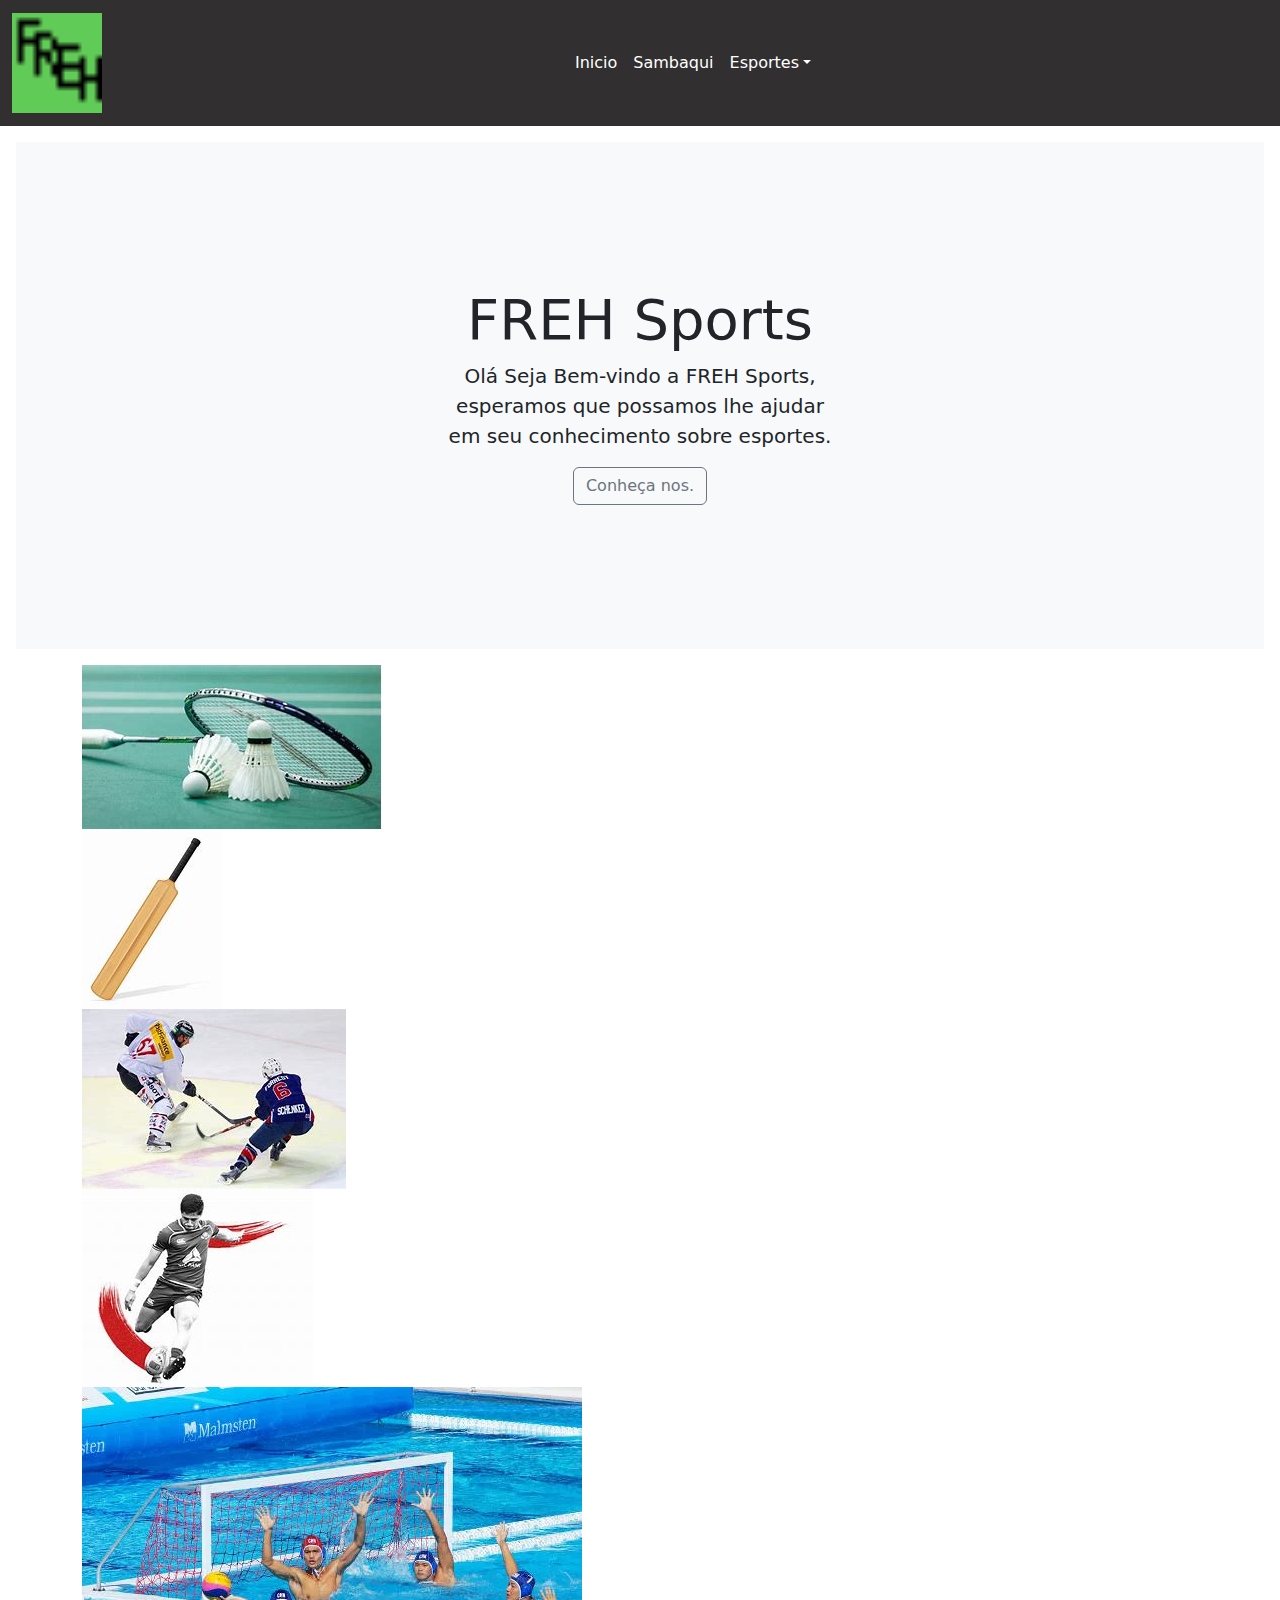
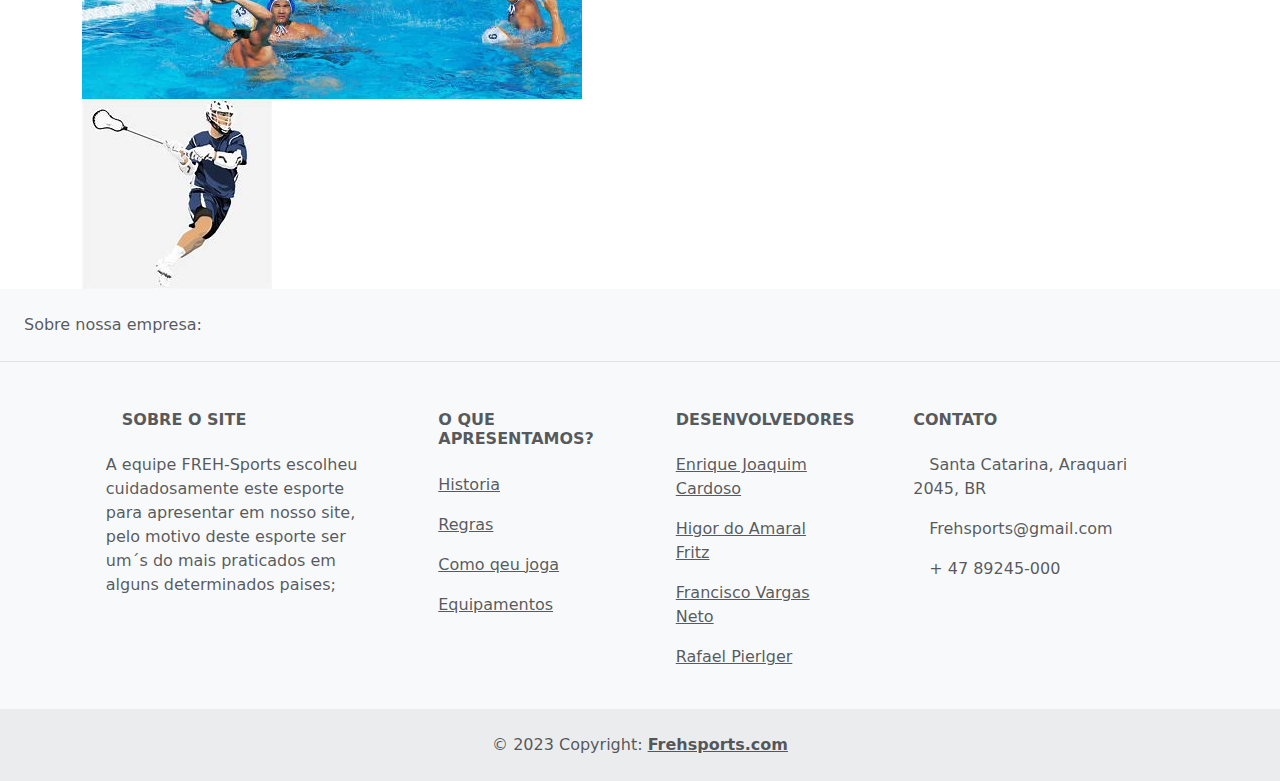
<file: index.html>
<!DOCTYPE html>
<html lang="pt-br">

<head>
  <meta charset="UTF-8">
  <meta name="viewport" content="width=device-width, initial-scale=1.0">
  <link href="https://cdn.jsdelivr.net/npm/bootstrap@5.3.2/dist/css/bootstrap.min.css" rel="stylesheet">
  <script src="https://cdn.jsdelivr.net/npm/bootstrap@5.3.2/dist/js/bootstrap.bundle.min.js"></script>
  <link rel="stylesheet" href="principal.css">
  <link rel="shortcut icon" href="images/freh.ico" type="image/x-icon" />
  <title>FREH-Sports</title>
</head>

<body>
  <nav>
    <header div class="navbar navbar-expand-sm">
      <div class="container-fluid">
        <a class="navbar-brand" href="#"><img class="logo" src="images/freh.ico" alt=""></a>
        <button class="navbar-toggler" type="button" data-bs-toggle="collapse" data-bs-target="#collapsibleNavbar">
          <span class="navbar-toggler-icon"></span>
        </button>
        <div class="collapse navbar-collapse" id="collapsibleNavbar">
          <ul class="navbar-nav">
            <li class="nav-item">
              <a class="nav-link" href="index.html">Inicio</a></li>
              <li><a class="nav-link" href="sambaqui.html">Sambaqui</a></li>
            </li>
            <li class="nav-item dropdown">
              <a class="nav-link dropdown-toggle" href="#" role="button" data-bs-toggle="dropdown">Esportes</a>
              <ul class="dropdown-menu">
                <li><a class="dropdown-item" href="badminton.html">Badminton</a></li>
                <li><a class="dropdown-item" href="criquete.html">Criquete</a></li>
                <li><a class="dropdown-item" href="hoqueinogelo.html">Hoquei no gelo</a></li>
                <li><a class="dropdown-item" href="lacrosse.html">Lacrosse</a></li>
                <li><a class="dropdown-item" href="poloaquatico.html">Polo Aquatico</a></li>
                <li><a class="dropdown-item" href="rubgy.html">Rubgy</a></li>
              </ul>
            </li>
          </ul>
        </div>
      </div>
  </nav>
  </header>
  <header>
    <div class="position-relative overflow-hidden p-3 p-md-5 m-md-3 text-center bg-light">
      <div class="col-md-5 p-lg-5 mx-auto my-5">
        <h1 class="display-4 fw-normal">FREH Sports</h1>
        <p class="lead fw-normal">Olá Seja Bem-vindo a FREH Sports, esperamos que possamos lhe ajudar em seu
          conhecimento sobre esportes.</p>
        <a class="btn btn-outline-secondary" href="#">Conheça nos.</a>
      </div>
      <div class="product-device shadow-sm d-none d-md-block"></div>
      <div class="product-device product-device-2 shadow-sm d-none d-md-block"></div>
    </div>
    <!-- Fim do header -->
  </header>
  <main>
    <div class="container">
      <div class="esportes1">
        <a href="badminton.html"><img src="images/bad4.jpg" alt="badminton" /></a>
      </div>

      <div class="esportes2">
        <a href="criquete.html"><img src="images/críquetetop.jpg" alt="Críquete" /></a>
      </div>
      <div class="esportes3">
        <a href="hoqueinogelo.html"> <img src="images/hoq1.jpg " alt="hoqueinogelo" /></a>
      </div>
    </div>
    <div class="container">
      <div class="esporte4">
        <a href="rugby.html"><img src="images/rugbypsot.jpg" alt="Rugby" /></a>
      </div>
      <div class="esporte5">
        <a href="poloaquatico.html"> <img src="images/poloaquatico02.jpg" alt="poloaquatico" /></a>
    </div>
      <div class="esporte6">
        <a href="lacrosse.html"><img src="images/lacrossepost1.jpg" alt="Lacroose" /></a>
      </div>
    </div>

  </main>

  <!-- Footer -->
  <footer class="text-center text-lg-start bg-light text-muted">
    <!-- Section: Social media -->
    <section class="d-flex justify-content-center justify-content-lg-between p-4 border-bottom">
      <!-- Left -->
      <div class="me-5 d-none d-lg-block">
        <span>Sobre nossa empresa:</span>
      </div>
      <!-- Left -->

      <!-- Right -->
      <div>
        <a href="" class="me-4 text-reset">
          <i class="fab fa-facebook-f"></i>
        </a>
        <a href="" class="me-4 text-reset">
          <i class="fab fa-twitter"></i>
        </a>
        <a href="" class="me-4 text-reset">
          <i class="fab fa-google"></i>
        </a>
        <a href="" class="me-4 text-reset">
          <i class="fab fa-instagram"></i>
        </a>
        <a href="" class="me-4 text-reset">
          <i class="fab fa-linkedin"></i>
        </a>
        <a href="" class="me-4 text-reset">
          <i class="fab fa-github"></i>
        </a>
      </div>
      <!-- Right -->
    </section>
    <!-- Section: Social media -->

    <!-- Section: Links  -->
    <section class="">
      <div class="container text-center text-md-start mt-5">
        <!-- Grid row -->
        <div class="row mt-3">
          <!-- Grid column -->
          <div class="col-md-3 col-lg-4 col-xl-3 mx-auto mb-4">
            <!-- Content -->
            <h6 class="text-uppercase fw-bold mb-4">
              <i class="fas fa-gem me-3"></i>Sobre o site
            </h6>
            <p>
              A equipe FREH-Sports escolheu cuidadosamente este esporte para apresentar em nosso site, pelo
              motivo deste esporte ser um´s do mais praticados em alguns determinados paises;
            </p>
          </div>
          <!-- Grid column -->

          <!-- Grid column -->
          <div class="col-md-2 col-lg-2 col-xl-2 mx-auto mb-4">
            <!-- Links -->
            <h6 class="text-uppercase fw-bold mb-4">
              O que apresentamos?
            </h6>
            <p>
              <a href="#!" class="text-reset">Historia</a>
            </p>
            <p>
              <a href="#!" class="text-reset">Regras</a>
            </p>
            <p>
              <a href="#!" class="text-reset">Como qeu joga</a>
            </p>
            <p>
              <a href="#!" class="text-reset">Equipamentos</a>
            </p>
          </div>
          <!-- Grid column -->

          <!-- Grid column -->
          <div class="col-md-3 col-lg-2 col-xl-2 mx-auto mb-4">
            <!-- Links -->
            <h6 class="text-uppercase fw-bold mb-4">
              Desenvolvedores
            </h6>
            <p>
              <a href="#!" class="text-reset">Enrique Joaquim Cardoso</a>
            </p>
            <p>
              <a href="#!" class="text-reset">Higor do Amaral Fritz</a>
            </p>
            <p>
              <a href="#!" class="text-reset">Francisco Vargas Neto</a>
            </p>
            <p>
              <a href="#!" class="text-reset">Rafael Pierlger</a>
            </p>
          </div>
          <!-- Grid column -->

          <!-- Grid column -->
          <div class="col-md-4 col-lg-3 col-xl-3 mx-auto mb-md-0 mb-4">
            <!-- Links -->
            <h6 class="text-uppercase fw-bold mb-4">Contato</h6>
            <p><i class="fas fa-home me-3"></i> Santa Catarina, Araquari 2045, BR</p>
            <p>
              <i class="fas fa-envelope me-3"></i>
              Frehsports@gmail.com
            </p>
            <p><i class="fas fa-phone me-3"></i> + 47 89245-000</p>
          </div>
          <!-- Grid column -->
        </div>
        <!-- Grid row -->
      </div>
    </section>
    <!-- Section: Links  -->

    <!-- Copyright -->
    <div class="text-center p-4" style="background-color: rgba(0, 0, 0, 0.05);">
      © 2023 Copyright:
      <a class="text-reset fw-bold" href="https://mdbootstrap.com/">Frehsports.com</a>
    </div>
    <!-- Copyright -->
  </footer>
  <!-- Footer -->

  </div>
</body>

</html>
</file>
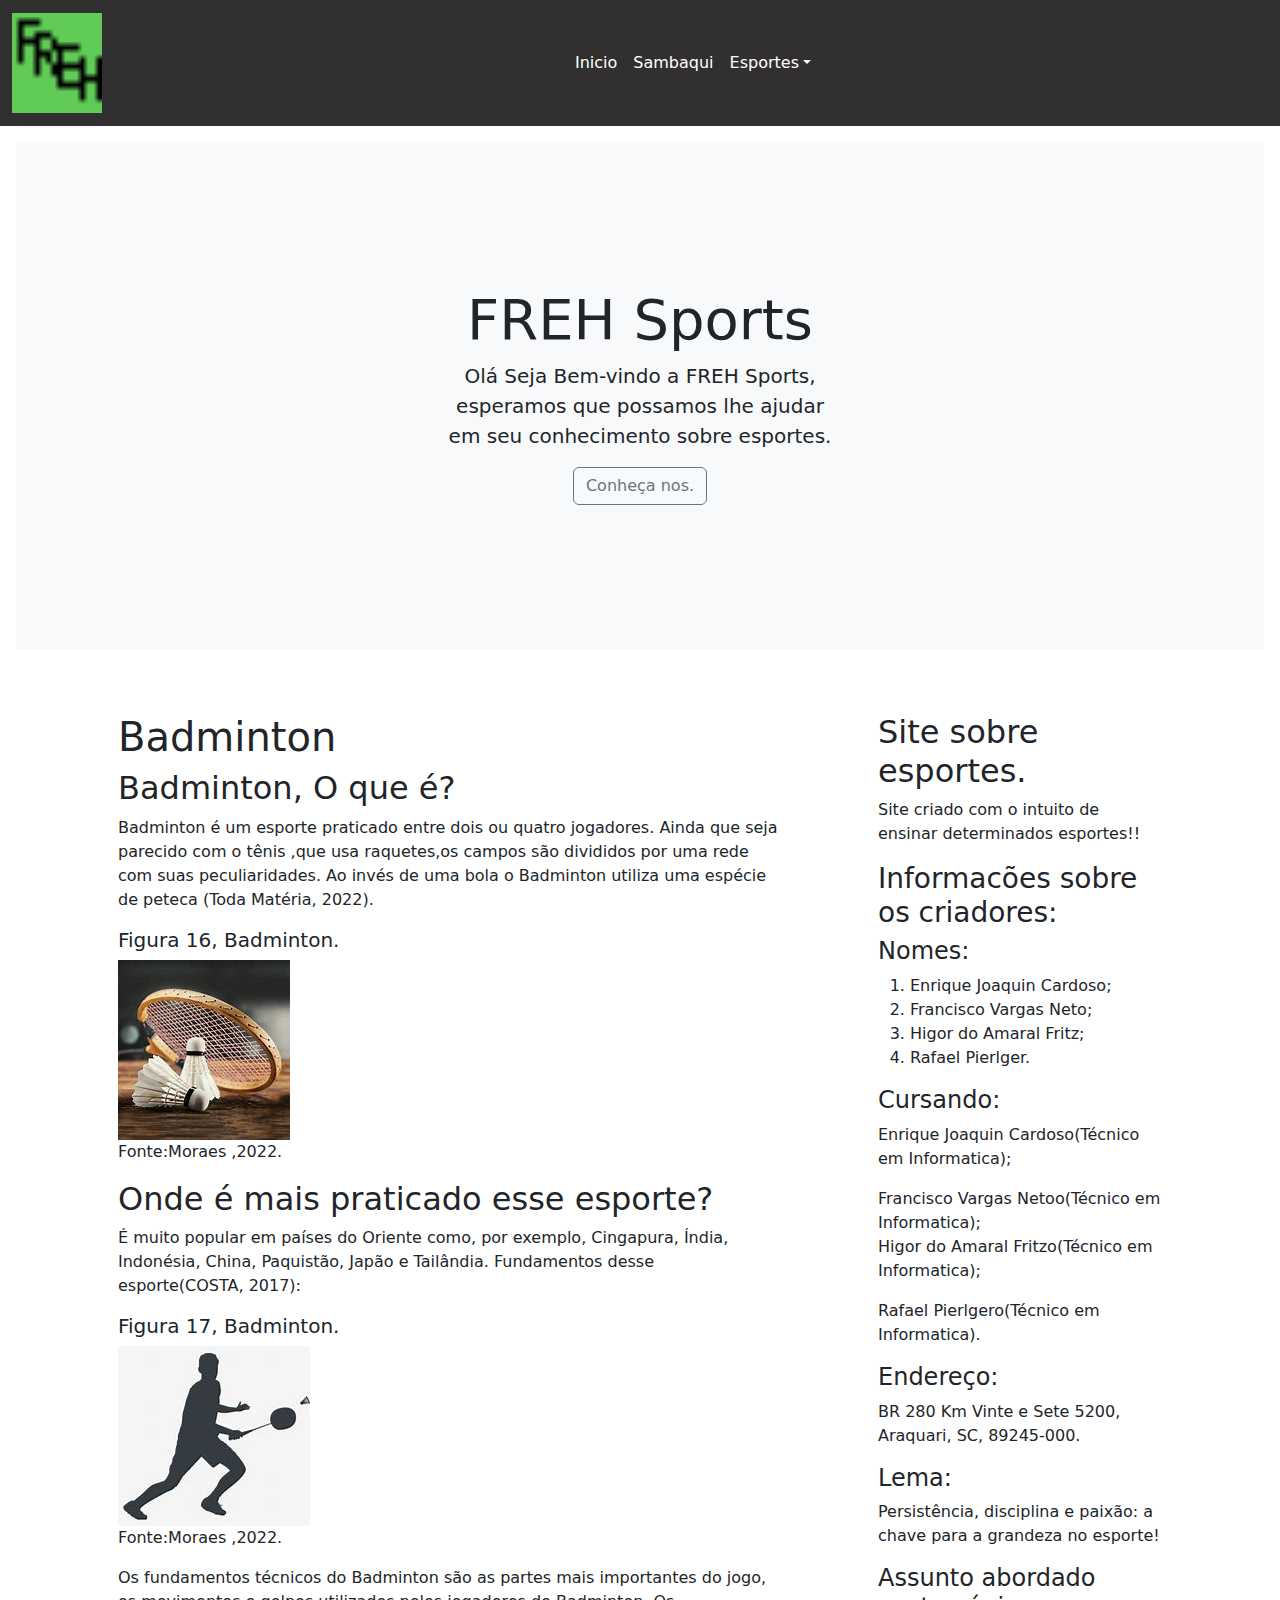
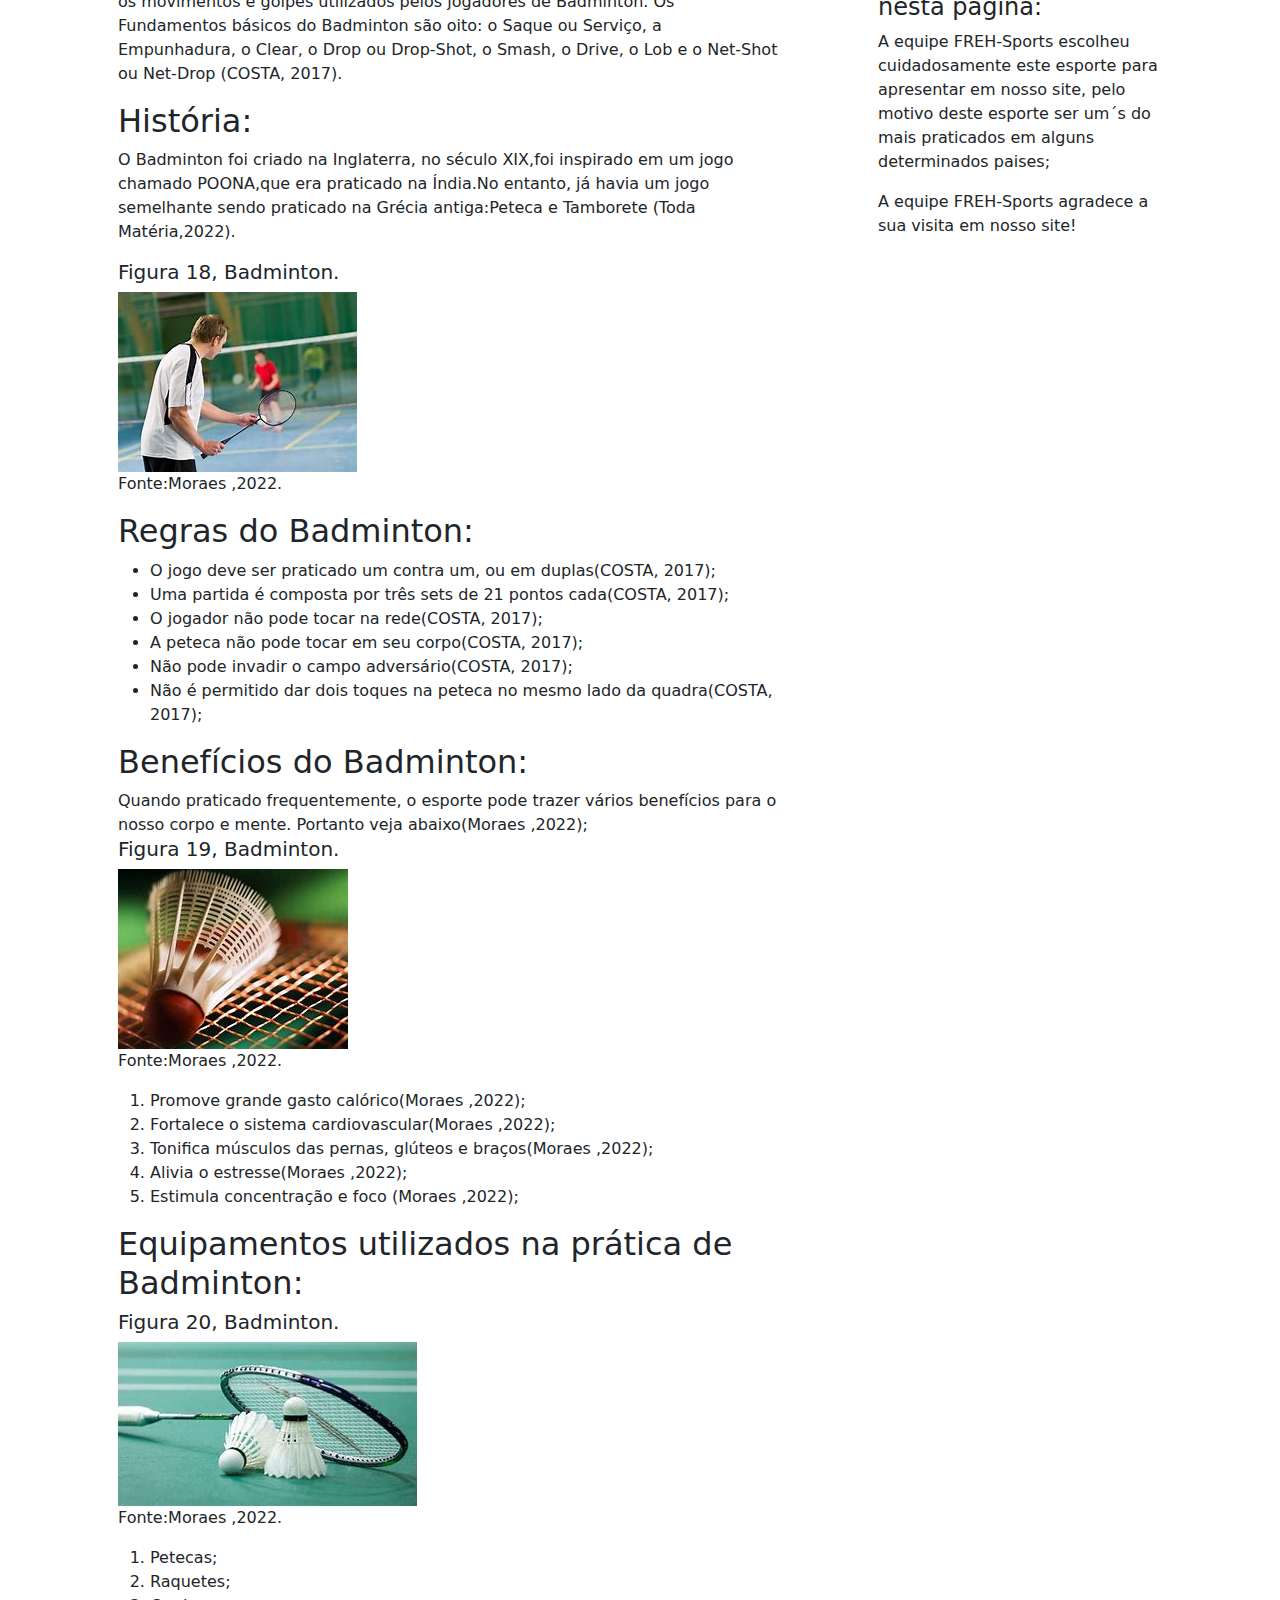
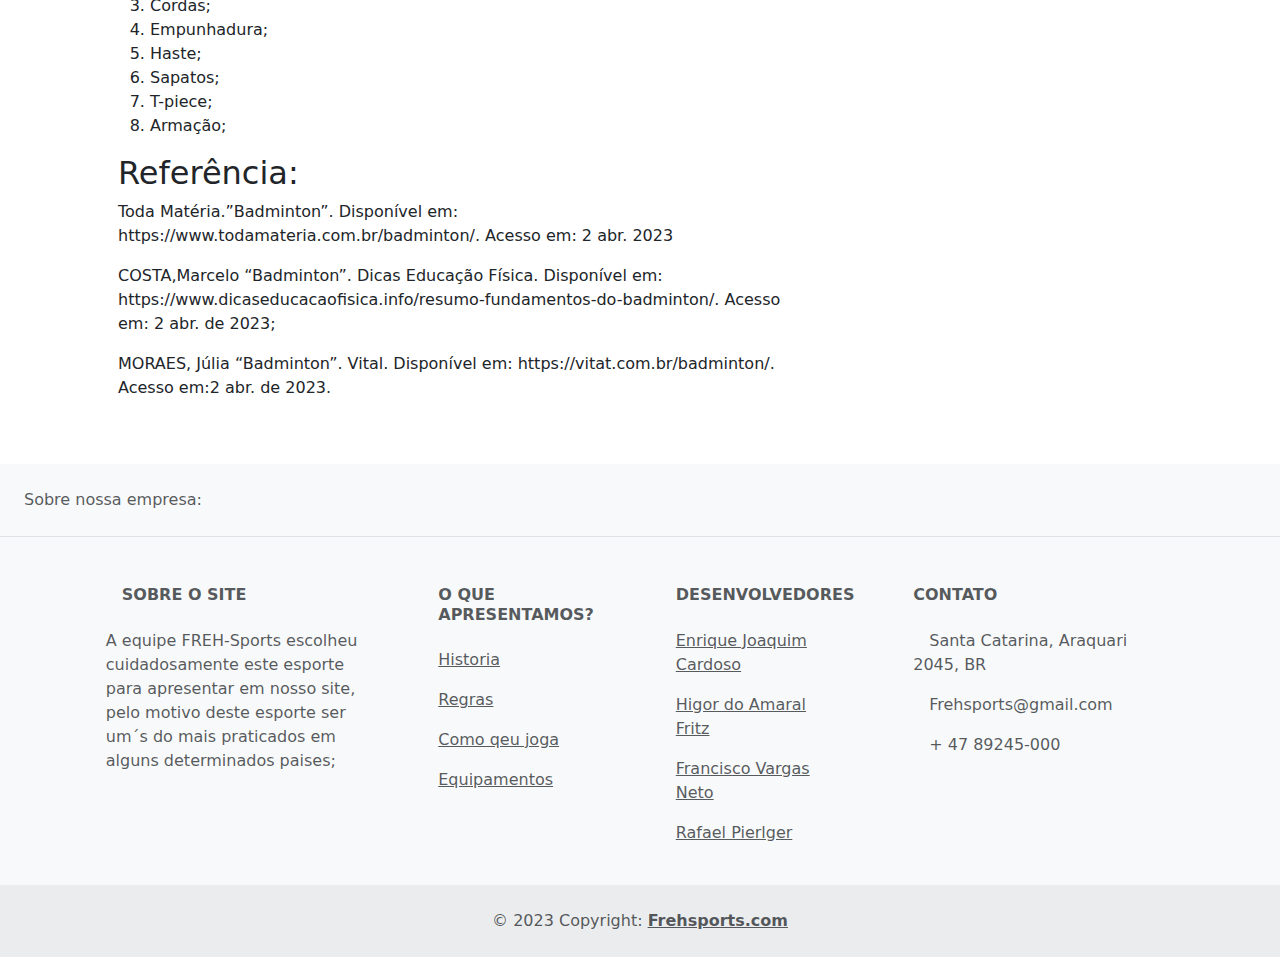
<file: badminton.html>
<!DOCTYPE html>
<html lang="pt-br">

<head>
  <meta charset="UTF-8">
  <meta name="viewport" content="width=device-width, initial-scale=1.0">
  <link href="https://cdn.jsdelivr.net/npm/bootstrap@5.3.2/dist/css/bootstrap.min.css" rel="stylesheet">
  <script src="https://cdn.jsdelivr.net/npm/bootstrap@5.3.2/dist/js/bootstrap.bundle.min.js"></script>
  <link rel="stylesheet" href="principal.css">
  <link rel="shortcut icon" href="images/freh.ico" type="image/x-icon" />
  <title>FREH-Sports</title>
</head>

<body>
  <nav>
    <header div class="navbar navbar-expand-sm">
      <div class="container-fluid">
        <a class="navbar-brand" href="#"><img class="logo" src="images/freh.ico" alt=""></a>
        <button class="navbar-toggler" type="button" data-bs-toggle="collapse" data-bs-target="#collapsibleNavbar">
          <span class="navbar-toggler-icon"></span>
        </button>
        <div class="collapse navbar-collapse" id="collapsibleNavbar">
          <ul class="navbar-nav">
            <li class="nav-item">
              <a class="nav-link" href="index.html">Inicio</a>
            </li>
            <li><a class="nav-link" href="sambaqui.html">Sambaqui</a></li>
            </li>
            <li class="nav-item dropdown">
              <a class="nav-link dropdown-toggle" href="#" role="button" data-bs-toggle="dropdown">Esportes</a>
              <ul class="dropdown-menu">
                <li><a class="dropdown-item" href="badminton.html">Badminton</a></li>
                <li><a class="dropdown-item" href="criquete.html">Criquete</a></li>
                <li><a class="dropdown-item" href="hoqueinogelo.html">Hoquei no gelo</a></li>
                <li><a class="dropdown-item" href="lacrosse.html">Lacrosse</a></li>
                <li><a class="dropdown-item" href="poloaquatico.html">Polo Aquatico</a></li>
                <li><a class="dropdown-item" href="rubgy.html">Rubgy</a></li>
              </ul>
            </li>
          </ul>
        </div>
      </div>
  </nav>
  </header>
  <header>
    <div class="position-relative overflow-hidden p-3 p-md-5 m-md-3 text-center bg-light">
      <div class="col-md-5 p-lg-5 mx-auto my-5">
        <h1 class="display-4 fw-normal">FREH Sports</h1>
        <p class="lead fw-normal">Olá Seja Bem-vindo a FREH Sports, esperamos que possamos lhe ajudar em seu
          conhecimento sobre esportes.</p>
        <a class="btn btn-outline-secondary" href="#">Conheça nos.</a>
      </div>
      <div class="product-device shadow-sm d-none d-md-block"></div>
      <div class="product-device product-device-2 shadow-sm d-none d-md-block"></div>
    </div>
    <!-- Fim do header -->
  </header>
  <main>
    <!-- Inicio da coluna esquerda -->
    <div class="container">
      <div class="row">
        <div class="col-8 bg p-5">
          <article>
            <h1>Badminton</h1>
            <section>
              <h2>Badminton, O que é?</h2>
              <p>
                Badminton é um esporte praticado entre dois ou quatro jogadores. Ainda que seja parecido com o tênis
                ,que usa raquetes,os campos são divididos por uma rede com suas peculiaridades. Ao invés de uma bola
                o Badminton utiliza uma espécie de peteca (Toda Matéria, 2022).</p>
              <figure>
                <h5>Figura 16, Badminton.</h5>
                <img src="images/bad1.jpg" alt="Imagem do Badminton" />
                <Figcaption>Fonte:Moraes ,2022.</Figcaption>
              </figure>
              <h2>Onde é mais praticado esse esporte?</h2>
              <p>É muito popular em países do Oriente como, por exemplo, Cingapura, Índia, Indonésia, China,
                Paquistão, Japão e Tailândia.
                Fundamentos desse esporte(COSTA, 2017):</p>
              <figure>
                <h5>Figura 17, Badminton.</h5>
                <img src="images/badmintontop.jpg" alt="Imagem do Badminton" />
                <Figcaption>Fonte:Moraes ,2022.</Figcaption>
              </figure>
              <p>
                Os fundamentos técnicos do Badminton são as partes mais importantes do jogo, os movimentos e golpes
                utilizados pelos jogadores de Badminton. Os Fundamentos básicos do Badminton são oito: o Saque ou
                Serviço, a Empunhadura, o Clear, o Drop ou Drop-Shot, o Smash, o Drive, o Lob e o Net-Shot ou
                Net-Drop (COSTA, 2017).
              </p>
            </section>
            <section>
              <h2>História:</h2>
              <p>O Badminton foi criado na Inglaterra, no século XIX,foi inspirado em um jogo chamado POONA,que era
                praticado na Índia.No entanto, já havia um jogo semelhante sendo praticado na Grécia antiga:Peteca e
                Tamborete (Toda Matéria,2022).</p>
              <figure>
                <h5>Figura 18, Badminton.</h5>
                <img src="images/bad2.jpg" alt="Imagem do Badminton" />
                <Figcaption>Fonte:Moraes ,2022.</Figcaption>
              </figure>
              <h2>Regras do Badminton:</h2>
              <ul>
                <li>
                  O jogo deve ser praticado um contra um, ou em duplas(COSTA, 2017);
                </li>
                <li>Uma partida é composta por três sets de 21 pontos cada(COSTA, 2017);</li>
                <li>O jogador não pode tocar na rede(COSTA, 2017);</li>
                <li>A peteca não pode tocar em seu corpo(COSTA, 2017);</li>
                <li>Não pode invadir o campo adversário(COSTA, 2017);</li>
                <li>Não é permitido dar dois toques na peteca no mesmo lado da quadra(COSTA, 2017);</li>
              </ul>
              <h2>Benefícios do Badminton:</h2>
              Quando praticado frequentemente, o esporte pode trazer vários benefícios para o nosso corpo e mente.
              Portanto veja abaixo(Moraes ,2022);
              <figure>
                <h5>Figura 19, Badminton.</h5>
                <img src="images/bad3.jpg" alt="Imagem do Badminton" />
                <Figcaption>Fonte:Moraes ,2022.</Figcaption>
              </figure>
              <ol>
                <li>Promove grande gasto calórico(Moraes ,2022);</li>
                <li>
                  Fortalece o sistema cardiovascular(Moraes ,2022);
                </li>
                <li>Tonifica músculos das pernas, glúteos e braços(Moraes ,2022);</li>
                <li>Alivia o estresse(Moraes ,2022);</li>
                <li>Estimula concentração e foco (Moraes ,2022);</li>
              </ol>
              <h2>Equipamentos utilizados na prática de Badminton:</h2>
              <figure>
                <h5>Figura 20, Badminton.</h5>
                <img src="images/bad4.jpg" alt="Imagem do Badminton" />
                <Figcaption>Fonte:Moraes ,2022.</Figcaption>
              </figure>
              <ol>
                <li>Petecas;</li>
                <li>Raquetes;</li>
                <li>Cordas;</li>
                <li>Empunhadura;</li>
                <li>Haste;</li>
                <li>Sapatos;</li>
                <li>T-piece;</li>
                <li>Armação;</li>
              </ol>
              <h2>Referência:</h2>
              <p>Toda Matéria.”Badminton”. Disponível em: https://www.todamateria.com.br/badminton/. Acesso em: 2
                abr.
                2023</p>
              <p>COSTA,Marcelo “Badminton”. Dicas Educação Física. Disponível em:
                https://www.dicaseducacaofisica.info/resumo-fundamentos-do-badminton/. Acesso em: 2 abr. de
                2023;
              </p>
              <p>
                MORAES, Júlia “Badminton”. Vital. Disponível em: https://vitat.com.br/badminton/. Acesso em:2
                abr. de
                2023.</p>

            </section>

          </article>
        </div>
        <!-- final da coluna esquerda -->
        <!-- inicio da coluna direta -->
        <div class="col-4 bg p-5">
          <aside>
            <h2>Site sobre esportes. </h2>
            <p>Site criado com o intuito de ensinar determinados esportes!!</p>
            <h3>Informacões sobre os criadores:</h3>
            <h4>Nomes:</h4>
            <ol>
              <li>Enrique Joaquin Cardoso;</li>
              <li>Francisco Vargas Neto;</li>
              <li>Higor do Amaral Fritz;</li>
              <li>Rafael Pierlger.</li>
            </ol>
            <h4>Cursando:</h4>
            <p>
              Enrique Joaquin Cardoso(Técnico em Informatica);
            </p>
            Francisco Vargas Netoo(Técnico em Informatica);
            <p>
              Higor do Amaral Fritzo(Técnico em Informatica);
            </p>
            <p>
              Rafael Pierlgero(Técnico em Informatica).
            </p>
            <h4>Endereço:</h4>
            <p>BR 280 Km Vinte e Sete 5200, Araquari, SC, 89245-000.</p>
            <h4>Lema:</h4>
            <p>Persistência, disciplina e paixão: a chave para a grandeza no esporte!</p>
            <h4>Assunto abordado nesta página:</h4>
            <p>A equipe FREH-Sports escolheu cuidadosamente este esporte para apresentar em nosso site, pelo
              motivo deste esporte ser um´s do mais praticados em alguns determinados paises;

            </p>
            <p>A equipe FREH-Sports agradece a sua visita em nosso site!</p>
        </div>
      </div>
    </div>
    </aside>
    </div>
    </div>
  </main>

  <!-- Footer -->
  <footer class="text-center text-lg-start bg-light text-muted">
    <!-- Section: Social media -->
    <section class="d-flex justify-content-center justify-content-lg-between p-4 border-bottom">
      <!-- Left -->
      <div class="me-5 d-none d-lg-block">
        <span>Sobre nossa empresa:</span>
      </div>
      <!-- Left -->

      <!-- Right -->
      <div>
        <a href="" class="me-4 text-reset">
          <i class="fab fa-facebook-f"></i>
        </a>
        <a href="" class="me-4 text-reset">
          <i class="fab fa-twitter"></i>
        </a>
        <a href="" class="me-4 text-reset">
          <i class="fab fa-google"></i>
        </a>
        <a href="" class="me-4 text-reset">
          <i class="fab fa-instagram"></i>
        </a>
        <a href="" class="me-4 text-reset">
          <i class="fab fa-linkedin"></i>
        </a>
        <a href="" class="me-4 text-reset">
          <i class="fab fa-github"></i>
        </a>
      </div>
      <!-- Right -->
    </section>
    <!-- Section: Social media -->

    <!-- Section: Links  -->
    <section class="">
      <div class="container text-center text-md-start mt-5">
        <!-- Grid row -->
        <div class="row mt-3">
          <!-- Grid column -->
          <div class="col-md-3 col-lg-4 col-xl-3 mx-auto mb-4">
            <!-- Content -->
            <h6 class="text-uppercase fw-bold mb-4">
              <i class="fas fa-gem me-3"></i>Sobre o site
            </h6>
            <p>
              A equipe FREH-Sports escolheu cuidadosamente este esporte para apresentar em nosso site, pelo
              motivo deste esporte ser um´s do mais praticados em alguns determinados paises;
            </p>
          </div>
          <!-- Grid column -->

          <!-- Grid column -->
          <div class="col-md-2 col-lg-2 col-xl-2 mx-auto mb-4">
            <!-- Links -->
            <h6 class="text-uppercase fw-bold mb-4">
              O que apresentamos?
            </h6>
            <p>
              <a href="#!" class="text-reset">Historia</a>
            </p>
            <p>
              <a href="#!" class="text-reset">Regras</a>
            </p>
            <p>
              <a href="#!" class="text-reset">Como qeu joga</a>
            </p>
            <p>
              <a href="#!" class="text-reset">Equipamentos</a>
            </p>
          </div>
          <!-- Grid column -->

          <!-- Grid column -->
          <div class="col-md-3 col-lg-2 col-xl-2 mx-auto mb-4">
            <!-- Links -->
            <h6 class="text-uppercase fw-bold mb-4">
              Desenvolvedores
            </h6>
            <p>
              <a href="#!" class="text-reset">Enrique Joaquim Cardoso</a>
            </p>
            <p>
              <a href="#!" class="text-reset">Higor do Amaral Fritz</a>
            </p>
            <p>
              <a href="#!" class="text-reset">Francisco Vargas Neto</a>
            </p>
            <p>
              <a href="#!" class="text-reset">Rafael Pierlger</a>
            </p>
          </div>
          <!-- Grid column -->

          <!-- Grid column -->
          <div class="col-md-4 col-lg-3 col-xl-3 mx-auto mb-md-0 mb-4">
            <!-- Links -->
            <h6 class="text-uppercase fw-bold mb-4">Contato</h6>
            <p><i class="fas fa-home me-3"></i> Santa Catarina, Araquari 2045, BR</p>
            <p>
              <i class="fas fa-envelope me-3"></i>
              Frehsports@gmail.com
            </p>
            <p><i class="fas fa-phone me-3"></i> + 47 89245-000</p>
          </div>
          <!-- Grid column -->
        </div>
        <!-- Grid row -->
      </div>
    </section>
    <!-- Section: Links  -->

    <!-- Copyright -->
    <div class="text-center p-4" style="background-color: rgba(0, 0, 0, 0.05);">
      © 2023 Copyright:
      <a class="text-reset fw-bold" href="https://mdbootstrap.com/">Frehsports.com</a>
    </div>
    <!-- Copyright -->
  </footer>
  <!-- Footer -->

  </div>
</body>

</html>
</file>
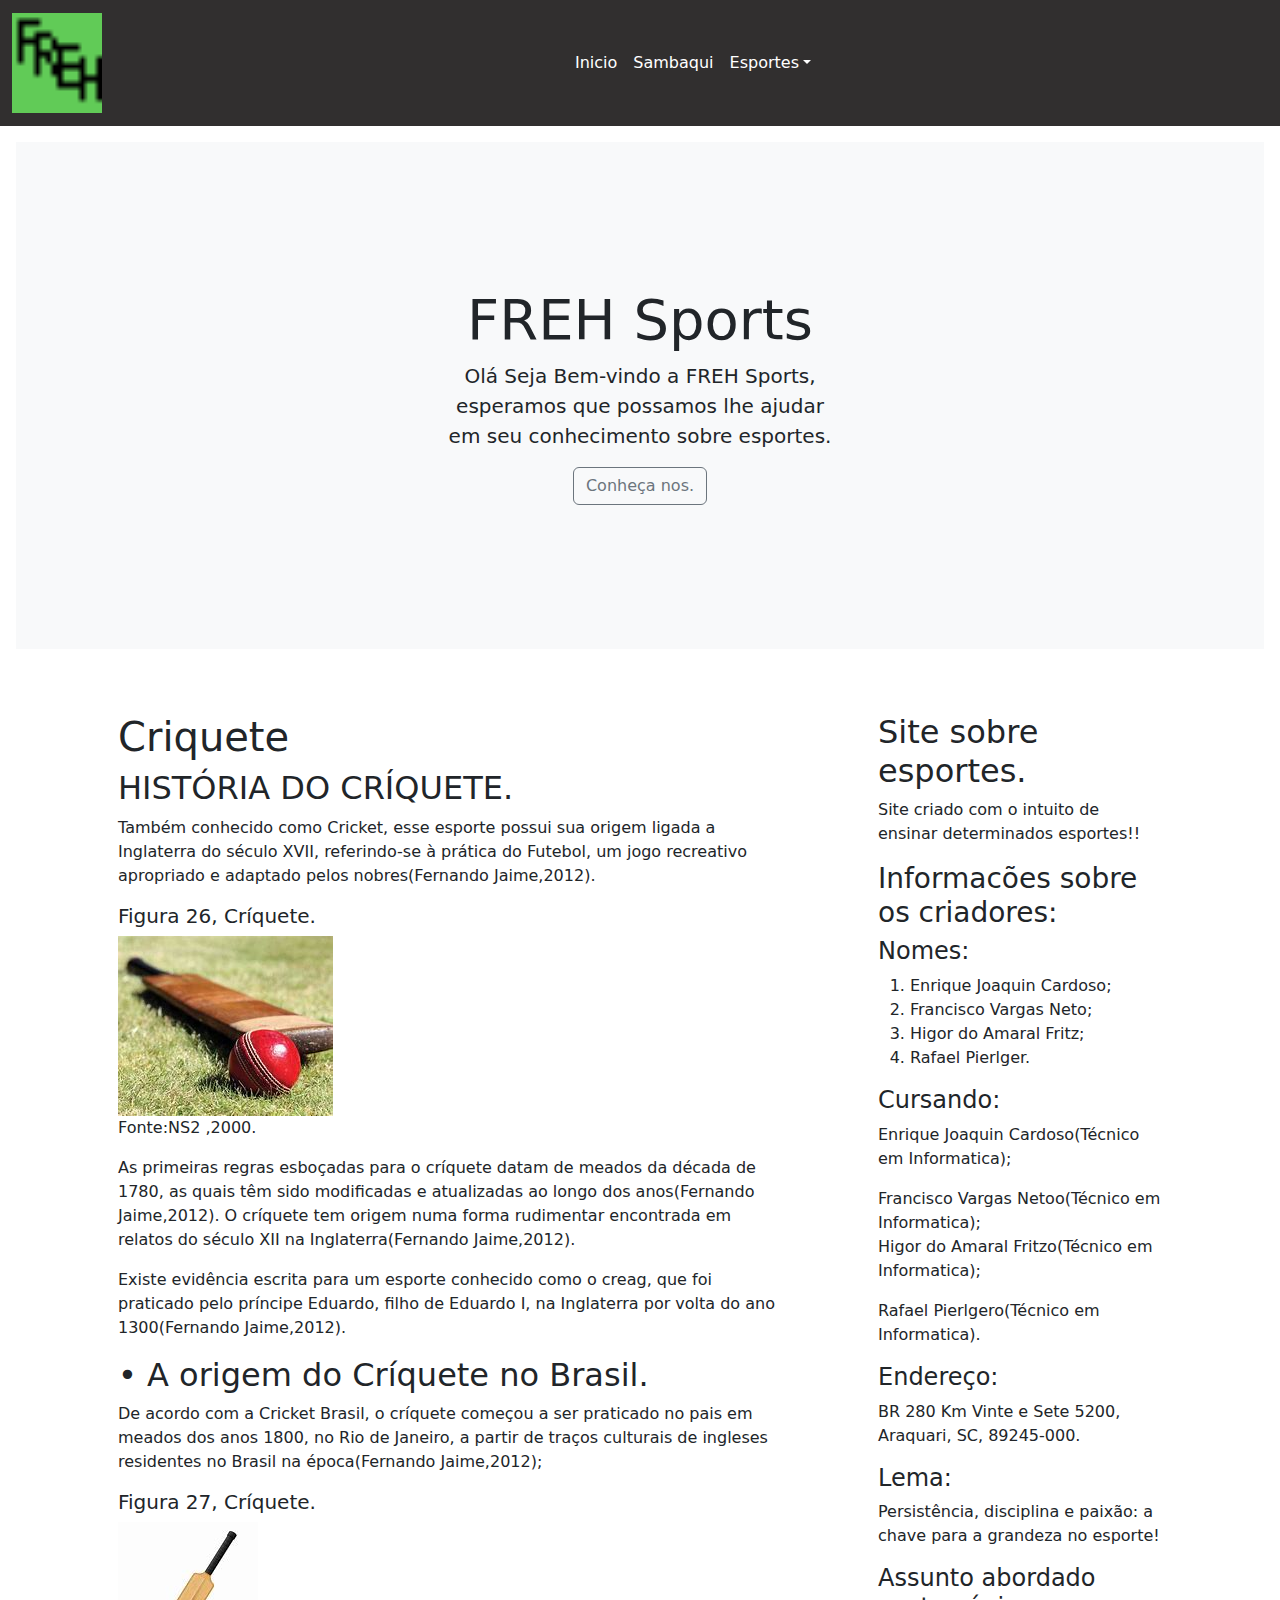
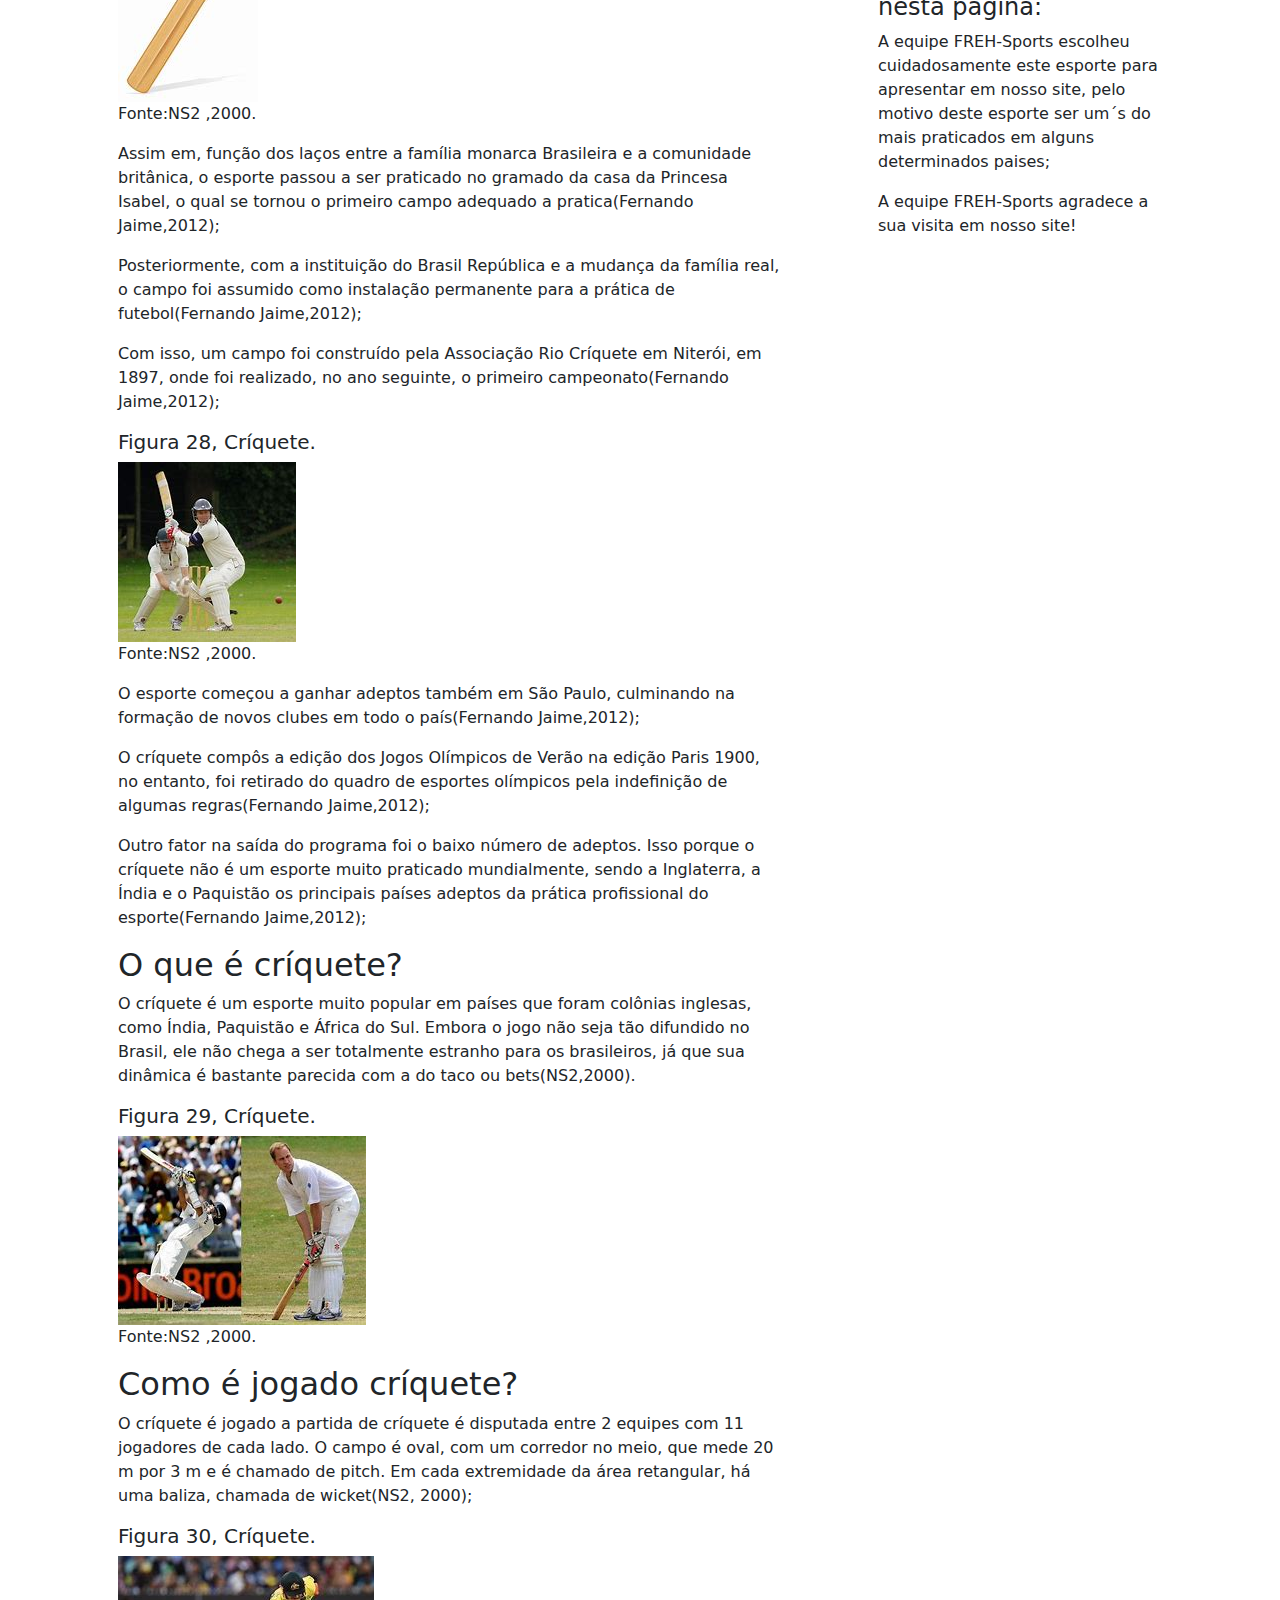
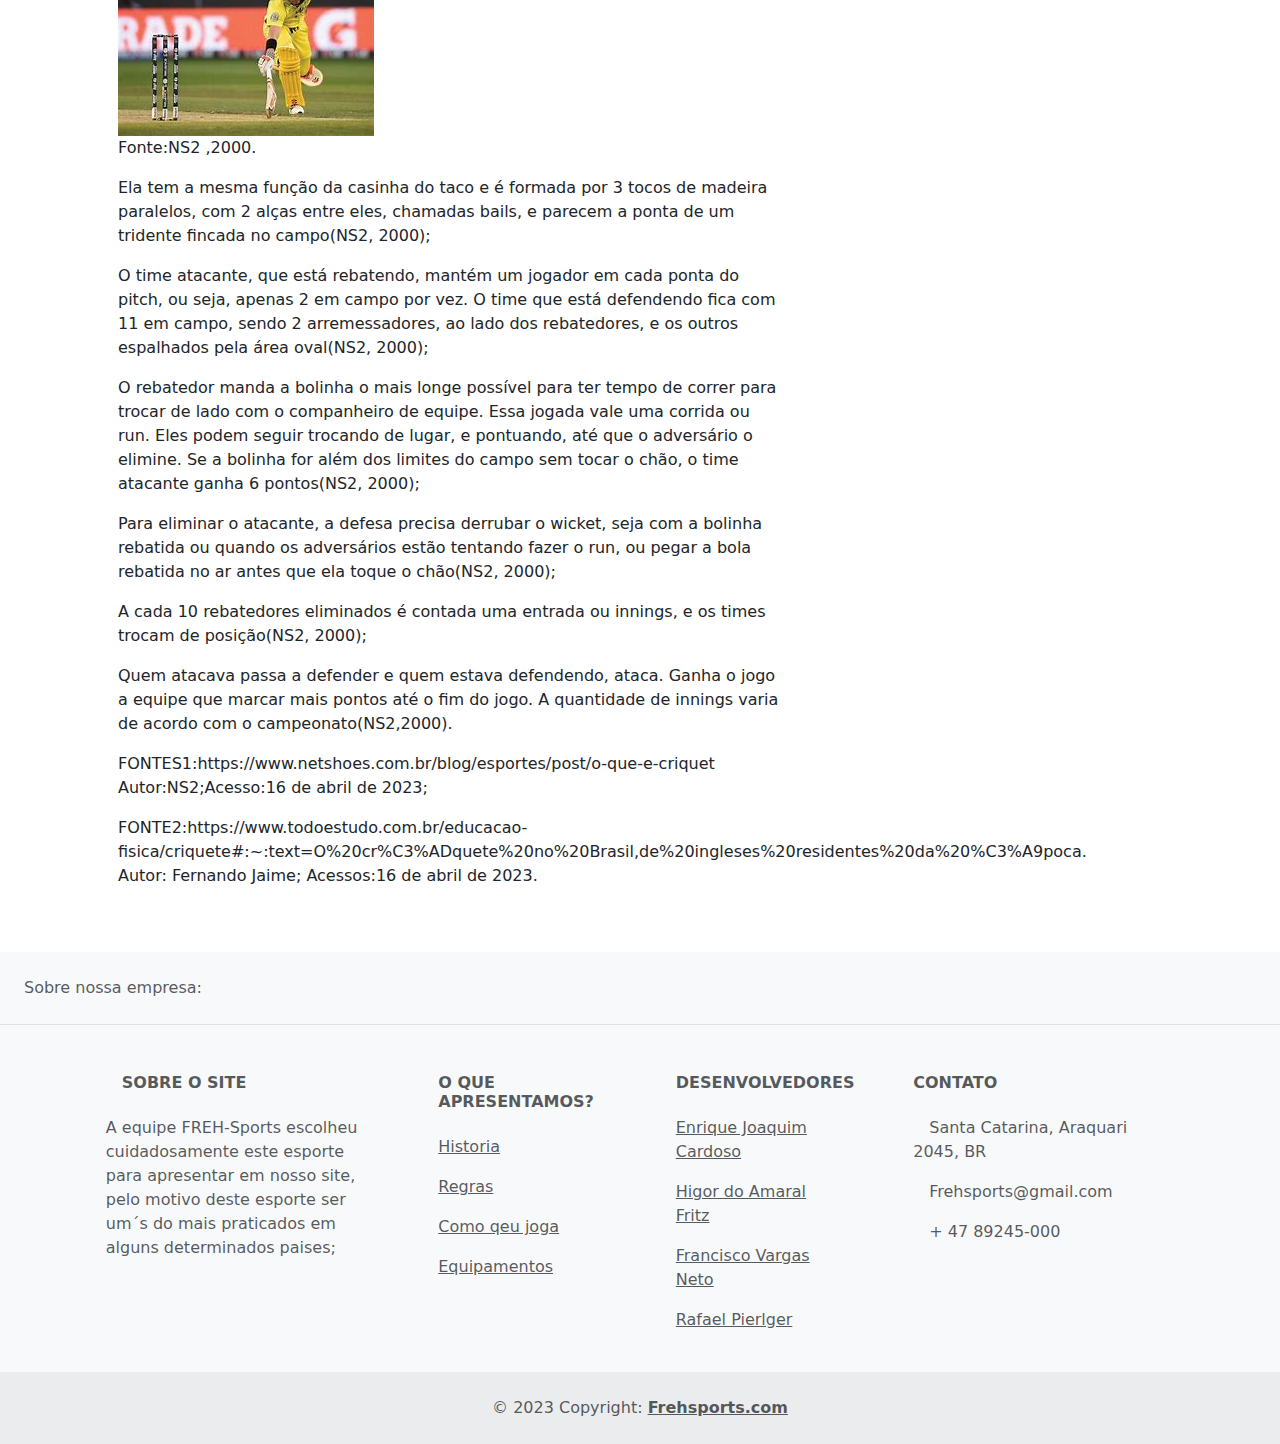
<file: criquete.html>
<!DOCTYPE html>
<html lang="pt-br">

<head>
  <meta charset="UTF-8">
  <meta name="viewport" content="width=device-width, initial-scale=1.0">
  <link href="https://cdn.jsdelivr.net/npm/bootstrap@5.3.2/dist/css/bootstrap.min.css" rel="stylesheet">
  <script src="https://cdn.jsdelivr.net/npm/bootstrap@5.3.2/dist/js/bootstrap.bundle.min.js"></script>
  <link rel="stylesheet" href="principal.css">
  <link rel="shortcut icon" href="images/freh.ico" type="image/x-icon" />
  <title>FREH-Sports</title>
</head>

<body>
  <nav>
    <header div class="navbar navbar-expand-sm">
      <div class="container-fluid">
        <a class="navbar-brand" href="#"><img class="logo" src="images/freh.ico" alt=""></a>
        <button class="navbar-toggler" type="button" data-bs-toggle="collapse" data-bs-target="#collapsibleNavbar">
          <span class="navbar-toggler-icon"></span>
        </button>
        <div class="collapse navbar-collapse" id="collapsibleNavbar">
          <ul class="navbar-nav">
            <li class="nav-item">
              <a class="nav-link" href="index.html">Inicio</a></li>
              <li><a class="nav-link" href="sambaqui.html">Sambaqui</a></li>
            </li>
            <li class="nav-item dropdown">
              <a class="nav-link dropdown-toggle" href="#" role="button" data-bs-toggle="dropdown">Esportes</a>
              <ul class="dropdown-menu">
                <li><a class="dropdown-item" href="badminton.html">Badminton</a></li>
                <li><a class="dropdown-item" href="criquete.html">Criquete</a></li>
                <li><a class="dropdown-item" href="hoqueinogelo.html">Hoquei no gelo</a></li>
                <li><a class="dropdown-item" href="lacrosse.html">Lacrosse</a></li>
                <li><a class="dropdown-item" href="poloaquatico.html">Polo Aquatico</a></li>
                <li><a class="dropdown-item" href="rubgy.html">Rubgy</a></li>
              </ul>
            </li>
          </ul>
        </div>
      </div>
  </nav>
  </header>
  <header>
    <div class="position-relative overflow-hidden p-3 p-md-5 m-md-3 text-center bg-light">
      <div class="col-md-5 p-lg-5 mx-auto my-5">
        <h1 class="display-4 fw-normal">FREH Sports</h1>
        <p class="lead fw-normal">Olá Seja Bem-vindo a FREH Sports, esperamos que possamos lhe ajudar em seu
          conhecimento sobre esportes.</p>
        <a class="btn btn-outline-secondary" href="#">Conheça nos.</a>
      </div>
      <div class="product-device shadow-sm d-none d-md-block"></div>
      <div class="product-device product-device-2 shadow-sm d-none d-md-block"></div>
    </div>
    <!-- Fim do header -->
  </header>
  <div class="container">
    <div class="row">
      <div class="col-8 bg p-5">
        <article>
          <h1>Criquete</h1>
          <section>
            <h2>HISTÓRIA DO CRÍQUETE.</h2>
            <p>
              Também conhecido como Cricket, esse esporte possui sua origem ligada a Inglaterra
              do século XVII, referindo-se à prática do Futebol, um jogo recreativo apropriado e
              adaptado pelos nobres(Fernando Jaime,2012).</p>
            <figure>
              <h5>Figura 26, Críquete.</h5>
              <img src="images/criq1.jpg" alt="Imagem do criquete" />
              <figcaption>Fonte:NS2 ,2000.</figcaption>
            </figure>
            <p>
              As primeiras regras esboçadas para o críquete datam de meados da década de 1780,
              as quais têm sido modificadas e atualizadas ao longo dos anos(Fernando Jaime,2012).
              O críquete tem origem numa forma rudimentar encontrada em relatos do século XII na
              Inglaterra(Fernando Jaime,2012).
            </p>
            <p>
              Existe evidência escrita para um esporte conhecido como o creag, que foi praticado
              pelo príncipe Eduardo, filho de Eduardo I, na Inglaterra por volta do ano
              1300(Fernando Jaime,2012).
            </p>
          </section>
          <section>
            <h2>• A origem do Críquete no Brasil.</h2>
            <p>
              De acordo com a Cricket Brasil, o críquete começou a ser praticado no pais em meados
              dos anos 1800, no Rio de Janeiro, a partir de traços culturais de ingleses residentes no
              Brasil na época(Fernando Jaime,2012);</p>
            <figure>
              <h5>Figura 27, Críquete.</h5>
              <img src="images/críquetetop.jpg" alt="Imagem do criquete" />
              <figcaption>Fonte:NS2 ,2000.</figcaption>
            </figure>
            <p>
              Assim em, função dos laços entre a família monarca Brasileira e a comunidade
              britânica, o esporte passou a ser praticado no gramado da casa da Princesa Isabel, o
              qual se tornou o primeiro campo adequado a pratica(Fernando Jaime,2012);
            </p>
            <p>
              Posteriormente, com a instituição do Brasil República e a mudança da família real, o
              campo foi assumido como instalação permanente para a prática de futebol(Fernando
              Jaime,2012);
            </p>
            <p>
              Com isso, um campo foi construído pela Associação Rio Críquete em Niterói, em 1897,
              onde foi realizado, no ano seguinte, o primeiro campeonato(Fernando Jaime,2012);
            </p>
            <figure>
              <h5>Figura 28, Críquete.</h5>
              <img src="images/criq5.jpg" alt="Imagem do criquete" />
              <figcaption>Fonte:NS2 ,2000.</figcaption>
            </figure>
            <p>
              O esporte começou a ganhar adeptos também em São Paulo, culminando na
              formação de novos clubes em todo o país(Fernando Jaime,2012);
            </p>
            <p>
              O críquete compôs a edição dos Jogos Olímpicos de Verão na edição Paris 1900, no
              entanto, foi retirado do quadro de esportes olímpicos pela indefinição de algumas
              regras(Fernando Jaime,2012);
            </p>
            <p>
              Outro fator na saída do programa foi o baixo número de adeptos. Isso porque o
              críquete não é um esporte muito praticado mundialmente, sendo a Inglaterra, a Índia
              e o Paquistão os principais países adeptos da prática profissional do esporte(Fernando
              Jaime,2012);
            </p>
          </section>
          <section>
            <h2>O que é críquete?</h2>
            <p> O críquete é um esporte muito popular em países que foram colônias inglesas, como
              Índia, Paquistão e África do Sul. Embora o jogo não seja tão difundido no Brasil, ele não
              chega a ser totalmente estranho para os brasileiros, já que sua dinâmica é bastante
              parecida com a do taco ou bets(NS2,2000).</p>
            <figure>
              <h5>Figura 29, Críquete.</h5>
              <img src="images/criq2.jpg" alt="Imagem do criquete" />
              <figcaption>Fonte:NS2 ,2000.</figcaption>
            </figure>
          </section>
          <section>
            <h2> Como é jogado críquete?</h2>
            <p>O críquete é jogado a partida de críquete é disputada entre 2 equipes com 11
              jogadores de cada lado. O campo é oval, com um corredor no meio, que mede 20 m
              por 3 m e é chamado de pitch. Em cada extremidade da área retangular, há uma
              baliza, chamada de wicket(NS2, 2000);</p>
            <figure>
              <h5>Figura 30, Críquete.</h5>
              <img src="images/criq3.jpg" alt="Imagem do criquete" />
              <figcaption>Fonte:NS2 ,2000.</figcaption>
            </figure>
            <p>
              Ela tem a mesma função da casinha do taco e é formada por 3 tocos de madeira
              paralelos, com 2 alças entre eles, chamadas bails, e parecem a ponta de um tridente
              fincada no campo(NS2, 2000);</p>
            <p>
              O time atacante, que está rebatendo, mantém um jogador em cada ponta do pitch, ou
              seja, apenas 2 em campo por vez. O time que está defendendo fica com 11 em campo,
              sendo 2 arremessadores, ao lado dos rebatedores, e os outros espalhados pela área
              oval(NS2, 2000);
            </p>
            <p>
              O rebatedor manda a bolinha o mais longe possível para ter tempo de correr para
              trocar de lado com o companheiro de equipe. Essa jogada vale uma corrida ou run.
              Eles podem seguir trocando de lugar, e pontuando, até que o adversário o elimine. Se
              a bolinha for além dos limites do campo sem tocar o chão, o time atacante ganha 6
              pontos(NS2, 2000);
            </p>
            <p>
              Para eliminar o atacante, a defesa precisa derrubar o wicket, seja com a bolinha
              rebatida ou quando os adversários estão tentando fazer o run, ou pegar a bola
              rebatida no ar antes que ela toque o chão(NS2, 2000);
            </p>
            <p>
              A cada 10 rebatedores eliminados é contada uma entrada ou innings, e os times
              trocam de posição(NS2, 2000);
            </p>
            <p>
              Quem atacava passa a defender e quem estava defendendo, ataca. Ganha o jogo a
              equipe que marcar mais pontos até o fim do jogo. A quantidade de innings varia de
              acordo com o campeonato(NS2,2000).
            </p>
            <p>
              FONTES1:https://www.netshoes.com.br/blog/esportes/post/o-que-e-criquet
              Autor:NS2;Acesso:16 de abril de 2023;
            </p>
            <p>
              FONTE2:https://www.todoestudo.com.br/educacao-
              fisica/criquete#:~:text=O%20cr%C3%ADquete%20no%20Brasil,de%20ingleses%20residentes%20da%20%C3%A9poca.
              Autor: Fernando
              Jaime; Acessos:16 de abril de 2023.
            </p>
          </section>
        </article>
      </div>
      <div class="col-4 bg p-5">
        <aside>
          <h2>Site sobre esportes. </h2>
          <p>Site criado com o intuito de ensinar determinados esportes!!</p>
          <h3>Informacões sobre os criadores:</h3>
          <h4>Nomes:</h4>
          <ol>
            <li>Enrique Joaquin Cardoso;</li>
            <li>Francisco Vargas Neto;</li>
            <li>Higor do Amaral Fritz;</li>
            <li>Rafael Pierlger.</li>
          </ol>
          <h4>Cursando:</h4>
          <p>
            Enrique Joaquin Cardoso(Técnico em Informatica);
          </p>
          Francisco Vargas Netoo(Técnico em Informatica);
          <p>
            Higor do Amaral Fritzo(Técnico em Informatica);
          </p>
          <p>
            Rafael Pierlgero(Técnico em Informatica).
          </p>
          <h4>Endereço:</h4>
          <p>BR 280 Km Vinte e Sete 5200, Araquari, SC, 89245-000.</p>
          <h4>Lema:</h4>
          <p>Persistência, disciplina e paixão: a chave para a grandeza no esporte!</p>
          <h4>Assunto abordado nesta página:</h4>
          <p>A equipe FREH-Sports escolheu cuidadosamente este esporte para apresentar em nosso site, pelo
            motivo deste esporte ser um´s do mais praticados em alguns determinados paises;

          </p>
          <p>A equipe FREH-Sports agradece a sua visita em nosso site!</p>
      </div>
    </div>
  </div>
  </main>

  <!-- Footer -->
  <footer class="text-center text-lg-start bg-light text-muted">
    <!-- Section: Social media -->
    <section class="d-flex justify-content-center justify-content-lg-between p-4 border-bottom">
      <!-- Left -->
      <div class="me-5 d-none d-lg-block">
        <span>Sobre nossa empresa:</span>
      </div>
      <!-- Left -->

      <!-- Right -->
      <div>
        <a href="" class="me-4 text-reset">
          <i class="fab fa-facebook-f"></i>
        </a>
        <a href="" class="me-4 text-reset">
          <i class="fab fa-twitter"></i>
        </a>
        <a href="" class="me-4 text-reset">
          <i class="fab fa-google"></i>
        </a>
        <a href="" class="me-4 text-reset">
          <i class="fab fa-instagram"></i>
        </a>
        <a href="" class="me-4 text-reset">
          <i class="fab fa-linkedin"></i>
        </a>
        <a href="" class="me-4 text-reset">
          <i class="fab fa-github"></i>
        </a>
      </div>
      <!-- Right -->
    </section>
    <!-- Section: Social media -->

    <!-- Section: Links  -->
    <section class="">
      <div class="container text-center text-md-start mt-5">
        <!-- Grid row -->
        <div class="row mt-3">
          <!-- Grid column -->
          <div class="col-md-3 col-lg-4 col-xl-3 mx-auto mb-4">
            <!-- Content -->
            <h6 class="text-uppercase fw-bold mb-4">
              <i class="fas fa-gem me-3"></i>Sobre o site
            </h6>
            <p>
              A equipe FREH-Sports escolheu cuidadosamente este esporte para apresentar em nosso site, pelo
              motivo deste esporte ser um´s do mais praticados em alguns determinados paises;
            </p>
          </div>
          <!-- Grid column -->

          <!-- Grid column -->
          <div class="col-md-2 col-lg-2 col-xl-2 mx-auto mb-4">
            <!-- Links -->
            <h6 class="text-uppercase fw-bold mb-4">
              O que apresentamos?
            </h6>
            <p>
              <a href="#!" class="text-reset">Historia</a>
            </p>
            <p>
              <a href="#!" class="text-reset">Regras</a>
            </p>
            <p>
              <a href="#!" class="text-reset">Como qeu joga</a>
            </p>
            <p>
              <a href="#!" class="text-reset">Equipamentos</a>
            </p>
          </div>
          <!-- Grid column -->

          <!-- Grid column -->
          <div class="col-md-3 col-lg-2 col-xl-2 mx-auto mb-4">
            <!-- Links -->
            <h6 class="text-uppercase fw-bold mb-4">
              Desenvolvedores
            </h6>
            <p>
              <a href="#!" class="text-reset">Enrique Joaquim Cardoso</a>
            </p>
            <p>
              <a href="#!" class="text-reset">Higor do Amaral Fritz</a>
            </p>
            <p>
              <a href="#!" class="text-reset">Francisco Vargas Neto</a>
            </p>
            <p>
              <a href="#!" class="text-reset">Rafael Pierlger</a>
            </p>
          </div>
          <!-- Grid column -->

          <!-- Grid column -->
          <div class="col-md-4 col-lg-3 col-xl-3 mx-auto mb-md-0 mb-4">
            <!-- Links -->
            <h6 class="text-uppercase fw-bold mb-4">Contato</h6>
            <p><i class="fas fa-home me-3"></i> Santa Catarina, Araquari 2045, BR</p>
            <p>
              <i class="fas fa-envelope me-3"></i>
              Frehsports@gmail.com
            </p>
            <p><i class="fas fa-phone me-3"></i> + 47 89245-000</p>
          </div>
          <!-- Grid column -->
        </div>
        <!-- Grid row -->
      </div>
    </section>
    <!-- Section: Links  -->

    <!-- Copyright -->
    <div class="text-center p-4" style="background-color: rgba(0, 0, 0, 0.05);">
      © 2023 Copyright:
      <a class="text-reset fw-bold" href="https://mdbootstrap.com/">Frehsports.com</a>
    </div>
    <!-- Copyright -->
  </footer>
  <!-- Footer -->

  </div>
</body>

</html>
</file>
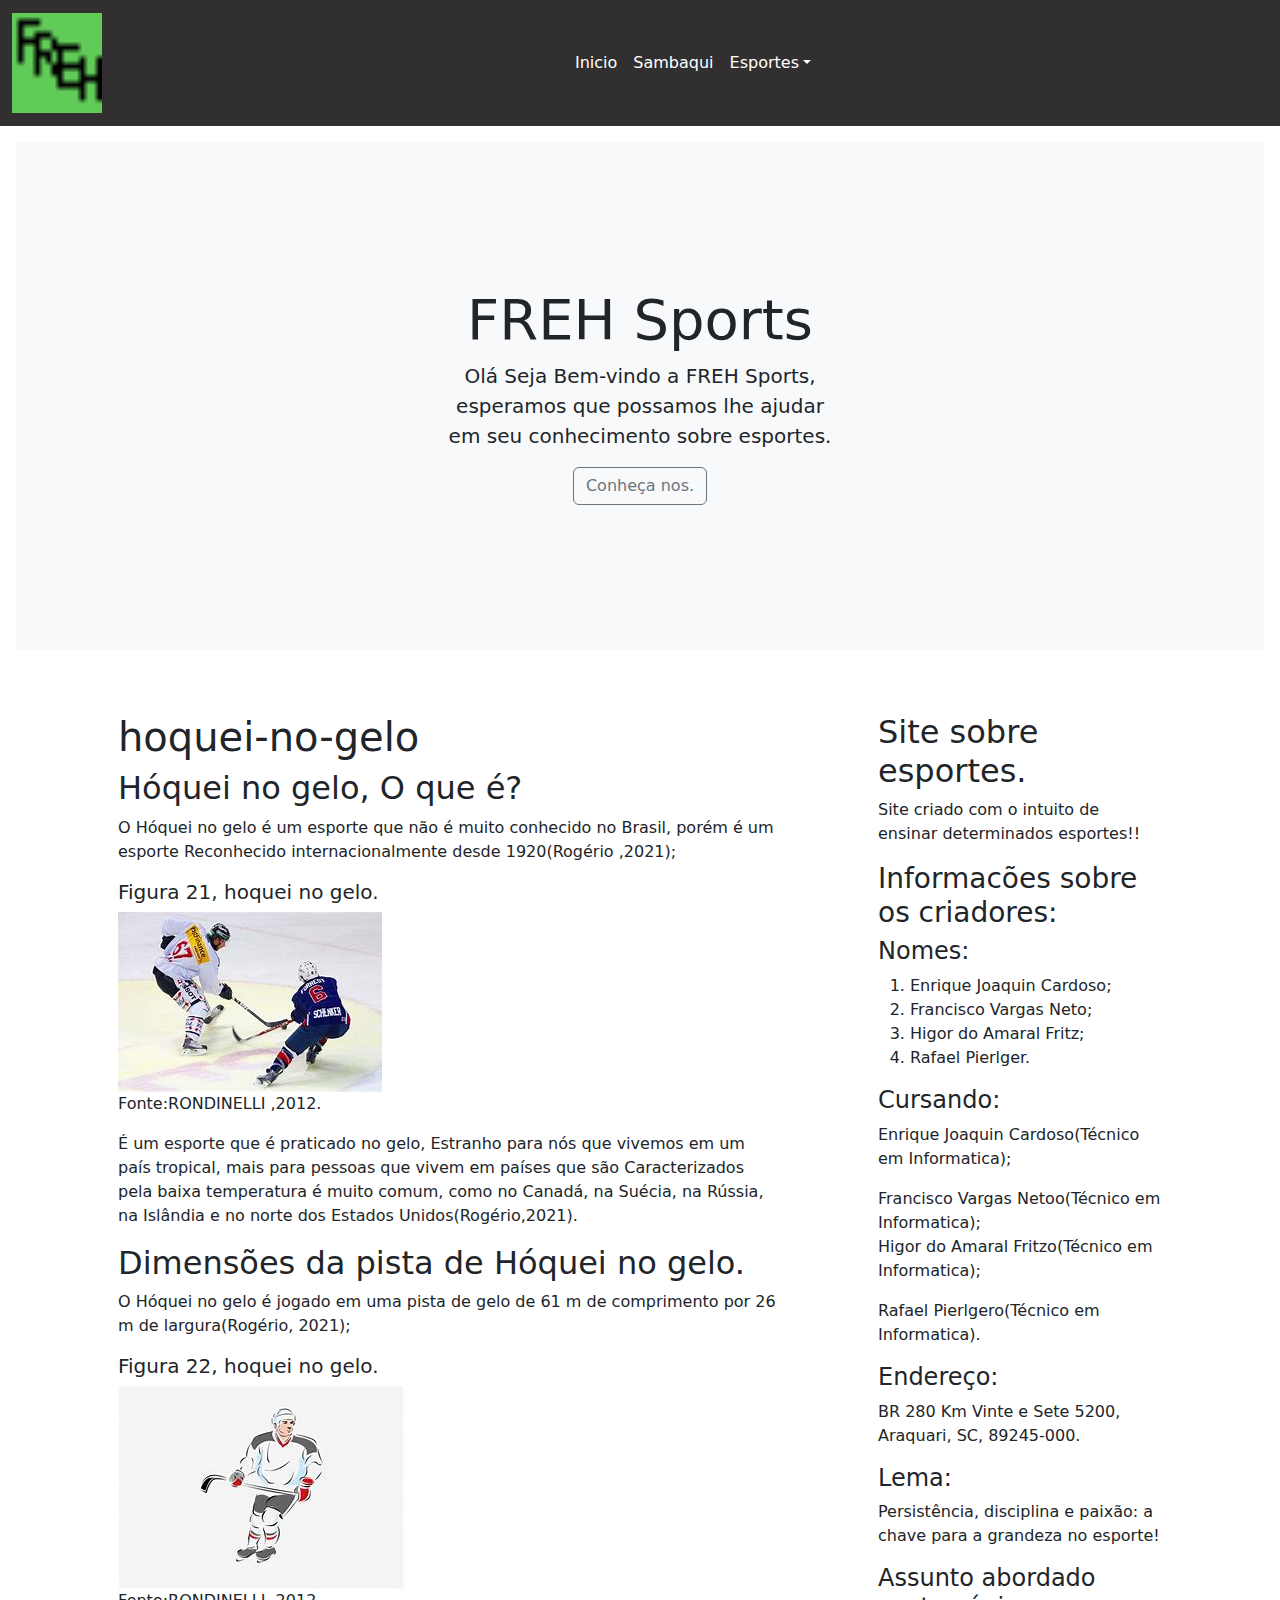
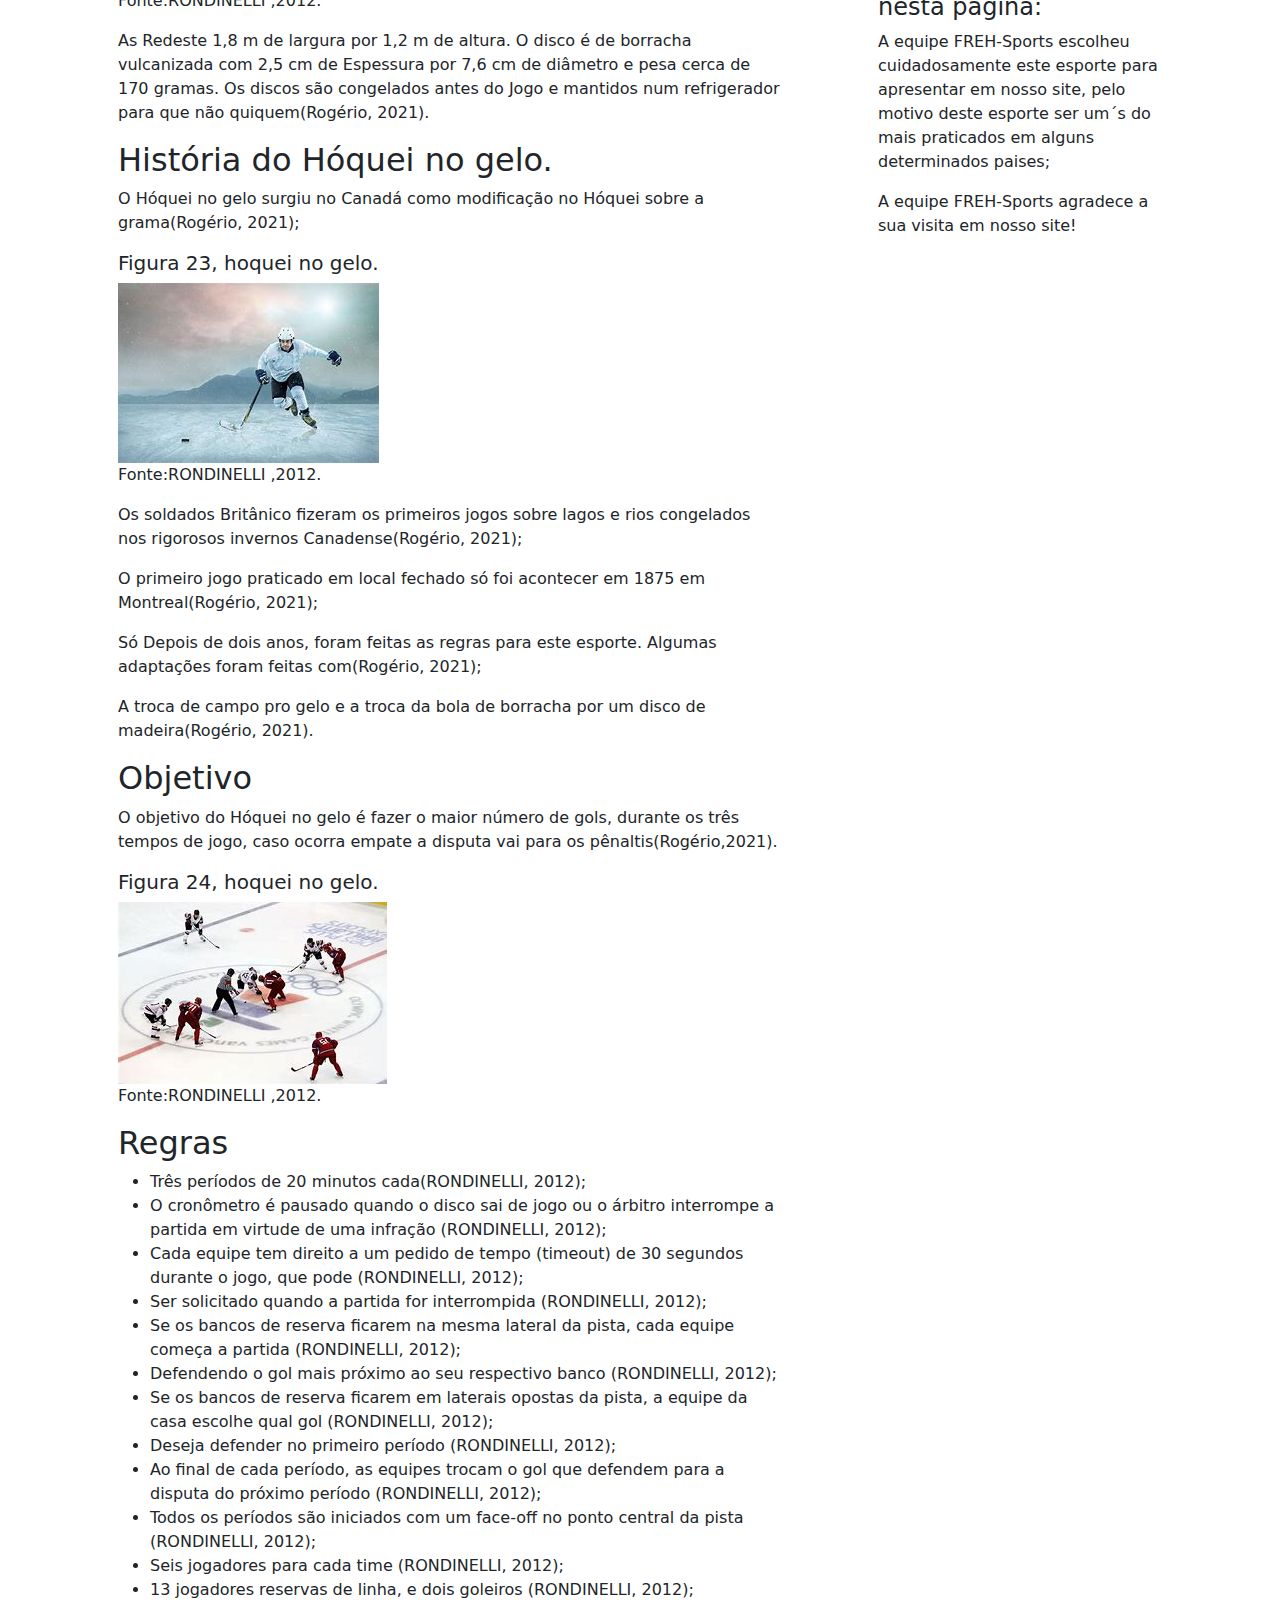
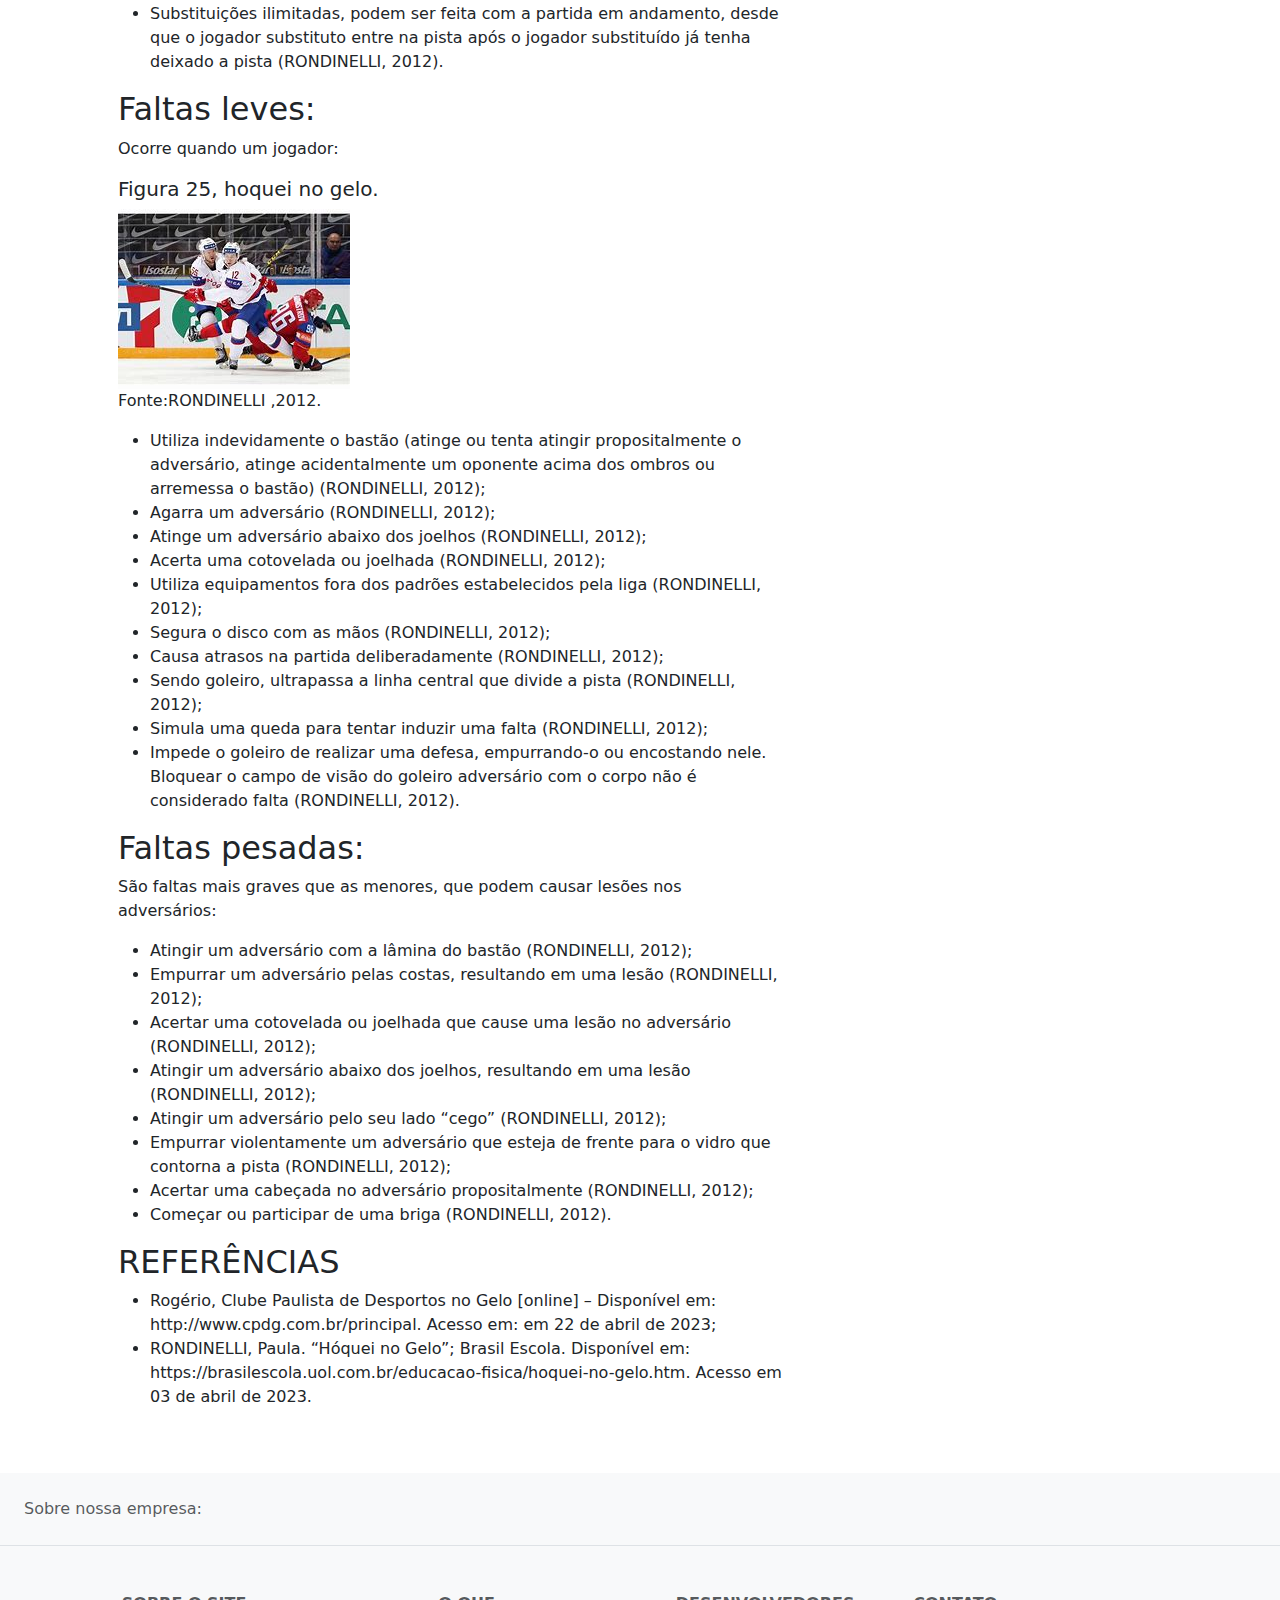
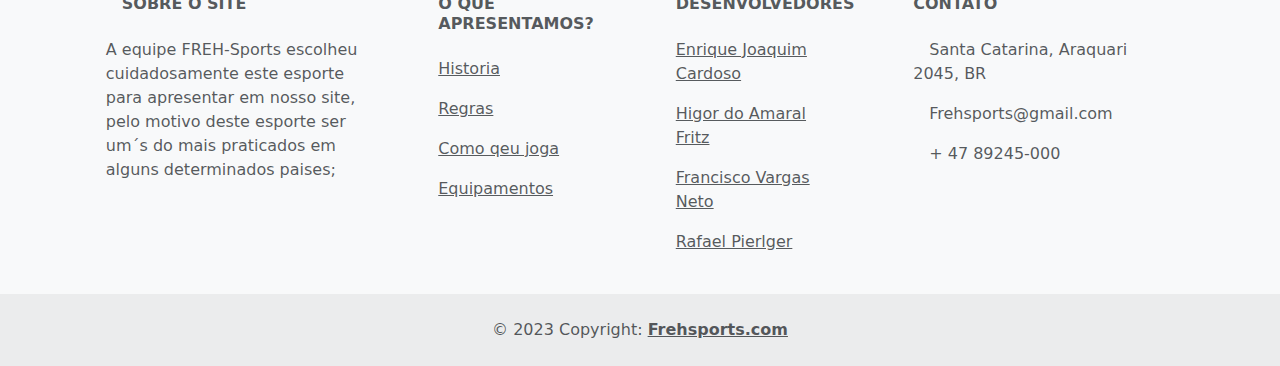
<file: hoqueinogelo.html>
<!DOCTYPE html>
<html lang="pt-br">

<head>
  <meta charset="UTF-8">
  <meta name="viewport" content="width=device-width, initial-scale=1.0">
  <link href="https://cdn.jsdelivr.net/npm/bootstrap@5.3.2/dist/css/bootstrap.min.css" rel="stylesheet">
  <script src="https://cdn.jsdelivr.net/npm/bootstrap@5.3.2/dist/js/bootstrap.bundle.min.js"></script>
  <link rel="stylesheet" href="principal.css">
  <link rel="shortcut icon" href="images/freh.ico" type="image/x-icon" />
  <title>FREH-Sports</title>
</head>

<body>
  <nav>
    <header div class="navbar navbar-expand-sm">
      <div class="container-fluid">
        <a class="navbar-brand" href="#"><img class="logo" src="images/freh.ico" alt=""></a>
        <button class="navbar-toggler" type="button" data-bs-toggle="collapse" data-bs-target="#collapsibleNavbar">
          <span class="navbar-toggler-icon"></span>
        </button>
        <div class="collapse navbar-collapse" id="collapsibleNavbar">
          <ul class="navbar-nav">
            <li class="nav-item">
              <a class="nav-link" href="index.html">Inicio</a></li>
              <li><a class="nav-link" href="sambaqui.html">Sambaqui</a></li>
            </li>
            <li class="nav-item dropdown">
              <a class="nav-link dropdown-toggle" href="#" role="button" data-bs-toggle="dropdown">Esportes</a>
              <ul class="dropdown-menu">
                <li><a class="dropdown-item" href="badminton.html">Badminton</a></li>
                <li><a class="dropdown-item" href="criquete.html">Criquete</a></li>
                <li><a class="dropdown-item" href="hoqueinogelo.html">Hoquei no gelo</a></li>
                <li><a class="dropdown-item" href="lacrosse.html">Lacrosse</a></li>
                <li><a class="dropdown-item" href="poloaquatico.html">Polo Aquatico</a></li>
                <li><a class="dropdown-item" href="rubgy.html">Rubgy</a></li>
              </ul>
            </li>
          </ul>
        </div>
      </div>
  </nav>
  </header>
  <header>
    <div class="position-relative overflow-hidden p-3 p-md-5 m-md-3 text-center bg-light">
      <div class="col-md-5 p-lg-5 mx-auto my-5">
        <h1 class="display-4 fw-normal">FREH Sports</h1>
        <p class="lead fw-normal">Olá Seja Bem-vindo a FREH Sports, esperamos que possamos lhe ajudar em seu
          conhecimento sobre esportes.</p>
        <a class="btn btn-outline-secondary" href="#">Conheça nos.</a>
      </div>
      <div class="product-device shadow-sm d-none d-md-block"></div>
      <div class="product-device product-device-2 shadow-sm d-none d-md-block"></div>
    </div>
    <!-- Fim do header -->
  </header>
  <main>
    <div class="container">
      <div class="row">
        <div class="col-8 bg p-5">
          <article>
            <h1>hoquei-no-gelo</h1>
            <section>
              <h2>Hóquei no gelo, O que é?</h2>
              <p> O Hóquei no gelo é um esporte que não é muito conhecido no Brasil, porém é um esporte
                Reconhecido internacionalmente desde 1920(Rogério ,2021);</p>
              <figure>
                <h5>Figura 21, hoquei no gelo.</h5>
                <img src="images/hoq1.jpg" alt="Imagem do hoquei-no-gelo" />
                <figcaption>Fonte:RONDINELLI ,2012.</figcaption>
              </figure>
              <p>
                É um esporte que é praticado no gelo, Estranho para nós que vivemos em um país tropical,
                mais para pessoas que vivem em países que são Caracterizados pela baixa temperatura é
                muito comum, como no Canadá, na Suécia, na Rússia, na Islândia e no norte dos Estados
                Unidos(Rogério,2021).
              </p>
            </section>
            <section>
              <h2>Dimensões da pista de Hóquei no gelo.</h2>
              <p>O Hóquei no gelo é jogado em uma pista de gelo de 61 m de comprimento por 26 m de
                largura(Rogério, 2021);</p>
              <figure>
                <h5>Figura 22, hoquei no gelo.</h5>
                <img src="images/hoqueipost.jpg" alt="Imagem do hoquei-no-gelo" />
                <figcaption>Fonte:RONDINELLI ,2012.</figcaption>
              </figure>
              <p>
                As Redeste 1,8 m de largura por 1,2 m de altura. O disco é de borracha vulcanizada com 2,5
                cm de Espessura por 7,6 cm de diâmetro e pesa cerca de 170 gramas. Os discos são congelados
                antes do Jogo e mantidos num refrigerador para que não quiquem(Rogério, 2021).
              </p>
            </section>
            <section>
              <h2>História do Hóquei no gelo.</h2>
              <p>O Hóquei no gelo surgiu no Canadá como modificação no Hóquei sobre a grama(Rogério,
                2021);</p>
              <figure>
                <h5>Figura 23, hoquei no gelo.</h5>
                <img src="images/hoq2.jpg" alt="Imagem do hoquei-no-gelo" />
                <figcaption>Fonte:RONDINELLI ,2012.</figcaption>
              </figure>
              <p>
                Os soldados Britânico fizeram os primeiros jogos sobre lagos e rios congelados nos rigorosos
                invernos Canadense(Rogério, 2021);</p>
              <p>
                O primeiro jogo praticado em local fechado só foi acontecer em 1875 em Montreal(Rogério,
                2021);</p>
              <p>
                Só Depois de dois anos, foram feitas as regras para este esporte. Algumas adaptações foram
                feitas com(Rogério, 2021);
              </p>
              <p>
                A troca de campo pro gelo e a troca da bola de borracha por um disco de madeira(Rogério,
                2021).
              </p>
            </section>
            <section>
              <h2>Objetivo</h2>
              <p>O objetivo do Hóquei no gelo é fazer o maior número de gols, durante os três tempos de jogo,
                caso ocorra empate a disputa vai para os pênaltis(Rogério,2021).</p>
              <figure>
                <h5>Figura 24, hoquei no gelo.</h5>
                <img src="images/hoq3.jpg" alt="Imagem do hoquei-no-gelo" />
                <figcaption>Fonte:RONDINELLI ,2012.</figcaption>
              </figure>
              <h2>Regras</h2>
              <ul>
                <li>Três períodos de 20 minutos cada(RONDINELLI, 2012);</li>
                <li>O cronômetro é pausado quando o disco sai de jogo ou o árbitro interrompe a partida em
                  virtude de uma infração (RONDINELLI, 2012);</li>
                <li>Cada equipe tem direito a um pedido de tempo (timeout) de 30 segundos durante o jogo,
                  que pode (RONDINELLI, 2012);</li>
                <li>Ser solicitado quando a partida for interrompida (RONDINELLI, 2012);</li>
                <li>Se os bancos de reserva ficarem na mesma lateral da pista, cada equipe começa a partida
                  (RONDINELLI, 2012);</li>
                <li>Defendendo o gol mais próximo ao seu respectivo banco (RONDINELLI, 2012);</li>
                <li>Se os bancos de reserva ficarem em laterais opostas da pista, a equipe da casa escolhe qual
                  gol (RONDINELLI, 2012);</li>
                <li>Deseja defender no primeiro período (RONDINELLI, 2012);</li>
                <li>Ao final de cada período, as equipes trocam o gol que defendem para a disputa do próximo
                  período (RONDINELLI, 2012);</li>
                <li>Todos os períodos são iniciados com um face-off no ponto central da pista (RONDINELLI,
                  2012);</li>
                <li>Seis jogadores para cada time (RONDINELLI, 2012);</li>
                <li>13 jogadores reservas de linha, e dois goleiros (RONDINELLI, 2012);</li>
                <li>Substituições ilimitadas, podem ser feita com a partida em andamento, desde que o jogador
                  substituto entre na pista após o jogador substituído já tenha deixado a pista (RONDINELLI,
                  2012).</li>
              </ul>
              <h2>Faltas leves:</h2>
              <p>Ocorre quando um jogador:</p>
              <figure>
                <h5>Figura 25, hoquei no gelo.</h5>
                <img src="images/hoq4.jpg" alt="Imagem do hoquei-no-gelo" />
                <figcaption>Fonte:RONDINELLI ,2012.</figcaption>
              </figure>
              <ul>
                <li>Utiliza indevidamente o bastão (atinge ou tenta atingir propositalmente o adversário, atinge
                  acidentalmente um oponente acima dos ombros ou arremessa o bastão) (RONDINELLI, 2012);</li>
                <li>Agarra um adversário (RONDINELLI, 2012);</li>
                <li>Atinge um adversário abaixo dos joelhos (RONDINELLI, 2012);</li>
                <li>Acerta uma cotovelada ou joelhada (RONDINELLI, 2012);</li>
                <li>Utiliza equipamentos fora dos padrões estabelecidos pela liga (RONDINELLI, 2012);</li>
                <li>Segura o disco com as mãos (RONDINELLI, 2012);</li>
                <li>Causa atrasos na partida deliberadamente (RONDINELLI, 2012);</li>
                <li>Sendo goleiro, ultrapassa a linha central que divide a pista (RONDINELLI, 2012);</li>
                <li>Simula uma queda para tentar induzir uma falta (RONDINELLI, 2012);</li>
                <li>Impede o goleiro de realizar uma defesa, empurrando-o ou encostando nele. Bloquear o
                  campo de visão do goleiro adversário com o corpo não é considerado falta (RONDINELLI,
                  2012).</li>
              </ul>
              <h2>Faltas pesadas:</h2>
              <p>São faltas mais graves que as menores, que podem causar lesões nos adversários:</p>
              <ul>
                <li>Atingir um adversário com a lâmina do bastão (RONDINELLI, 2012);</li>
                <li>Empurrar um adversário pelas costas, resultando em uma lesão (RONDINELLI, 2012);</li>
                <li>Acertar uma cotovelada ou joelhada que cause uma lesão no adversário (RONDINELLI, 2012);</li>
                <li>Atingir um adversário abaixo dos joelhos, resultando em uma lesão (RONDINELLI, 2012);</li>
                <li>Atingir um adversário pelo seu lado “cego” (RONDINELLI, 2012);</li>
                <li>Empurrar violentamente um adversário que esteja de frente para o vidro que contorna a
                  pista (RONDINELLI, 2012);</li>
                <li>Acertar uma cabeçada no adversário propositalmente (RONDINELLI, 2012);</li>
                <li>Começar ou participar de uma briga (RONDINELLI, 2012).</li>
              </ul>
              <h2>REFERÊNCIAS</h2>
              <ul>
                <li>Rogério, Clube Paulista de Desportos no Gelo [online] – Disponível em:
                  http://www.cpdg.com.br/principal. Acesso em: em 22 de abril de 2023;</li>
                <li>RONDINELLI, Paula. “Hóquei no Gelo”; Brasil Escola. Disponível em:
                  https://brasilescola.uol.com.br/educacao-fisica/hoquei-no-gelo.htm. Acesso em 03 de abril de
                  2023.</li>
              </ul>
            </section>
          </article>
        </div>
        <div class="col-4 bg p-5">
          <aside>
            <h2>Site sobre esportes. </h2>
            <p>Site criado com o intuito de ensinar determinados esportes!!</p>
            <h3>Informacões sobre os criadores:</h3>
            <h4>Nomes:</h4>
            <ol>
              <li>Enrique Joaquin Cardoso;</li>
              <li>Francisco Vargas Neto;</li>
              <li>Higor do Amaral Fritz;</li>
              <li>Rafael Pierlger.</li>
            </ol>
            <h4>Cursando:</h4>
            <p>
              Enrique Joaquin Cardoso(Técnico em Informatica);
            </p>
            Francisco Vargas Netoo(Técnico em Informatica);
            <p>
              Higor do Amaral Fritzo(Técnico em Informatica);
            </p>
            <p>
              Rafael Pierlgero(Técnico em Informatica).
            </p>
            <h4>Endereço:</h4>
            <p>BR 280 Km Vinte e Sete 5200, Araquari, SC, 89245-000.</p>
            <h4>Lema:</h4>
            <p>Persistência, disciplina e paixão: a chave para a grandeza no esporte!</p>
            <h4>Assunto abordado nesta página:</h4>
            <p>A equipe FREH-Sports escolheu cuidadosamente este esporte para apresentar em nosso site, pelo
              motivo deste esporte ser um´s do mais praticados em alguns determinados paises;

            </p>
            <p>A equipe FREH-Sports agradece a sua visita em nosso site!</p>
        </div>
      </div>
    </div>
  </main>

  <!-- Footer -->
  <footer class="text-center text-lg-start bg-light text-muted">
    <!-- Section: Social media -->
    <section class="d-flex justify-content-center justify-content-lg-between p-4 border-bottom">
      <!-- Left -->
      <div class="me-5 d-none d-lg-block">
        <span>Sobre nossa empresa:</span>
      </div>
      <!-- Left -->

      <!-- Right -->
      <div>
        <a href="" class="me-4 text-reset">
          <i class="fab fa-facebook-f"></i>
        </a>
        <a href="" class="me-4 text-reset">
          <i class="fab fa-twitter"></i>
        </a>
        <a href="" class="me-4 text-reset">
          <i class="fab fa-google"></i>
        </a>
        <a href="" class="me-4 text-reset">
          <i class="fab fa-instagram"></i>
        </a>
        <a href="" class="me-4 text-reset">
          <i class="fab fa-linkedin"></i>
        </a>
        <a href="" class="me-4 text-reset">
          <i class="fab fa-github"></i>
        </a>
      </div>
      <!-- Right -->
    </section>
    <!-- Section: Social media -->

    <!-- Section: Links  -->
    <section class="">
      <div class="container text-center text-md-start mt-5">
        <!-- Grid row -->
        <div class="row mt-3">
          <!-- Grid column -->
          <div class="col-md-3 col-lg-4 col-xl-3 mx-auto mb-4">
            <!-- Content -->
            <h6 class="text-uppercase fw-bold mb-4">
              <i class="fas fa-gem me-3"></i>Sobre o site
            </h6>
            <p>
              A equipe FREH-Sports escolheu cuidadosamente este esporte para apresentar em nosso site, pelo
              motivo deste esporte ser um´s do mais praticados em alguns determinados paises;
            </p>
          </div>
          <!-- Grid column -->

          <!-- Grid column -->
          <div class="col-md-2 col-lg-2 col-xl-2 mx-auto mb-4">
            <!-- Links -->
            <h6 class="text-uppercase fw-bold mb-4">
              O que apresentamos?
            </h6>
            <p>
              <a href="#!" class="text-reset">Historia</a>
            </p>
            <p>
              <a href="#!" class="text-reset">Regras</a>
            </p>
            <p>
              <a href="#!" class="text-reset">Como qeu joga</a>
            </p>
            <p>
              <a href="#!" class="text-reset">Equipamentos</a>
            </p>
          </div>
          <!-- Grid column -->

          <!-- Grid column -->
          <div class="col-md-3 col-lg-2 col-xl-2 mx-auto mb-4">
            <!-- Links -->
            <h6 class="text-uppercase fw-bold mb-4">
              Desenvolvedores
            </h6>
            <p>
              <a href="#!" class="text-reset">Enrique Joaquim Cardoso</a>
            </p>
            <p>
              <a href="#!" class="text-reset">Higor do Amaral Fritz</a>
            </p>
            <p>
              <a href="#!" class="text-reset">Francisco Vargas Neto</a>
            </p>
            <p>
              <a href="#!" class="text-reset">Rafael Pierlger</a>
            </p>
          </div>
          <!-- Grid column -->

          <!-- Grid column -->
          <div class="col-md-4 col-lg-3 col-xl-3 mx-auto mb-md-0 mb-4">
            <!-- Links -->
            <h6 class="text-uppercase fw-bold mb-4">Contato</h6>
            <p><i class="fas fa-home me-3"></i> Santa Catarina, Araquari 2045, BR</p>
            <p>
              <i class="fas fa-envelope me-3"></i>
              Frehsports@gmail.com
            </p>
            <p><i class="fas fa-phone me-3"></i> + 47 89245-000</p>
          </div>
          <!-- Grid column -->
        </div>
        <!-- Grid row -->
      </div>
    </section>
    <!-- Section: Links  -->

    <!-- Copyright -->
    <div class="text-center p-4" style="background-color: rgba(0, 0, 0, 0.05);">
      © 2023 Copyright:
      <a class="text-reset fw-bold" href="https://mdbootstrap.com/">Frehsports.com</a>
    </div>
    <!-- Copyright -->
  </footer>
  <!-- Footer -->

  </div>
</body>

</html>
</file>
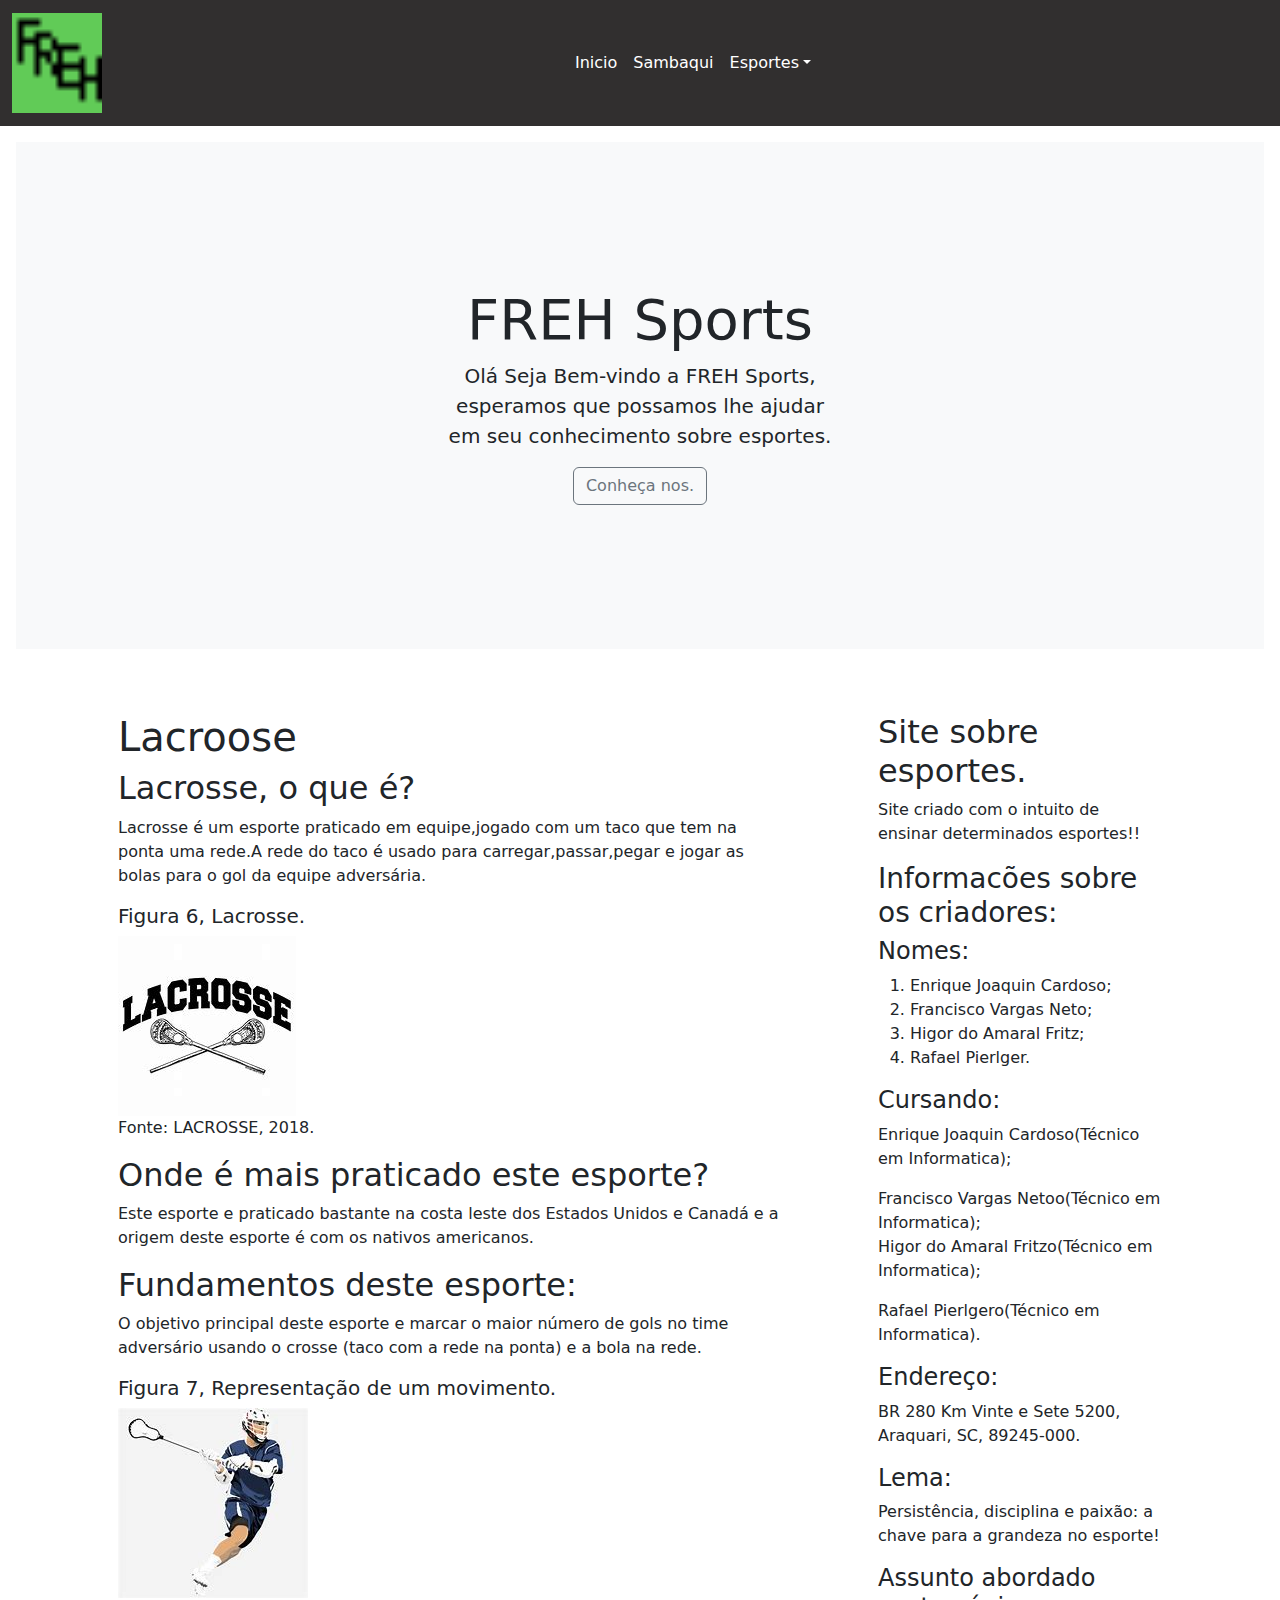
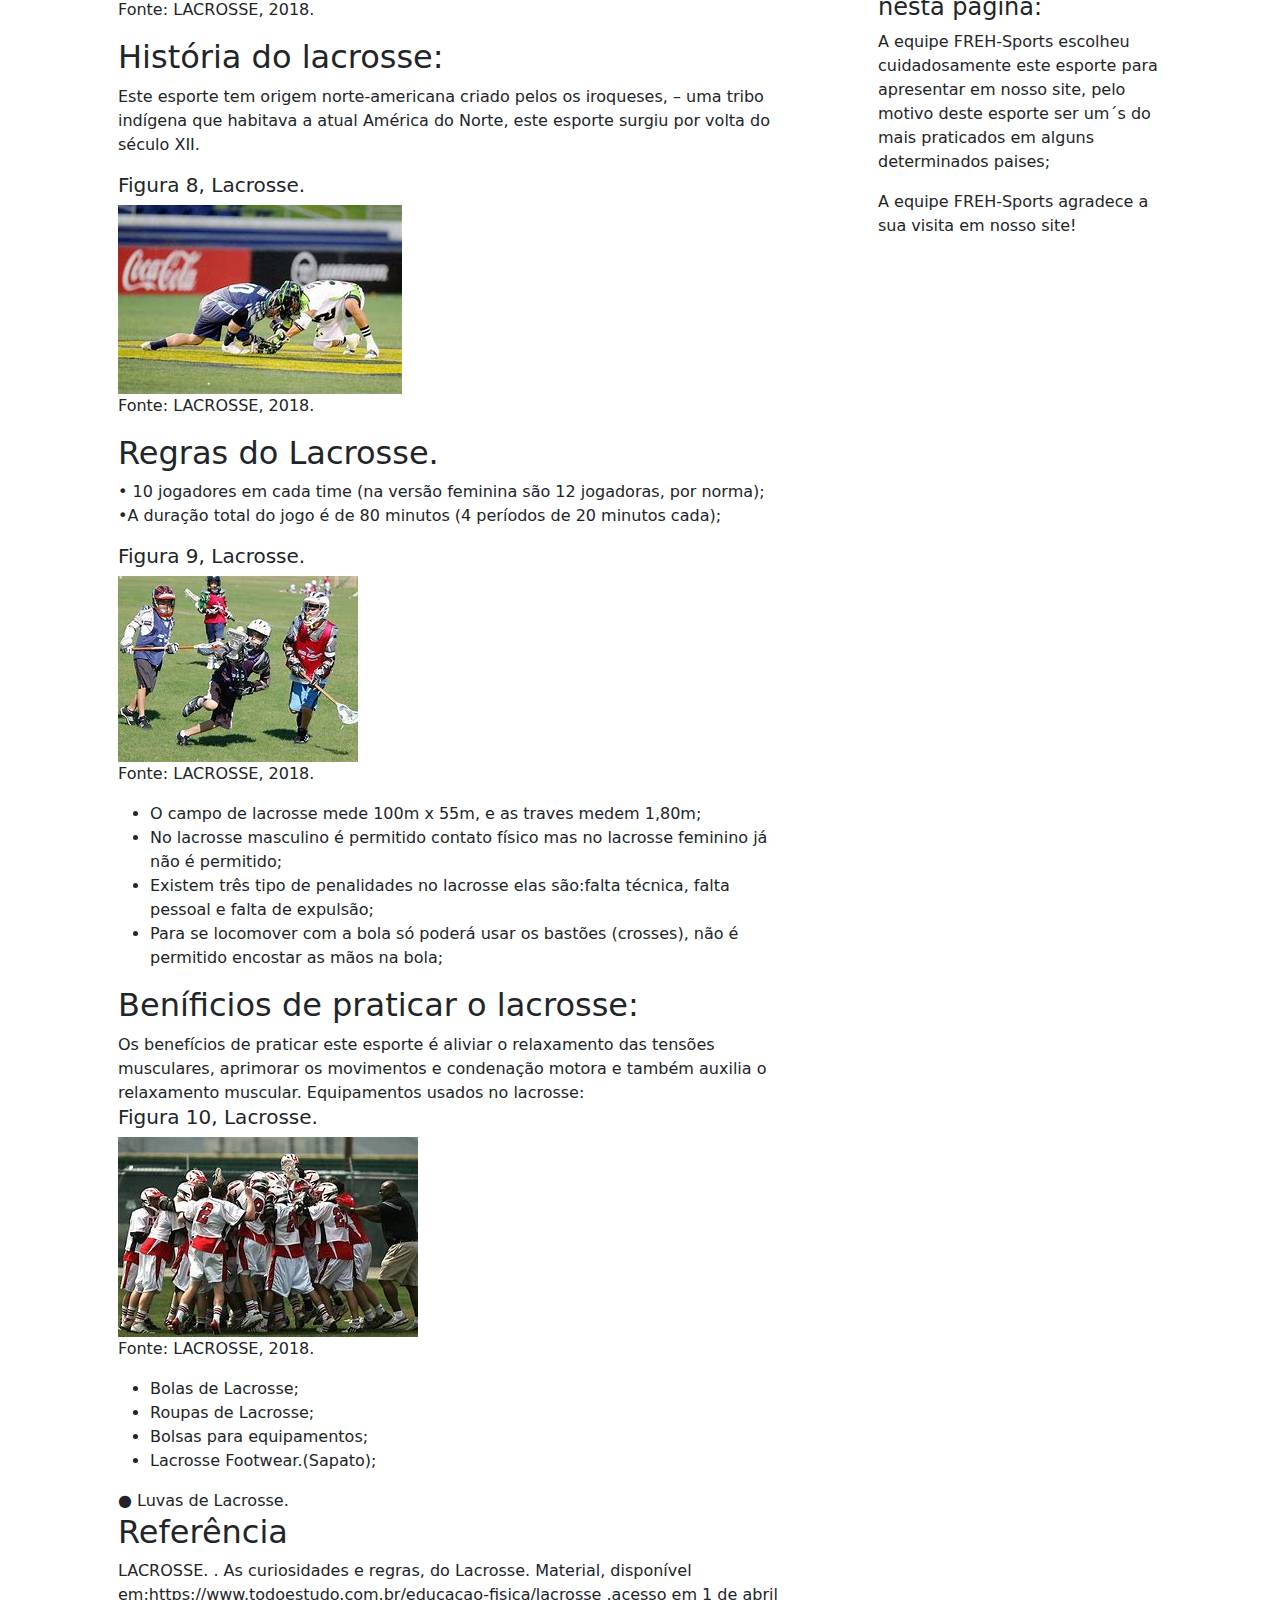
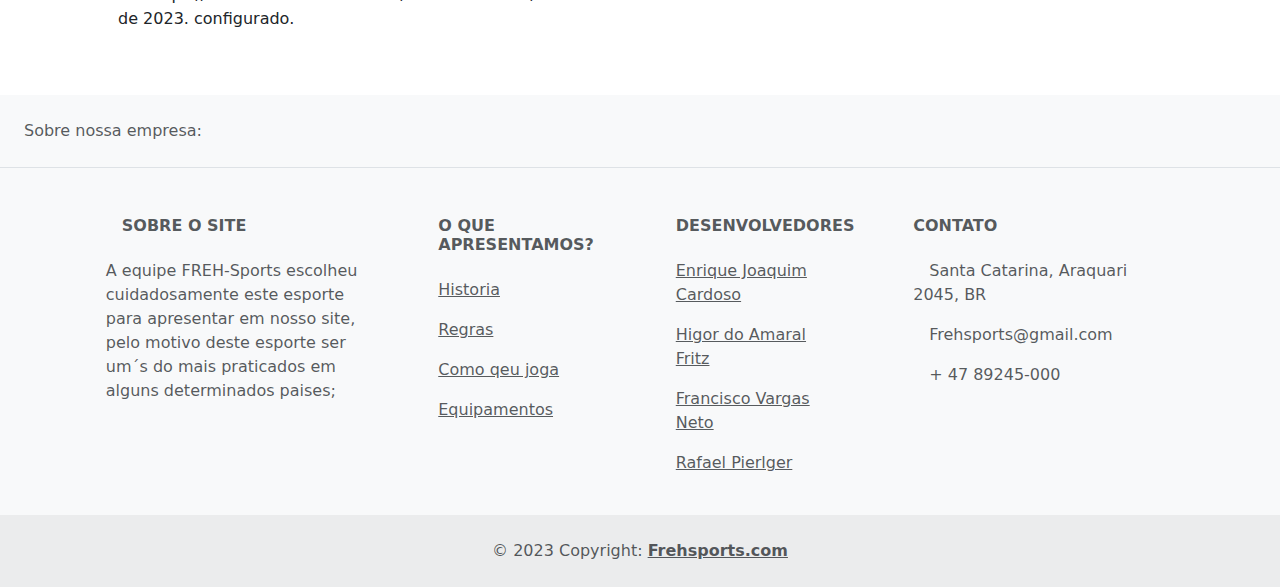
<file: lacrosse.html>
<!DOCTYPE html>
<html lang="pt-br">

<head>
  <meta charset="UTF-8">
  <meta name="viewport" content="width=device-width, initial-scale=1.0">
  <link href="https://cdn.jsdelivr.net/npm/bootstrap@5.3.2/dist/css/bootstrap.min.css" rel="stylesheet">
  <script src="https://cdn.jsdelivr.net/npm/bootstrap@5.3.2/dist/js/bootstrap.bundle.min.js"></script>
  <link rel="stylesheet" href="principal.css">
  <link rel="shortcut icon" href="images/freh.ico" type="image/x-icon" />
  <title>FREH-Sports</title>
</head>

<body>
  <nav>
    <header div class="navbar navbar-expand-sm">
      <div class="container-fluid">
        <a class="navbar-brand" href="#"><img class="logo" src="images/freh.ico" alt=""></a>
        <button class="navbar-toggler" type="button" data-bs-toggle="collapse" data-bs-target="#collapsibleNavbar">
          <span class="navbar-toggler-icon"></span>
        </button>
        <div class="collapse navbar-collapse" id="collapsibleNavbar">
          <ul class="navbar-nav">
            <li class="nav-item">
              <a class="nav-link" href="index.html">Inicio</a></li>
              <li><a class="nav-link" href="sambaqui.html">Sambaqui</a></li>
            </li>
            <li class="nav-item dropdown">
              <a class="nav-link dropdown-toggle" href="#" role="button" data-bs-toggle="dropdown">Esportes</a>
              <ul class="dropdown-menu">
                <li><a class="dropdown-item" href="badminton.html">Badminton</a></li>
                <li><a class="dropdown-item" href="criquete.html">Criquete</a></li>
                <li><a class="dropdown-item" href="hoqueinogelo.html">Hoquei no gelo</a></li>
                <li><a class="dropdown-item" href="lacrosse.html">Lacrosse</a></li>
                <li><a class="dropdown-item" href="poloaquatico.html">Polo Aquatico</a></li>
                <li><a class="dropdown-item" href="rubgy.html">Rubgy</a></li>
              </ul>
            </li>
          </ul>
        </div>
      </div>
  </nav>
  </header>
  <header>
    <div class="position-relative overflow-hidden p-3 p-md-5 m-md-3 text-center bg-light">
      <div class="col-md-5 p-lg-5 mx-auto my-5">
        <h1 class="display-4 fw-normal">FREH Sports</h1>
        <p class="lead fw-normal">Olá Seja Bem-vindo a FREH Sports, esperamos que possamos lhe ajudar em seu
          conhecimento sobre esportes.</p>
        <a class="btn btn-outline-secondary" href="#">Conheça nos.</a>
      </div>
      <div class="product-device shadow-sm d-none d-md-block"></div>
      <div class="product-device product-device-2 shadow-sm d-none d-md-block"></div>
    </div>
    <!-- Fim do header -->
  </header>
  <main>
    <div class="container">
      <div class="row">
        <div class="col-8 bg p-5">
          <article>
            <h1>Lacroose</h1>
            <section>
              <h2>Lacrosse, o que é?</h2>
              <p>Lacrosse é um esporte praticado em equipe,jogado com um taco que tem na ponta uma rede.A rede do
                taco
                é usado para carregar,passar,pegar e jogar as bolas para o gol da equipe adversária.
              </p>
              <figure>
                <h5>Figura 6, Lacrosse.</h5>
                <img src="images/lacrossepost2.jpg" alt="Imagem do Lacroose" />
                <figcaption>Fonte: LACROSSE, 2018.</figcaption>
              </figure>
              <h2>Onde é mais praticado este esporte?</h2>
              <p>Este esporte e praticado bastante na costa leste dos Estados Unidos e Canadá e a origem deste
                esporte
                é
                com os nativos americanos.</p>
              <h2>Fundamentos deste esporte:</h2>
              <p>
                O objetivo principal deste esporte e marcar o maior número de gols no time adversário usando o
                crosse
                (taco com a rede na ponta) e a bola na rede.</p>
              <figure>
                <h5>Figura 7, Representação de um movimento.</h5>
                <img src="images/lacrossepost1.jpg" alt="Imagem do Lacroose" />
                <figcaption>Fonte: LACROSSE, 2018.</figcaption>
              </figure>
            </section>
            <section>
              <h2>História do lacrosse:</h2>
              <p>
                Este esporte tem origem norte-americana criado pelos os iroqueses, – uma tribo indígena que
                habitava a
                atual América do Norte, este esporte surgiu por volta do século XII.</p>
              <figure>
                <h5>Figura 8, Lacrosse.</h5>
                <img src="images/lacrosse5.jpg" alt="Imagem do Lacroose" />
                <figcaption>Fonte: LACROSSE, 2018.</figcaption>
              </figure>
              <h2>Regras do Lacrosse.</h2>
              <p>
                • 10 jogadores em cada time (na versão feminina são 12 jogadoras, por norma); •A duração total
                do jogo é
                de 80 minutos (4 períodos de 20 minutos
                cada);
              </p>
              <figure>
                <h5>Figura 9, Lacrosse.</h5>
                <img src="images/lacrosse4.jpg" alt="Imagem do Lacroose" />
                <figcaption>Fonte: LACROSSE, 2018.</figcaption>
              </figure>
              <ul>
                <li>O campo de lacrosse mede 100m x 55m, e as traves medem 1,80m;
                </li>
                <li>
                  No lacrosse masculino é permitido contato físico mas no lacrosse feminino já não é
                  permitido;
                </li>
                <li>
                  Existem três tipo de penalidades no lacrosse elas são:falta técnica, falta pessoal e falta
                  de
                  expulsão;</li>
                <li>
                  Para se locomover com a bola só poderá usar os bastões (crosses), não é permitido encostar
                  as mãos na
                  bola;</li>
              </ul>
              <h2>Beníficios de praticar o lacrosse:</h2>
              Os benefícios de praticar este esporte é aliviar o relaxamento das tensões musculares, aprimorar os
              movimentos e condenação motora e também auxilia o relaxamento muscular.
              Equipamentos usados no lacrosse:
              <figure>
                <h5>Figura 10, Lacrosse.</h5>
                <img src="images/lacrosse3.jpg" alt="Imagem do Lacroose" />
                <figcaption>Fonte: LACROSSE, 2018.</figcaption>
              </figure>
              <uL>

                <li>Bolas de Lacrosse;</li>
                <li>
                  Roupas de Lacrosse;
                </li>
                <li>Bolsas para equipamentos;
                </li>
                <li>Lacrosse Footwear.(Sapato);</li>
              </uL>
              ● Luvas de Lacrosse.
              <h2>Referência</h2>
              <p>
                LACROSSE. . As curiosidades e regras, do Lacrosse. Material, disponível
                em:https://www.todoestudo.com.br/educacao-fisica/lacrosse .acesso em 1 de abril de 2023.
                configurado.
              </p>
            </section>
          </article>
        </div>
        <div class="col-4 bg p-5">
          <aside>
            <h2>Site sobre esportes. </h2>
            <p>Site criado com o intuito de ensinar determinados esportes!!</p>
            <h3>Informacões sobre os criadores:</h3>
            <h4>Nomes:</h4>
            <ol>
              <li>Enrique Joaquin Cardoso;</li>
              <li>Francisco Vargas Neto;</li>
              <li>Higor do Amaral Fritz;</li>
              <li>Rafael Pierlger.</li>
            </ol>
            <h4>Cursando:</h4>
            <p>
              Enrique Joaquin Cardoso(Técnico em Informatica);
            </p>
            Francisco Vargas Netoo(Técnico em Informatica);
            <p>
              Higor do Amaral Fritzo(Técnico em Informatica);
            </p>
            <p>
              Rafael Pierlgero(Técnico em Informatica).
            </p>
            <h4>Endereço:</h4>
            <p>BR 280 Km Vinte e Sete 5200, Araquari, SC, 89245-000.</p>
            <h4>Lema:</h4>
            <p>Persistência, disciplina e paixão: a chave para a grandeza no esporte!</p>
            <h4>Assunto abordado nesta página:</h4>
            <p>A equipe FREH-Sports escolheu cuidadosamente este esporte para apresentar em nosso site, pelo
              motivo deste esporte ser um´s do mais praticados em alguns determinados paises;

            </p>
            <p>A equipe FREH-Sports agradece a sua visita em nosso site!</p>
        </div>
      </div>
    </div>
  </main>

  <!-- Footer -->
  <footer class="text-center text-lg-start bg-light text-muted">
    <!-- Section: Social media -->
    <section class="d-flex justify-content-center justify-content-lg-between p-4 border-bottom">
      <!-- Left -->
      <div class="me-5 d-none d-lg-block">
        <span>Sobre nossa empresa:</span>
      </div>
      <!-- Left -->

      <!-- Right -->
      <div>
        <a href="" class="me-4 text-reset">
          <i class="fab fa-facebook-f"></i>
        </a>
        <a href="" class="me-4 text-reset">
          <i class="fab fa-twitter"></i>
        </a>
        <a href="" class="me-4 text-reset">
          <i class="fab fa-google"></i>
        </a>
        <a href="" class="me-4 text-reset">
          <i class="fab fa-instagram"></i>
        </a>
        <a href="" class="me-4 text-reset">
          <i class="fab fa-linkedin"></i>
        </a>
        <a href="" class="me-4 text-reset">
          <i class="fab fa-github"></i>
        </a>
      </div>
      <!-- Right -->
    </section>
    <!-- Section: Social media -->

    <!-- Section: Links  -->
    <section class="">
      <div class="container text-center text-md-start mt-5">
        <!-- Grid row -->
        <div class="row mt-3">
          <!-- Grid column -->
          <div class="col-md-3 col-lg-4 col-xl-3 mx-auto mb-4">
            <!-- Content -->
            <h6 class="text-uppercase fw-bold mb-4">
              <i class="fas fa-gem me-3"></i>Sobre o site
            </h6>
            <p>
              A equipe FREH-Sports escolheu cuidadosamente este esporte para apresentar em nosso site, pelo
              motivo deste esporte ser um´s do mais praticados em alguns determinados paises;
            </p>
          </div>
          <!-- Grid column -->

          <!-- Grid column -->
          <div class="col-md-2 col-lg-2 col-xl-2 mx-auto mb-4">
            <!-- Links -->
            <h6 class="text-uppercase fw-bold mb-4">
              O que apresentamos?
            </h6>
            <p>
              <a href="#!" class="text-reset">Historia</a>
            </p>
            <p>
              <a href="#!" class="text-reset">Regras</a>
            </p>
            <p>
              <a href="#!" class="text-reset">Como qeu joga</a>
            </p>
            <p>
              <a href="#!" class="text-reset">Equipamentos</a>
            </p>
          </div>
          <!-- Grid column -->

          <!-- Grid column -->
          <div class="col-md-3 col-lg-2 col-xl-2 mx-auto mb-4">
            <!-- Links -->
            <h6 class="text-uppercase fw-bold mb-4">
              Desenvolvedores
            </h6>
            <p>
              <a href="#!" class="text-reset">Enrique Joaquim Cardoso</a>
            </p>
            <p>
              <a href="#!" class="text-reset">Higor do Amaral Fritz</a>
            </p>
            <p>
              <a href="#!" class="text-reset">Francisco Vargas Neto</a>
            </p>
            <p>
              <a href="#!" class="text-reset">Rafael Pierlger</a>
            </p>
          </div>
          <!-- Grid column -->

          <!-- Grid column -->
          <div class="col-md-4 col-lg-3 col-xl-3 mx-auto mb-md-0 mb-4">
            <!-- Links -->
            <h6 class="text-uppercase fw-bold mb-4">Contato</h6>
            <p><i class="fas fa-home me-3"></i> Santa Catarina, Araquari 2045, BR</p>
            <p>
              <i class="fas fa-envelope me-3"></i>
              Frehsports@gmail.com
            </p>
            <p><i class="fas fa-phone me-3"></i> + 47 89245-000</p>
          </div>
          <!-- Grid column -->
        </div>
        <!-- Grid row -->
      </div>
    </section>
    <!-- Section: Links  -->

    <!-- Copyright -->
    <div class="text-center p-4" style="background-color: rgba(0, 0, 0, 0.05);">
      © 2023 Copyright:
      <a class="text-reset fw-bold" href="https://mdbootstrap.com/">Frehsports.com</a>
    </div>
    <!-- Copyright -->
  </footer>
  <!-- Footer -->

  </div>
</body>

</html>
</file>
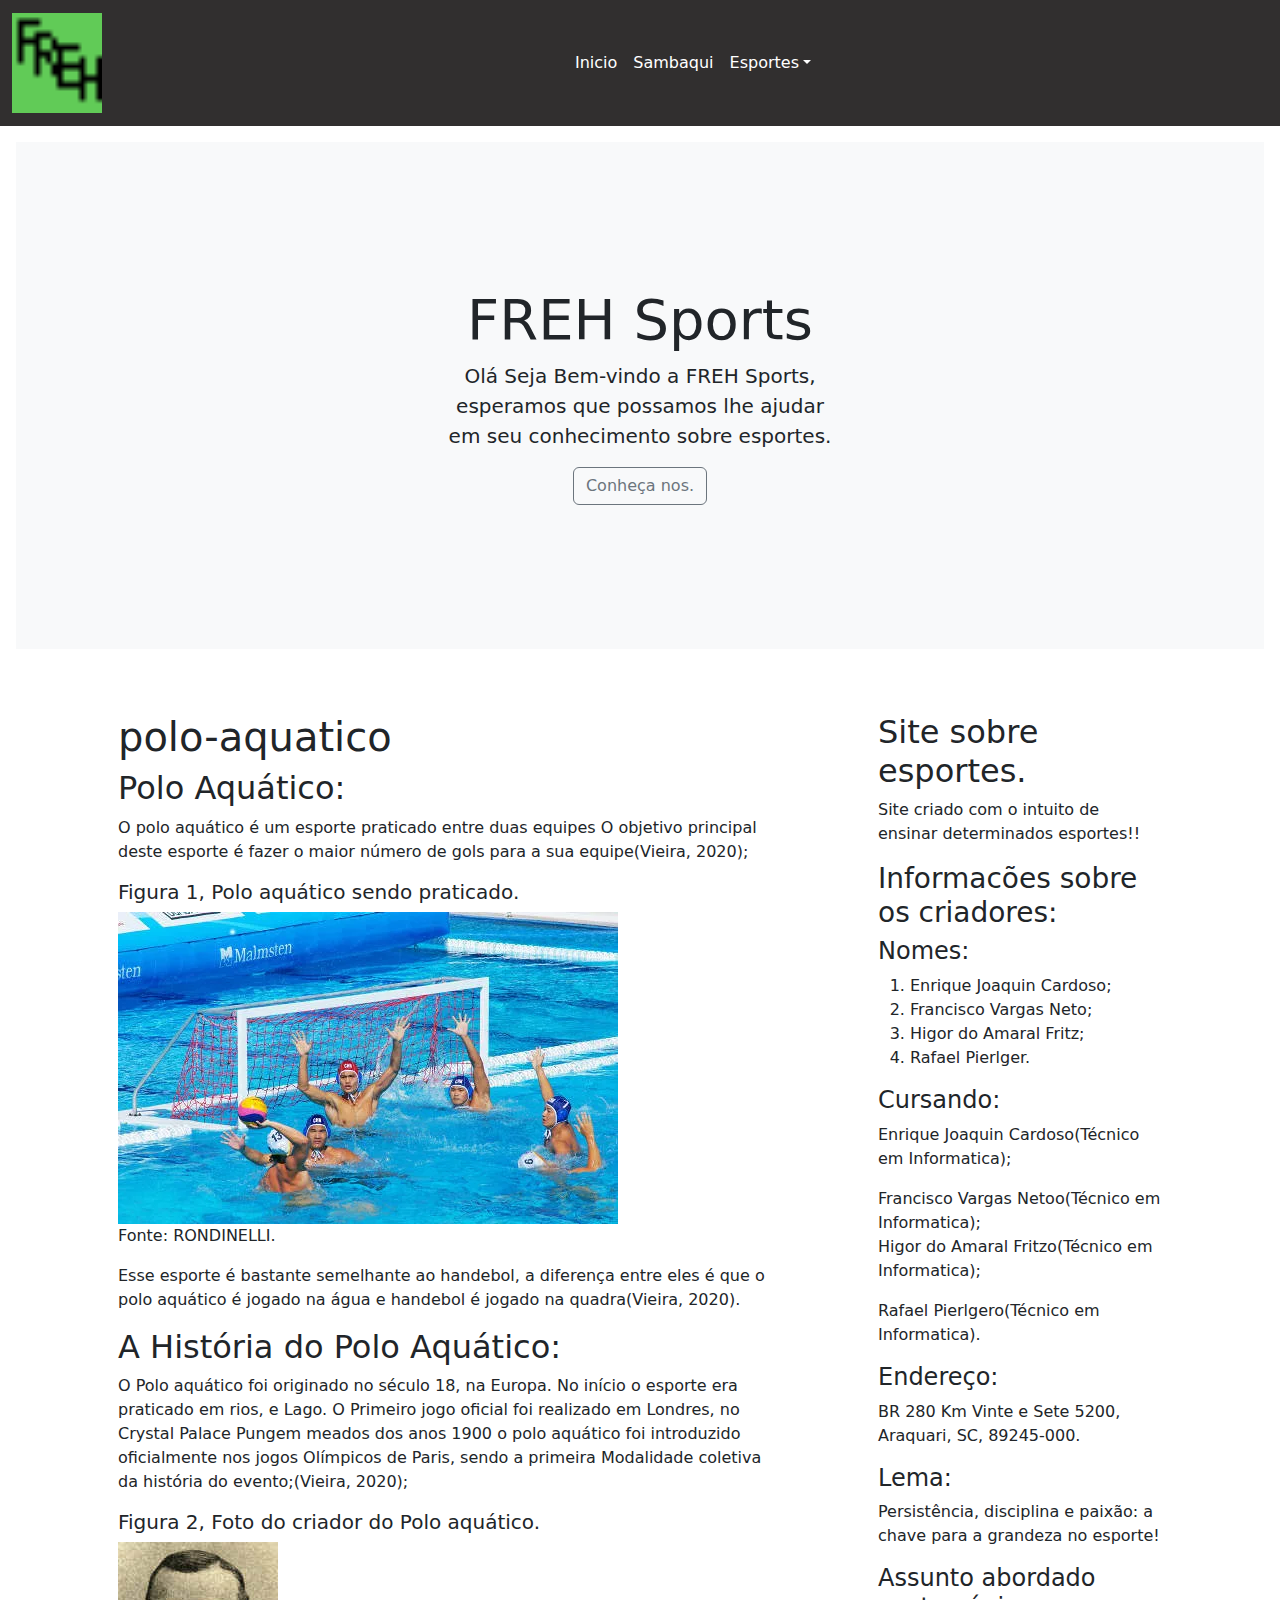
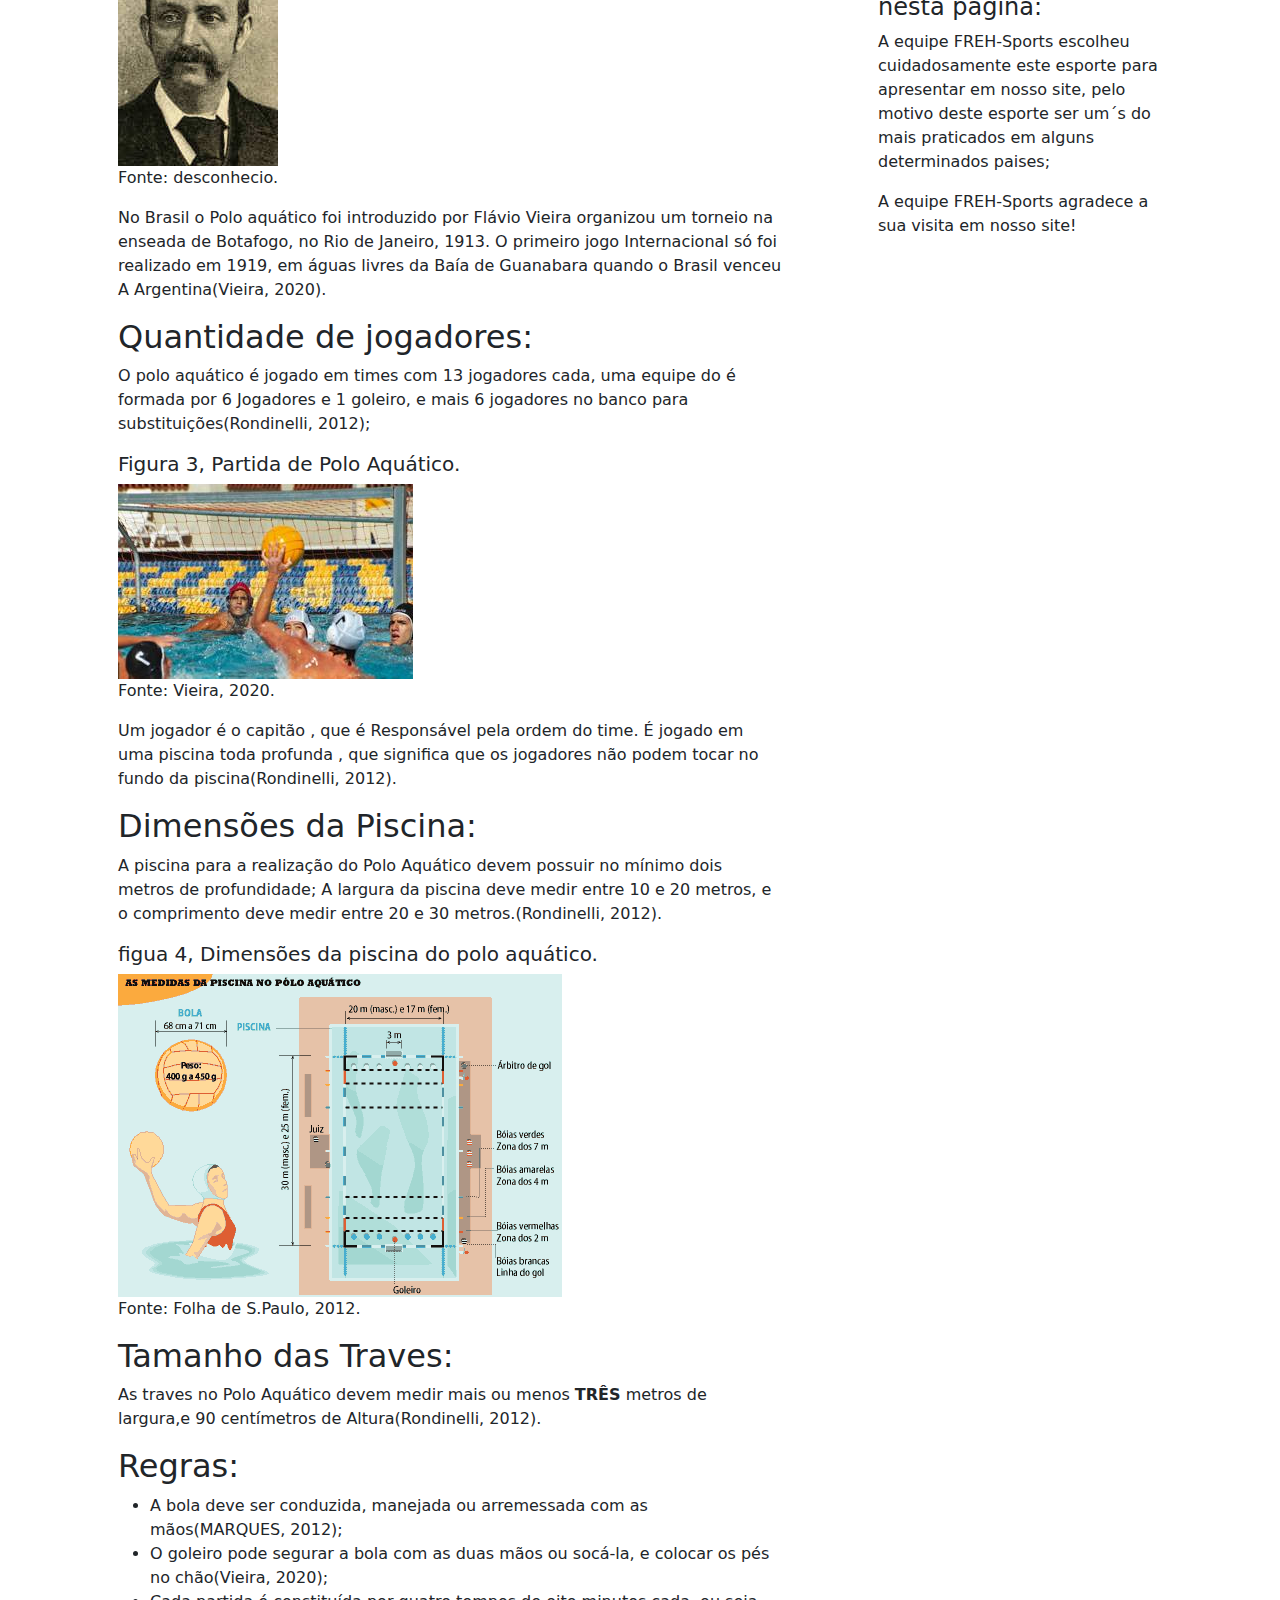
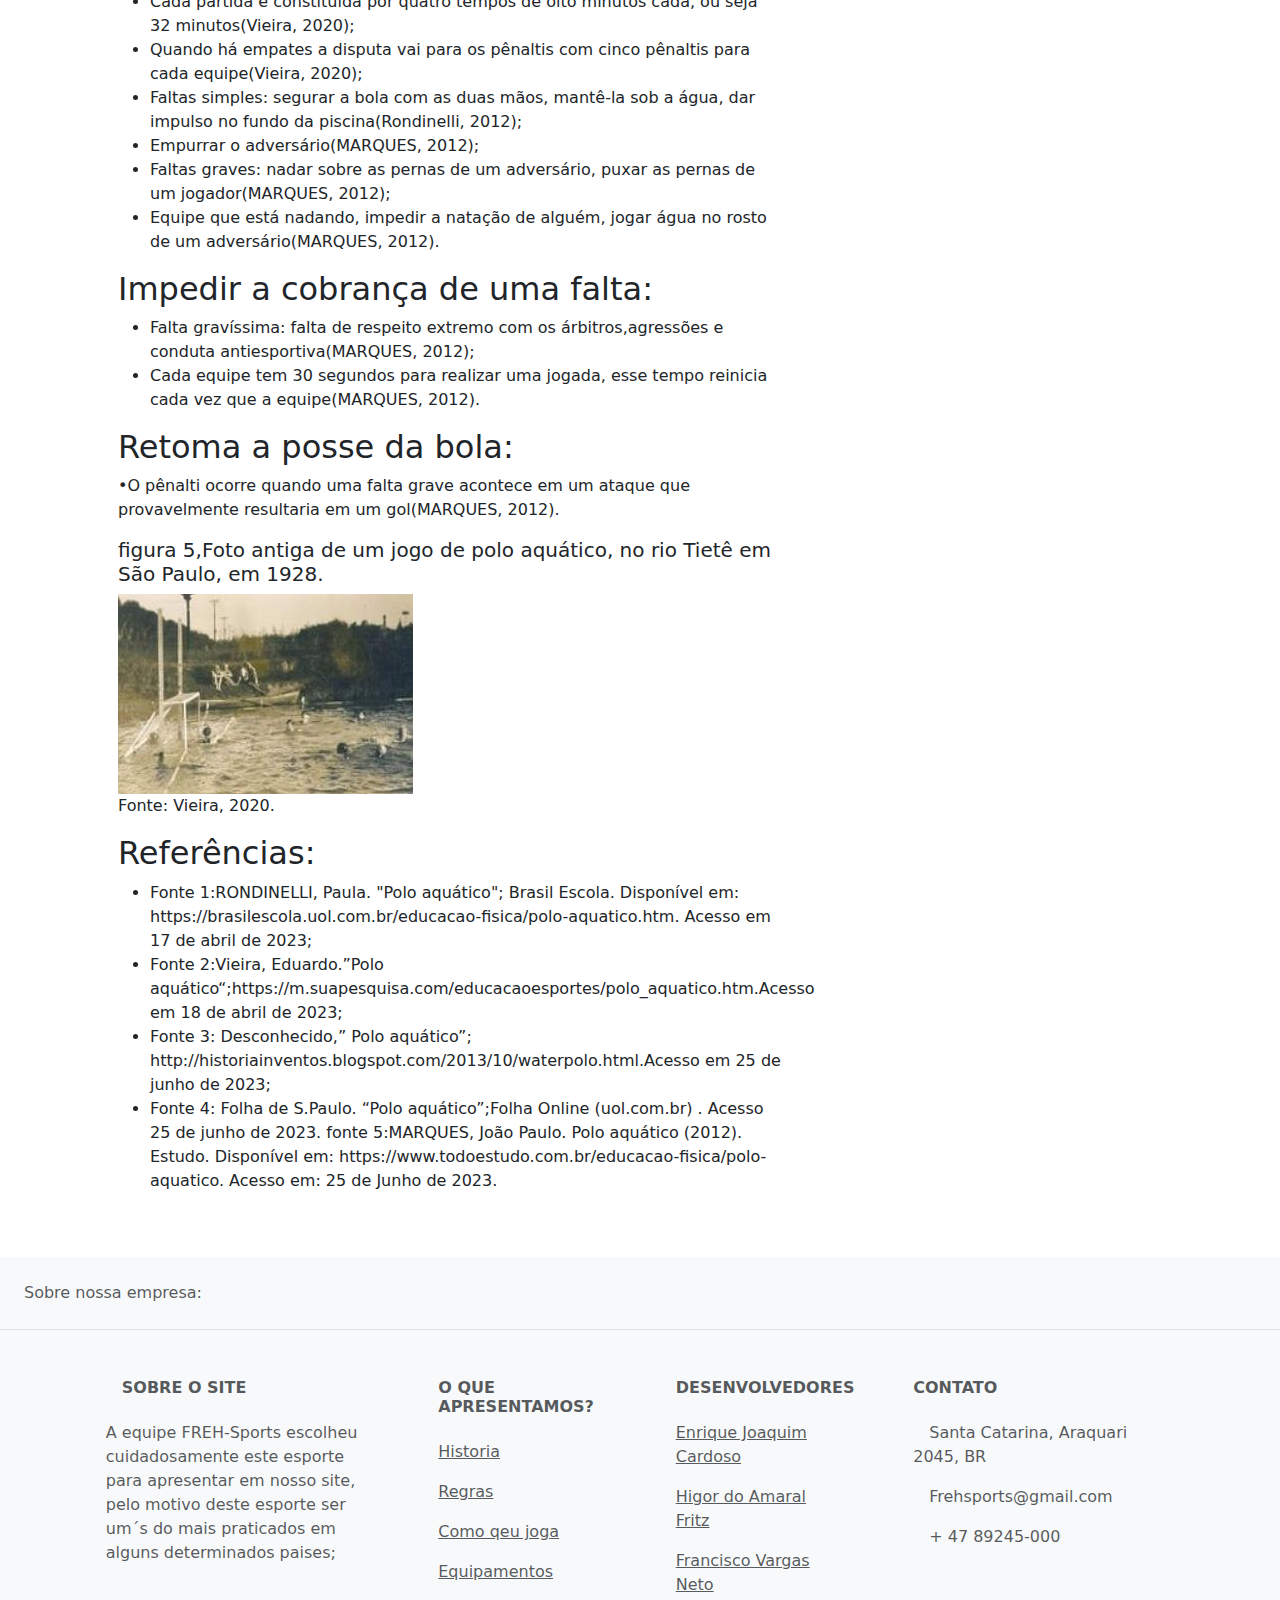
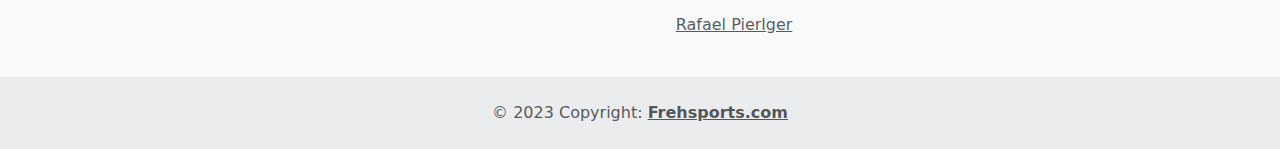
<file: poloaquatico.html>
<!DOCTYPE html>
<html lang="pt-br">

<head>
  <meta charset="UTF-8">
  <meta name="viewport" content="width=device-width, initial-scale=1.0">
  <link href="https://cdn.jsdelivr.net/npm/bootstrap@5.3.2/dist/css/bootstrap.min.css" rel="stylesheet">
  <script src="https://cdn.jsdelivr.net/npm/bootstrap@5.3.2/dist/js/bootstrap.bundle.min.js"></script>
  <link rel="stylesheet" href="principal.css">
  <link rel="shortcut icon" href="images/freh.ico" type="image/x-icon" />
  <title>FREH-Sports</title>
</head>

<body>
  <nav>
    <header div class="navbar navbar-expand-sm">
      <div class="container-fluid">
        <a class="navbar-brand" href="#"><img class="logo" src="images/freh.ico" alt=""></a>
        <button class="navbar-toggler" type="button" data-bs-toggle="collapse" data-bs-target="#collapsibleNavbar">
          <span class="navbar-toggler-icon"></span>
        </button>
        <div class="collapse navbar-collapse" id="collapsibleNavbar">
          <ul class="navbar-nav">
            <li class="nav-item">
              <a class="nav-link" href="index.html">Inicio</a></li>
              <li><a class="nav-link" href="sambaqui.html">Sambaqui</a></li>
            </li>
            <li class="nav-item dropdown">
              <a class="nav-link dropdown-toggle" href="#" role="button" data-bs-toggle="dropdown">Esportes</a>
              <ul class="dropdown-menu">
                <li><a class="dropdown-item" href="badminton.html">Badminton</a></li>
                <li><a class="dropdown-item" href="criquete.html">Criquete</a></li>
                <li><a class="dropdown-item" href="hoqueinogelo.html">Hoquei no gelo</a></li>
                <li><a class="dropdown-item" href="lacrosse.html">Lacrosse</a></li>
                <li><a class="dropdown-item" href="poloaquatico.html">Polo Aquatico</a></li>
                <li><a class="dropdown-item" href="rubgy.html">Rubgy</a></li>
              </ul>
            </li>
          </ul>
        </div>
      </div>
  </nav>
  </header>
  <header>
    <div class="position-relative overflow-hidden p-3 p-md-5 m-md-3 text-center bg-light">
      <div class="col-md-5 p-lg-5 mx-auto my-5">
        <h1 class="display-4 fw-normal">FREH Sports</h1>
        <p class="lead fw-normal">Olá Seja Bem-vindo a FREH Sports, esperamos que possamos lhe ajudar em seu
          conhecimento sobre esportes.</p>
        <a class="btn btn-outline-secondary" href="#">Conheça nos.</a>
      </div>
      <div class="product-device shadow-sm d-none d-md-block"></div>
      <div class="product-device product-device-2 shadow-sm d-none d-md-block"></div>
    </div>
    <!-- Fim do header -->
  </header>
  <main>
    <div class="container">
      <div class="row">
        <div class="col-8 bg p-5">
          <article>
            <h1>polo-aquatico</h1>
            <section>
              <h2>Polo Aquático: </h2>
              <p>O polo aquático é um esporte praticado entre duas equipes O objetivo principal deste esporte é
                fazer
                o maior número de gols para a sua equipe(Vieira, 2020);</p>
              <figure>
                <h5>Figura 1, Polo aquático sendo praticado.</h5>
                <img src="images/poloaquatico02.jpg" alt="Imagem do polo aquático" />
                <figcaption>Fonte: RONDINELLI.</figcaption>
              </figure>
              <p>Esse esporte é bastante semelhante ao handebol, a diferença entre eles é que o polo aquático é
                jogado
                na água e handebol é jogado na quadra(Vieira, 2020).
              </p>
            </section>
            <section>
              <h2>A História do Polo Aquático:</h2>
              <p>O Polo aquático foi originado no século 18, na Europa. No início o esporte era praticado em rios,
                e
                Lago. O Primeiro jogo oficial foi realizado em Londres, no Crystal Palace Pungem meados dos anos
                1900 o
                polo
                aquático foi introduzido oficialmente nos jogos Olímpicos de Paris, sendo a primeira Modalidade
                coletiva da história do evento;(Vieira, 2020);
              </p>
              <figure>
                <h5>Figura 2, Foto do criador do Polo aquático.</h5>
                <img src="images/criadorpoloaquatico.jpg" alt="Foto do criador do Polo aquático" />
                <figcaption>Fonte: desconhecio.</figcaption>
              </figure>
              <p>No Brasil o Polo aquático foi introduzido por
                Flávio Vieira organizou um torneio na enseada de Botafogo, no Rio de Janeiro, 1913. O primeiro
                jogo Internacional só foi realizado em 1919, em águas livres da Baía de Guanabara quando o
                Brasil
                venceu A
                Argentina(Vieira, 2020).
              </p>
            </section>
            <section>
              <h2>Quantidade de jogadores:</h2>
              <p>O polo aquático é jogado em times com 13 jogadores cada, uma equipe do é formada por 6 Jogadores
                e 1
                goleiro, e mais 6 jogadores no banco para
                substituições(Rondinelli, 2012);</p>
              <figure>
                <h5>Figura 3, Partida de Polo Aquático.</h5>
                <img src="images/poloaquatico03.jpg" alt="Partida de polo aquático" />
                <figcaption>Fonte: Vieira, 2020.</figcaption>
              </figure>
              <p>Um jogador é o capitão , que é Responsável pela ordem do time. É jogado em uma piscina toda
                profunda
                , que significa que os jogadores não podem tocar no fundo da piscina(Rondinelli, 2012).</p>
            </section>
            <section>
              <h2>Dimensões da Piscina:</h2>
              <p>A piscina para a realização do Polo Aquático devem possuir no mínimo dois metros de profundidade;
                A
                largura da piscina deve medir entre 10 e 20 metros, e o comprimento deve medir entre 20 e 30
                metros.(Rondinelli, 2012). </p>
              <figure>
                <h5>figua 4, Dimensões da piscina do polo aquático.</h5>
                <img src="images/dimensoespolo.gif" alt="Dimensões do campo do polo aquático ">
                <figcaption>Fonte: Folha de S.Paulo, 2012.</figcaption>
              </figure>
            </section>
            <h2>Tamanho das Traves:</h2>
            <p>As traves no Polo Aquático devem medir mais ou menos <strong>TRÊS</strong> metros de largura,e 90
              centímetros de
              Altura(Rondinelli, 2012). </p>
            <section>
              <h2>Regras:</h2>
              <ul>
                <li>A bola deve ser conduzida, manejada ou arremessada com as mãos(MARQUES, 2012);
                </li>
                <li>
                  O goleiro pode segurar a bola com as duas mãos ou socá-la, e colocar os pés no chão(Vieira,
                  2020);</li>
                <li>
                  Cada partida é constituída por quatro tempos de oito minutos cada, ou seja 32
                  minutos(Vieira,
                  2020);
                </li>
                <li>
                  Quando há empates a disputa vai para os pênaltis com cinco pênaltis para cada
                  equipe(Vieira, 2020);
                </li>
                <li>
                  Faltas simples: segurar a bola com as duas mãos, mantê-la sob a água, dar impulso no fundo
                  da
                  piscina(Rondinelli, 2012);
                </li>
                <li>
                  Empurrar o adversário(MARQUES, 2012);
                </li>
                <li>
                  Faltas graves: nadar sobre as pernas de um adversário, puxar as pernas de um
                  jogador(MARQUES,
                  2012);</li>
                <li>
                  Equipe que está nadando, impedir a natação de alguém, jogar água no rosto de um
                  adversário(MARQUES, 2012).</li>
              </ul>
              <h2>Impedir a cobrança de uma falta:</h2>
              <ul>
                <li>Falta gravíssima: falta de respeito extremo com os árbitros,agressões e conduta
                  antiesportiva(MARQUES, 2012);</li>
                <li>
                  Cada equipe tem 30 segundos para realizar uma jogada, esse tempo reinicia cada vez que a
                  equipe(MARQUES, 2012).</li>
              </ul>
              <h2>Retoma a posse da bola:</h2>
              <p>
                •O pênalti ocorre quando uma falta grave acontece em um ataque que provavelmente resultaria em
                um
                gol(MARQUES, 2012).

              </p>
              <figure>
                <h5>figura 5,Foto antiga de um jogo de polo aquático, no rio Tietê em São Paulo, em 1928.</h5>
                <img src="images/foto_antiga_polo_aquatico.jpg" alt="foto_antiga_polo_aquatico">
                <figcaption>Fonte: Vieira, 2020.</figcaption>
              </figure>
            </section>
            <H2>Referências:</H2>
            <ul>
              <li>
                Fonte 1:RONDINELLI, Paula. "Polo aquático"; Brasil Escola. Disponível em:
                https://brasilescola.uol.com.br/educacao-fisica/polo-aquatico.htm. Acesso em 17 de abril de
                2023;
              </li>
              <li>
                Fonte 2:Vieira, Eduardo.”Polo
                aquático“;https://m.suapesquisa.com/educacaoesportes/polo_aquatico.htm.Acesso em 18 de abril
                de
                2023;
              </li>
              <li>
                Fonte 3: Desconhecido,” Polo aquático”;
                http://historiainventos.blogspot.com/2013/10/waterpolo.html.Acesso em 25 de junho de 2023;
              </li>
              <li>
                Fonte 4: Folha de S.Paulo. “Polo aquático”;Folha Online (uol.com.br) . Acesso 25 de junho de
                2023.
                fonte 5:MARQUES, João Paulo. Polo aquático (2012). Estudo. Disponível em:
                https://www.todoestudo.com.br/educacao-fisica/polo-aquatico. Acesso em: 25 de Junho de 2023.
              </li>
            </ul>
          </article>
        </div>
        <div class="col-4 bg p-5">
          <aside>
            <h2>Site sobre esportes. </h2>
            <p>Site criado com o intuito de ensinar determinados esportes!!</p>
            <h3>Informacões sobre os criadores:</h3>
            <h4>Nomes:</h4>
            <ol>
              <li>Enrique Joaquin Cardoso;</li>
              <li>Francisco Vargas Neto;</li>
              <li>Higor do Amaral Fritz;</li>
              <li>Rafael Pierlger.</li>
            </ol>
            <h4>Cursando:</h4>
            <p>
              Enrique Joaquin Cardoso(Técnico em Informatica);
            </p>
            Francisco Vargas Netoo(Técnico em Informatica);
            <p>
              Higor do Amaral Fritzo(Técnico em Informatica);
            </p>
            <p>
              Rafael Pierlgero(Técnico em Informatica).
            </p>
            <h4>Endereço:</h4>
            <p>BR 280 Km Vinte e Sete 5200, Araquari, SC, 89245-000.</p>
            <h4>Lema:</h4>
            <p>Persistência, disciplina e paixão: a chave para a grandeza no esporte!</p>
            <h4>Assunto abordado nesta página:</h4>
            <p>A equipe FREH-Sports escolheu cuidadosamente este esporte para apresentar em nosso site, pelo
              motivo deste esporte ser um´s do mais praticados em alguns determinados paises;

            </p>
            <p>A equipe FREH-Sports agradece a sua visita em nosso site!</p>
        </div>
      </div>
    </div>
  </main>

  <!-- Footer -->
  <footer class="text-center text-lg-start bg-light text-muted">
    <!-- Section: Social media -->
    <section class="d-flex justify-content-center justify-content-lg-between p-4 border-bottom">
      <!-- Left -->
      <div class="me-5 d-none d-lg-block">
        <span>Sobre nossa empresa:</span>
      </div>
      <!-- Left -->

      <!-- Right -->
      <div>
        <a href="" class="me-4 text-reset">
          <i class="fab fa-facebook-f"></i>
        </a>
        <a href="" class="me-4 text-reset">
          <i class="fab fa-twitter"></i>
        </a>
        <a href="" class="me-4 text-reset">
          <i class="fab fa-google"></i>
        </a>
        <a href="" class="me-4 text-reset">
          <i class="fab fa-instagram"></i>
        </a>
        <a href="" class="me-4 text-reset">
          <i class="fab fa-linkedin"></i>
        </a>
        <a href="" class="me-4 text-reset">
          <i class="fab fa-github"></i>
        </a>
      </div>
      <!-- Right -->
    </section>
    <!-- Section: Social media -->

    <!-- Section: Links  -->
    <section class="">
      <div class="container text-center text-md-start mt-5">
        <!-- Grid row -->
        <div class="row mt-3">
          <!-- Grid column -->
          <div class="col-md-3 col-lg-4 col-xl-3 mx-auto mb-4">
            <!-- Content -->
            <h6 class="text-uppercase fw-bold mb-4">
              <i class="fas fa-gem me-3"></i>Sobre o site
            </h6>
            <p>
              A equipe FREH-Sports escolheu cuidadosamente este esporte para apresentar em nosso site, pelo
              motivo deste esporte ser um´s do mais praticados em alguns determinados paises;
            </p>
          </div>
          <!-- Grid column -->

          <!-- Grid column -->
          <div class="col-md-2 col-lg-2 col-xl-2 mx-auto mb-4">
            <!-- Links -->
            <h6 class="text-uppercase fw-bold mb-4">
              O que apresentamos?
            </h6>
            <p>
              <a href="#!" class="text-reset">Historia</a>
            </p>
            <p>
              <a href="#!" class="text-reset">Regras</a>
            </p>
            <p>
              <a href="#!" class="text-reset">Como qeu joga</a>
            </p>
            <p>
              <a href="#!" class="text-reset">Equipamentos</a>
            </p>
          </div>
          <!-- Grid column -->

          <!-- Grid column -->
          <div class="col-md-3 col-lg-2 col-xl-2 mx-auto mb-4">
            <!-- Links -->
            <h6 class="text-uppercase fw-bold mb-4">
              Desenvolvedores
            </h6>
            <p>
              <a href="#!" class="text-reset">Enrique Joaquim Cardoso</a>
            </p>
            <p>
              <a href="#!" class="text-reset">Higor do Amaral Fritz</a>
            </p>
            <p>
              <a href="#!" class="text-reset">Francisco Vargas Neto</a>
            </p>
            <p>
              <a href="#!" class="text-reset">Rafael Pierlger</a>
            </p>
          </div>
          <!-- Grid column -->

          <!-- Grid column -->
          <div class="col-md-4 col-lg-3 col-xl-3 mx-auto mb-md-0 mb-4">
            <!-- Links -->
            <h6 class="text-uppercase fw-bold mb-4">Contato</h6>
            <p><i class="fas fa-home me-3"></i> Santa Catarina, Araquari 2045, BR</p>
            <p>
              <i class="fas fa-envelope me-3"></i>
              Frehsports@gmail.com
            </p>
            <p><i class="fas fa-phone me-3"></i> + 47 89245-000</p>
          </div>
          <!-- Grid column -->
        </div>
        <!-- Grid row -->
      </div>
    </section>
    <!-- Section: Links  -->

    <!-- Copyright -->
    <div class="text-center p-4" style="background-color: rgba(0, 0, 0, 0.05);">
      © 2023 Copyright:
      <a class="text-reset fw-bold" href="https://mdbootstrap.com/">Frehsports.com</a>
    </div>
    <!-- Copyright -->
  </footer>
  <!-- Footer -->

  </div>
</body>

</html>
</file>
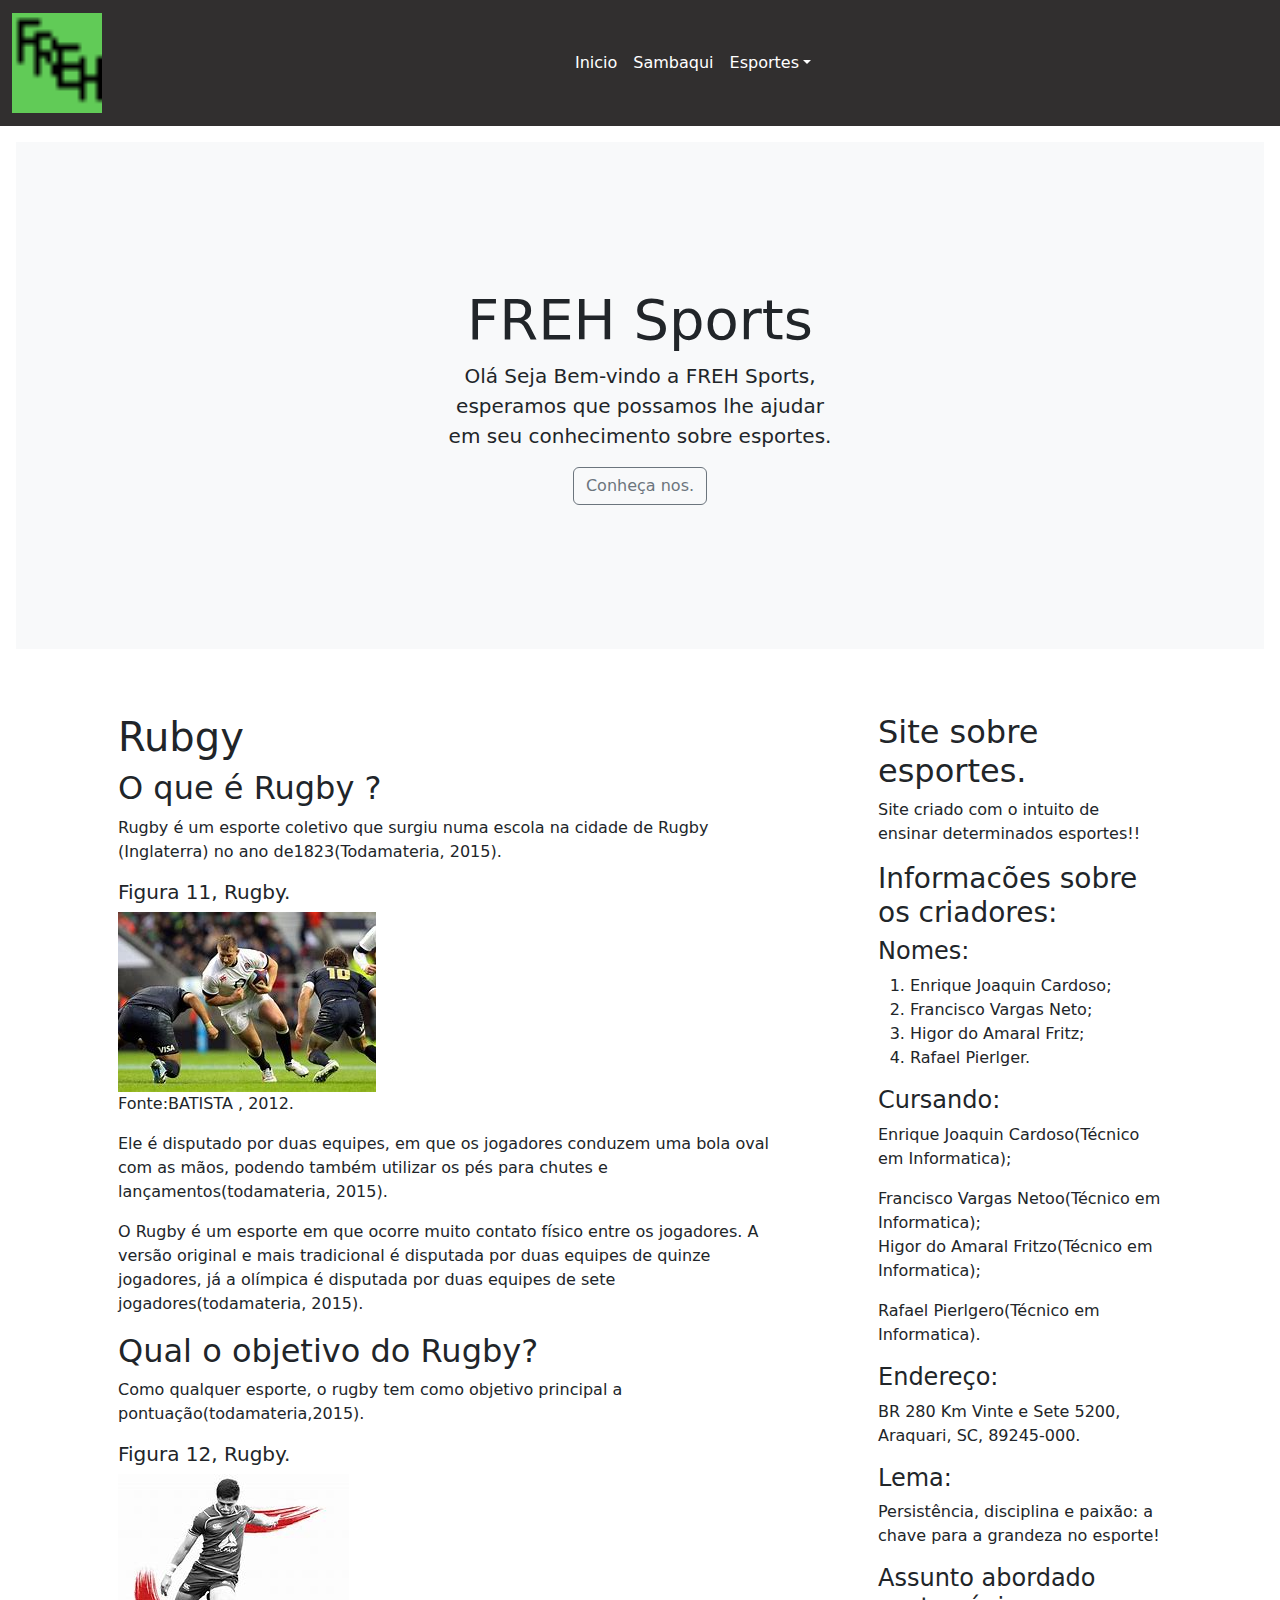
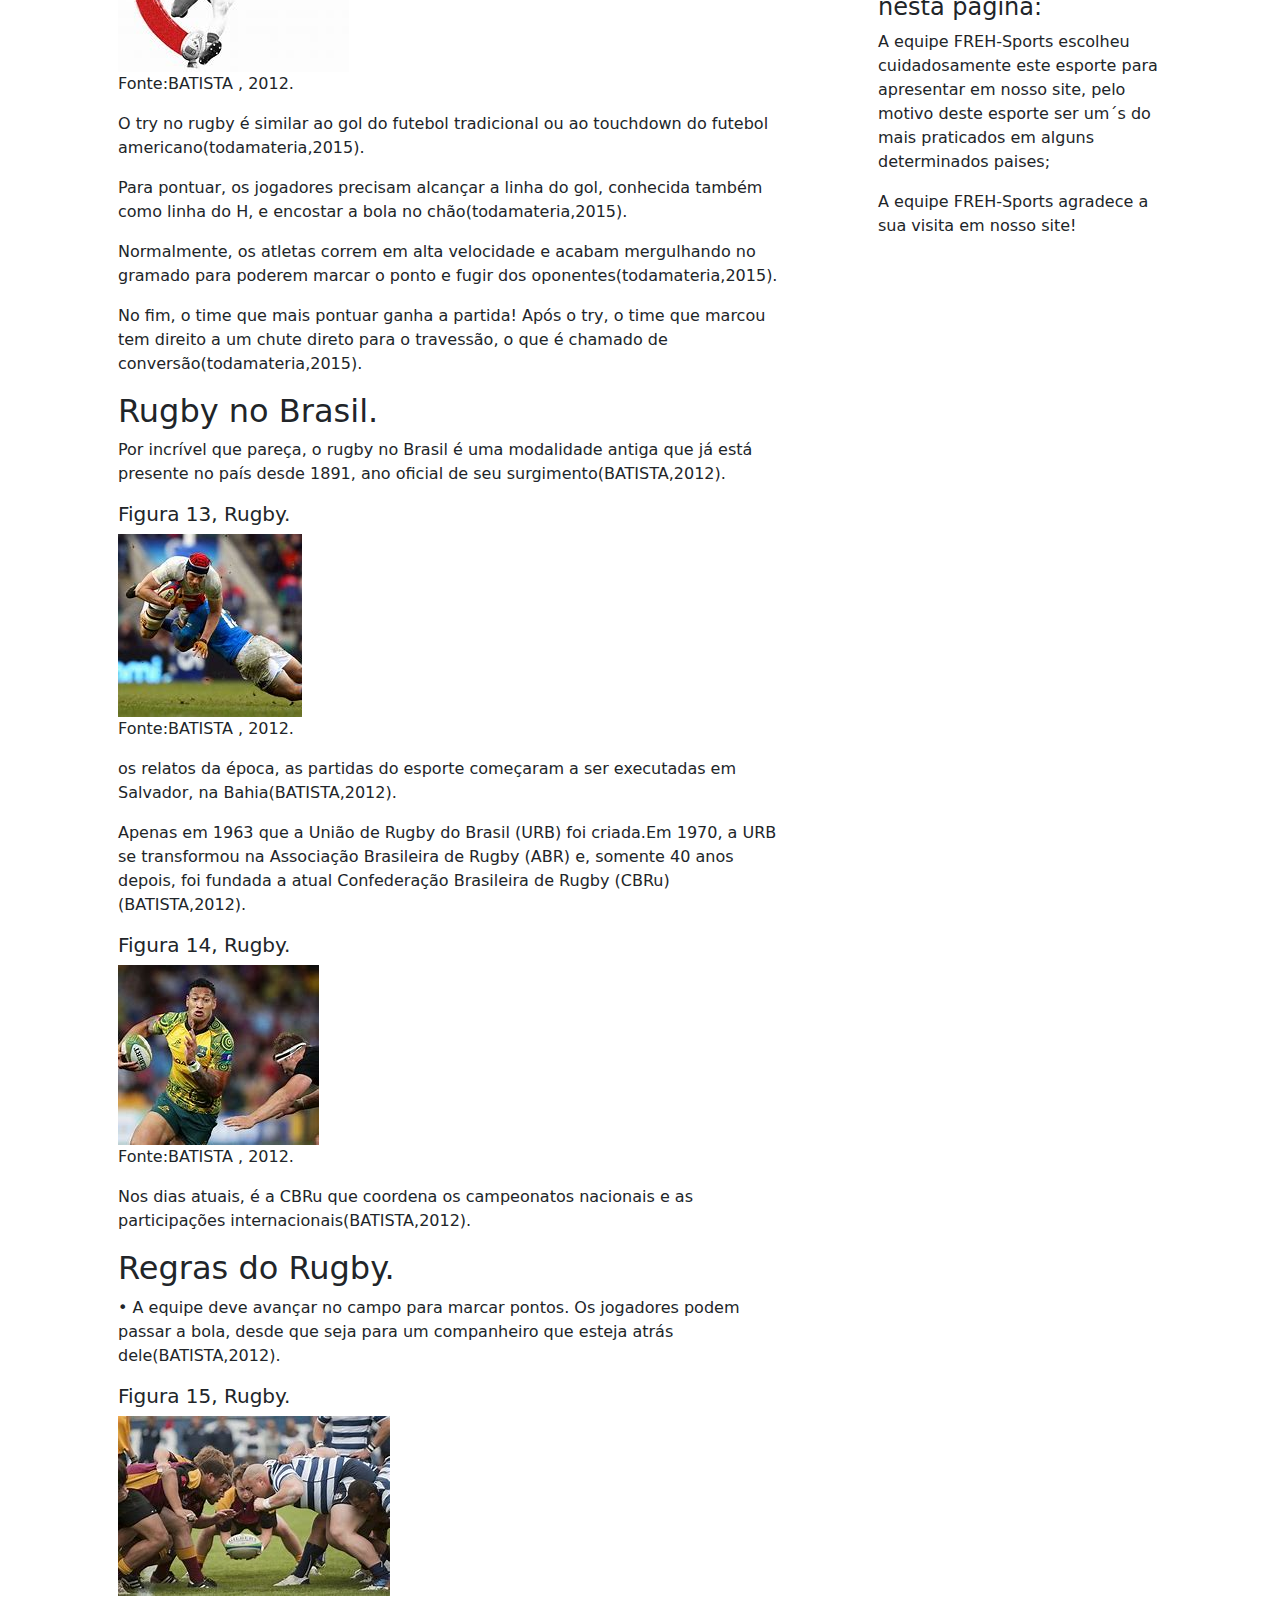
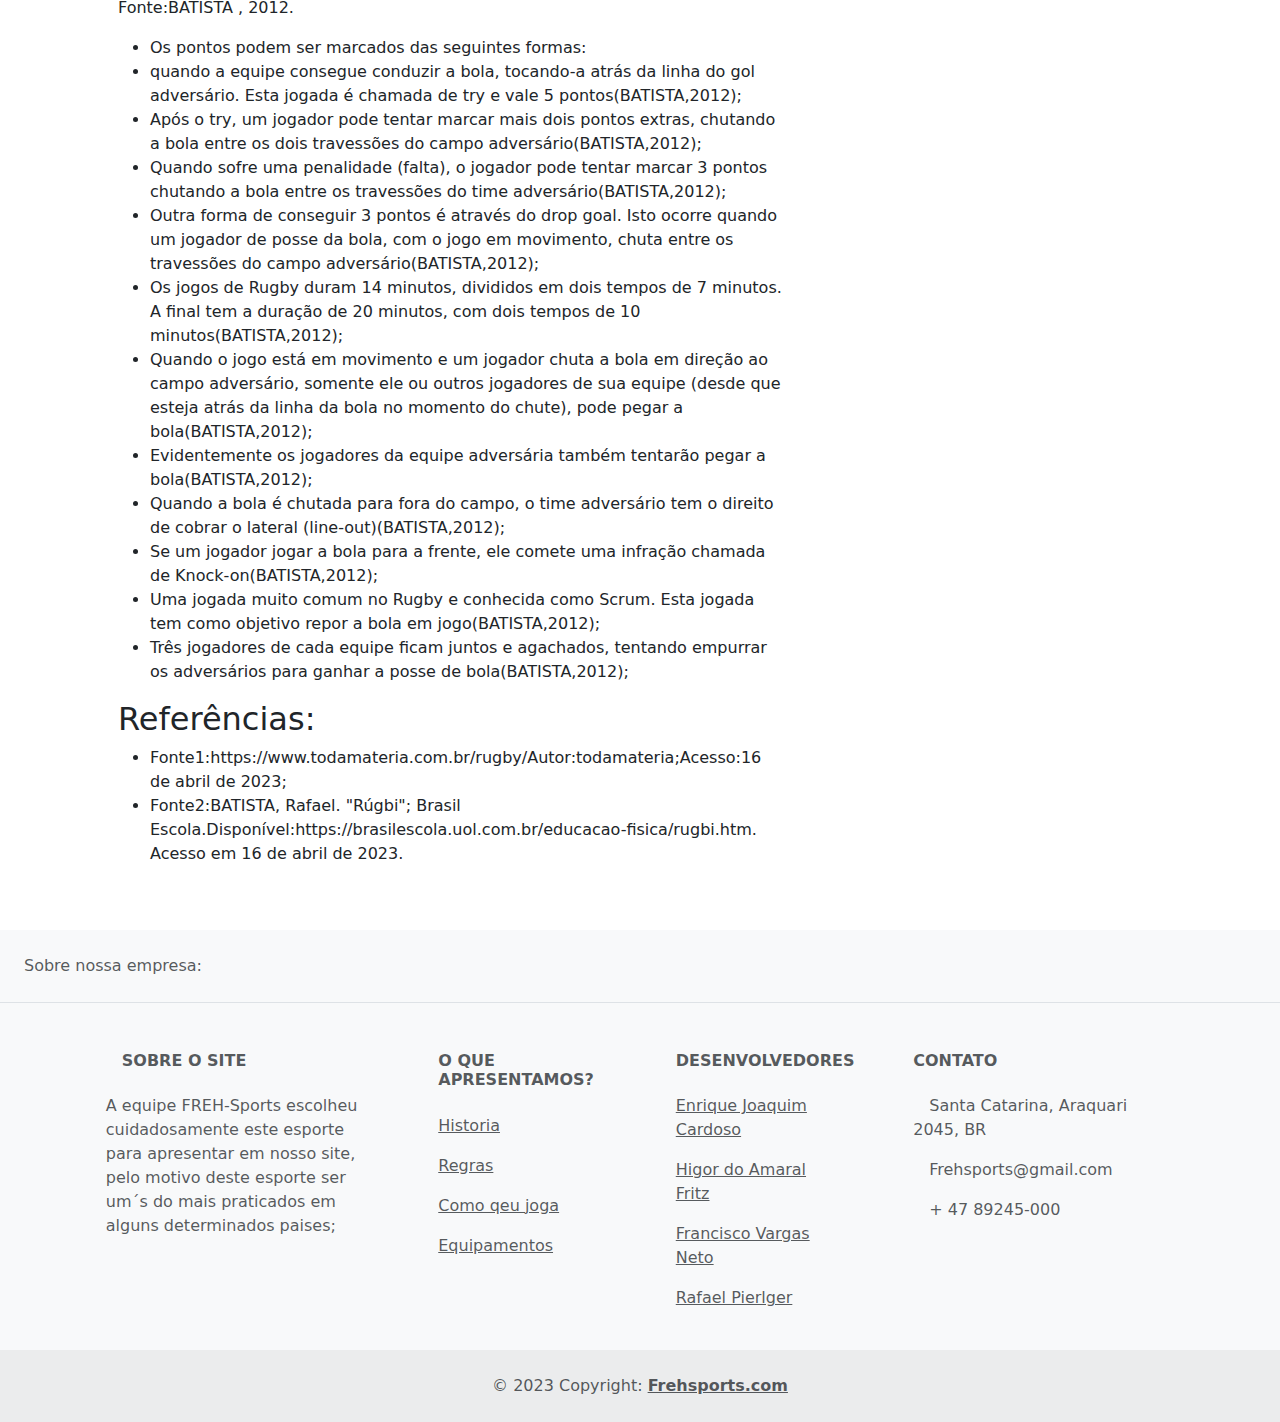
<file: rubgy.html>
<!DOCTYPE html>
<html lang="pt-br">

<head>
  <meta charset="UTF-8">
  <meta name="viewport" content="width=device-width, initial-scale=1.0">
  <link href="https://cdn.jsdelivr.net/npm/bootstrap@5.3.2/dist/css/bootstrap.min.css" rel="stylesheet">
  <script src="https://cdn.jsdelivr.net/npm/bootstrap@5.3.2/dist/js/bootstrap.bundle.min.js"></script>
  <link rel="stylesheet" href="principal.css">
  <link rel="shortcut icon" href="images/freh.ico" type="image/x-icon" />
  <title>FREH-Sports</title>
</head>

<body>
  <nav>
    <header div class="navbar navbar-expand-sm">
      <div class="container-fluid">
        <a class="navbar-brand" href="#"><img class="logo" src="images/freh.ico" alt=""></a>
        <button class="navbar-toggler" type="button" data-bs-toggle="collapse" data-bs-target="#collapsibleNavbar">
          <span class="navbar-toggler-icon"></span>
        </button>
        <div class="collapse navbar-collapse" id="collapsibleNavbar">
          <ul class="navbar-nav">
            <li class="nav-item">
              <a class="nav-link" href="index.html">Inicio</a> </li>
              <li><a class="nav-link" href="sambaqui.html">Sambaqui</a></li>
            <li class="nav-item dropdown">
              <a class="nav-link dropdown-toggle" href="#" role="button" data-bs-toggle="dropdown">Esportes</a>
              <ul class="dropdown-menu">
                <li><a class="dropdown-item" href="badminton.html">Badminton</a></li>
                <li><a class="dropdown-item" href="criquete.html">Criquete</a></li>
                <li><a class="dropdown-item" href="hoqueinogelo.html">Hoquei no gelo</a></li>
                <li><a class="dropdown-item" href="lacrosse.html">Lacrosse</a></li>
                <li><a class="dropdown-item" href="poloaquatico.html">Polo Aquatico</a></li>
                <li><a class="dropdown-item" href="rubgy.html">Rubgy</a></li>
              </ul>
            </li>
          </ul>
        </div>
      </div>
  </nav>
  </header>
  <header>
    <div class="position-relative overflow-hidden p-3 p-md-5 m-md-3 text-center bg-light">
      <div class="col-md-5 p-lg-5 mx-auto my-5">
        <h1 class="display-4 fw-normal">FREH Sports</h1>
        <p class="lead fw-normal">Olá Seja Bem-vindo a FREH Sports, esperamos que possamos lhe ajudar em seu
          conhecimento sobre esportes.</p>
        <a class="btn btn-outline-secondary" href="#">Conheça nos.</a>
      </div>
      <div class="product-device shadow-sm d-none d-md-block"></div>
      <div class="product-device product-device-2 shadow-sm d-none d-md-block"></div>
    </div>
    <!-- Fim do header -->
  </header>
  <main>
    <div class="container">
      <div class="row">
        <div class="col-8 bg p-5">
          <article>
            <h1>Rubgy</h1>
            <div>
              <section>
                <h2>O que é Rugby ?</h2>
                <p> Rugby é um esporte coletivo que surgiu numa escola na cidade de Rugby (Inglaterra)
                  no ano de1823(Todamateria, 2015).
                </p>
                <figure>
                  <h5>Figura 11, Rugby.</h5>
                  <img src="images/rubgy1.jpg" alt="Imagem do Rubgy" />
                  <figcaption>Fonte:BATISTA , 2012.</figcaption>
                </figure>
                <p>Ele é disputado por duas equipes, em que os jogadores conduzem uma bola oval com
                  as mãos, podendo também utilizar os pés para chutes e
                  lançamentos(todamateria, 2015).
                </p>
                <p> O Rugby é um esporte em que ocorre muito contato físico entre os jogadores. A versão
                  original e mais tradicional é disputada por duas equipes de quinze jogadores, já a
                  olímpica é disputada por duas equipes de sete jogadores(todamateria, 2015).
                </p>
              </section>
              <section>
                <h2>Qual o objetivo do Rugby?</h2>

                <p>Como qualquer esporte, o rugby tem como objetivo principal a
                  pontuação(todamateria,2015).</p>
                <figure>
                  <h5>Figura 12, Rugby.</h5>
                  <img src="images/rugbypsot.jpg" alt="Imagem do Rubgy" />
                  <figcaption>Fonte:BATISTA , 2012.</figcaption>
                </figure>
                <p>O try no rugby é similar ao gol do futebol tradicional ou ao touchdown do futebol
                  americano(todamateria,2015).</p>

                <p> Para pontuar, os jogadores precisam alcançar a linha do gol, conhecida também como
                  linha do H, e encostar a bola no chão(todamateria,2015).</p>

                <p>Normalmente, os atletas correm em alta velocidade e acabam mergulhando no
                  gramado para poderem marcar o ponto e fugir dos oponentes(todamateria,2015).</p>

                <p>No fim, o time que mais pontuar ganha a partida! Após o try, o time que marcou tem
                  direito a um chute direto para o travessão, o que é chamado de
                  conversão(todamateria,2015).</p>
              </section>
              <section>
                <h2>Rugby no Brasil.</h2>
                <p> Por incrível que pareça, o rugby no Brasil é uma modalidade antiga que já está
                  presente no país desde 1891, ano oficial de seu surgimento(BATISTA,2012).</p>
                <figure>
                  <h5>Figura 13, Rugby.</h5>
                  <img src="images/rubgy2.jpg" alt="Imagem do Rubgy" />
                  <figcaption>Fonte:BATISTA , 2012.</figcaption>
                </figure>

                <p> os relatos da época, as partidas do esporte começaram a ser executadas em
                  Salvador, na Bahia(BATISTA,2012).</p>

                <p> Apenas em 1963 que a União de Rugby do Brasil (URB) foi criada.Em 1970, a URB se
                  transformou na Associação Brasileira de Rugby (ABR) e, somente 40 anos depois, foi
                  fundada a atual Confederação Brasileira de Rugby (CBRu)(BATISTA,2012).</p>
                <figure>
                  <h5>Figura 14, Rugby.</h5>
                  <img src="images/rubgy4.jpg" alt="Imagem do Rubgy" />
                  <figcaption>Fonte:BATISTA , 2012.</figcaption>
                </figure>

                <p>Nos dias atuais, é a CBRu que coordena os campeonatos nacionais e as participações
                  internacionais(BATISTA,2012).</p>
              </section>
              <section>
                <h2>Regras do Rugby.</h2>
                <p> • A equipe deve avançar no campo para marcar pontos. Os jogadores podem passar a
                  bola, desde que seja para um companheiro que esteja atrás dele(BATISTA,2012).</p>
                <figure>
                  <h5>Figura 15, Rugby.</h5>
                  <img src="images/rubgy3.jpg" alt="Imagem do Rubgy" />
                  <figcaption>Fonte:BATISTA , 2012.</figcaption>
                </figure>
                <ul>
                  <li>
                    Os pontos podem ser marcados das seguintes formas:
                  </li>
                  <li>
                    quando a equipe consegue conduzir a bola, tocando-a atrás da linha do gol adversário. Esta
                    jogada
                    é
                    chamada de
                    try e vale 5 pontos(BATISTA,2012);
                  </li>
                  <li>
                    Após o try, um jogador pode tentar marcar mais dois pontos extras, chutando a bola
                    entre os dois travessões do campo adversário(BATISTA,2012);
                  </li>
                  <li>
                    Quando sofre uma penalidade (falta), o jogador pode tentar marcar 3 pontos
                    chutando a bola entre os travessões do time adversário(BATISTA,2012);
                  </li>
                  <li>
                    Outra forma de conseguir 3 pontos é através do drop goal. Isto ocorre quando um
                    jogador de posse da bola, com o jogo em movimento, chuta entre os travessões do
                    campo adversário(BATISTA,2012);
                  </li>
                  <li>
                    Os jogos de Rugby duram 14 minutos, divididos em dois tempos de 7 minutos. A final
                    tem a duração de 20 minutos, com dois tempos de 10 minutos(BATISTA,2012);
                  </li>
                  <li>
                    Quando o jogo está em movimento e um jogador chuta a bola em direção ao campo
                    adversário, somente ele ou outros jogadores de sua equipe (desde que esteja atrás da
                    linha da bola no momento do chute), pode pegar a bola(BATISTA,2012);
                  </li>
                  <li>
                    Evidentemente os jogadores da equipe adversária também tentarão pegar a
                    bola(BATISTA,2012);
                  </li>
                  <li>
                    Quando a bola é chutada para fora do campo, o time adversário tem o direito de
                    cobrar o lateral (line-out)(BATISTA,2012);
                  </li>
                  <li>
                    Se um jogador jogar a bola para a frente, ele comete uma infração chamada de
                    Knock-on(BATISTA,2012);
                  </li>
                  <li>
                    Uma jogada muito comum no Rugby e conhecida como Scrum. Esta jogada tem como
                    objetivo repor a bola em jogo(BATISTA,2012);
                  </li>
                  <li>
                    Três jogadores de cada equipe ficam juntos e agachados, tentando empurrar os
                    adversários para ganhar a posse de bola(BATISTA,2012);</li>
                </ul>
                <h2>Referências:</h2>
                <ul>
                  <li>
                    Fonte1:https://www.todamateria.com.br/rugby/Autor:todamateria;Acesso:16 de abril
                    de 2023;
                  </li>
                  <li>
                    Fonte2:BATISTA, Rafael. "Rúgbi"; Brasil
                    Escola.Disponível:https://brasilescola.uol.com.br/educacao-fisica/rugbi.htm. Acesso
                    em 16 de abril de 2023.</li>
                </ul>
              </section>
            </div>
          </article>
        </div>
        <div class="col-4 bg p-5">
          <aside>
            <h2>Site sobre esportes. </h2>
            <p>Site criado com o intuito de ensinar determinados esportes!!</p>
            <h3>Informacões sobre os criadores:</h3>
            <h4>Nomes:</h4>
            <ol>
              <li>Enrique Joaquin Cardoso;</li>
              <li>Francisco Vargas Neto;</li>
              <li>Higor do Amaral Fritz;</li>
              <li>Rafael Pierlger.</li>
            </ol>
            <h4>Cursando:</h4>
            <p>
              Enrique Joaquin Cardoso(Técnico em Informatica);
            </p>
            Francisco Vargas Netoo(Técnico em Informatica);
            <p>
              Higor do Amaral Fritzo(Técnico em Informatica);
            </p>
            <p>
              Rafael Pierlgero(Técnico em Informatica).
            </p>
            <h4>Endereço:</h4>
            <p>BR 280 Km Vinte e Sete 5200, Araquari, SC, 89245-000.</p>
            <h4>Lema:</h4>
            <p>Persistência, disciplina e paixão: a chave para a grandeza no esporte!</p>
            <h4>Assunto abordado nesta página:</h4>
            <p>A equipe FREH-Sports escolheu cuidadosamente este esporte para apresentar em nosso site, pelo
              motivo deste esporte ser um´s do mais praticados em alguns determinados paises;

            </p>
            <p>A equipe FREH-Sports agradece a sua visita em nosso site!</p>
        </div>
      </div>
    </div>

  </main>

  <!-- Footer -->
  <footer class="text-center text-lg-start bg-light text-muted">
    <!-- Section: Social media -->
    <section class="d-flex justify-content-center justify-content-lg-between p-4 border-bottom">
      <!-- Left -->
      <div class="me-5 d-none d-lg-block">
        <span>Sobre nossa empresa:</span>
      </div>
      <!-- Left -->

      <!-- Right -->
      <div>
        <a href="" class="me-4 text-reset">
          <i class="fab fa-facebook-f"></i>
        </a>
        <a href="" class="me-4 text-reset">
          <i class="fab fa-twitter"></i>
        </a>
        <a href="" class="me-4 text-reset">
          <i class="fab fa-google"></i>
        </a>
        <a href="" class="me-4 text-reset">
          <i class="fab fa-instagram"></i>
        </a>
        <a href="" class="me-4 text-reset">
          <i class="fab fa-linkedin"></i>
        </a>
        <a href="" class="me-4 text-reset">
          <i class="fab fa-github"></i>
        </a>
      </div>
      <!-- Right -->
    </section>
    <!-- Section: Social media -->

    <!-- Section: Links  -->
    <section class="">
      <div class="container text-center text-md-start mt-5">
        <!-- Grid row -->
        <div class="row mt-3">
          <!-- Grid column -->
          <div class="col-md-3 col-lg-4 col-xl-3 mx-auto mb-4">
            <!-- Content -->
            <h6 class="text-uppercase fw-bold mb-4">
              <i class="fas fa-gem me-3"></i>Sobre o site
            </h6>
            <p>
              A equipe FREH-Sports escolheu cuidadosamente este esporte para apresentar em nosso site, pelo
              motivo deste esporte ser um´s do mais praticados em alguns determinados paises;
            </p>
          </div>
          <!-- Grid column -->

          <!-- Grid column -->
          <div class="col-md-2 col-lg-2 col-xl-2 mx-auto mb-4">
            <!-- Links -->
            <h6 class="text-uppercase fw-bold mb-4">
              O que apresentamos?
            </h6>
            <p>
              <a href="#!" class="text-reset">Historia</a>
            </p>
            <p>
              <a href="#!" class="text-reset">Regras</a>
            </p>
            <p>
              <a href="#!" class="text-reset">Como qeu joga</a>
            </p>
            <p>
              <a href="#!" class="text-reset">Equipamentos</a>
            </p>
          </div>
          <!-- Grid column -->

          <!-- Grid column -->
          <div class="col-md-3 col-lg-2 col-xl-2 mx-auto mb-4">
            <!-- Links -->
            <h6 class="text-uppercase fw-bold mb-4">
              Desenvolvedores
            </h6>
            <p>
              <a href="#!" class="text-reset">Enrique Joaquim Cardoso</a>
            </p>
            <p>
              <a href="#!" class="text-reset">Higor do Amaral Fritz</a>
            </p>
            <p>
              <a href="#!" class="text-reset">Francisco Vargas Neto</a>
            </p>
            <p>
              <a href="#!" class="text-reset">Rafael Pierlger</a>
            </p>
          </div>
          <!-- Grid column -->

          <!-- Grid column -->
          <div class="col-md-4 col-lg-3 col-xl-3 mx-auto mb-md-0 mb-4">
            <!-- Links -->
            <h6 class="text-uppercase fw-bold mb-4">Contato</h6>
            <p><i class="fas fa-home me-3"></i> Santa Catarina, Araquari 2045, BR</p>
            <p>
              <i class="fas fa-envelope me-3"></i>
              Frehsports@gmail.com
            </p>
            <p><i class="fas fa-phone me-3"></i> + 47 89245-000</p>
          </div>
          <!-- Grid column -->
        </div>
        <!-- Grid row -->
      </div>
    </section>
    <!-- Section: Links  -->

    <!-- Copyright -->
    <div class="text-center p-4" style="background-color: rgba(0, 0, 0, 0.05);">
      © 2023 Copyright:
      <a class="text-reset fw-bold" href="https://mdbootstrap.com/">Frehsports.com</a>
    </div>
    <!-- Copyright -->
  </footer>
  <!-- Footer -->

  </div>
</body>

</html>
</file>
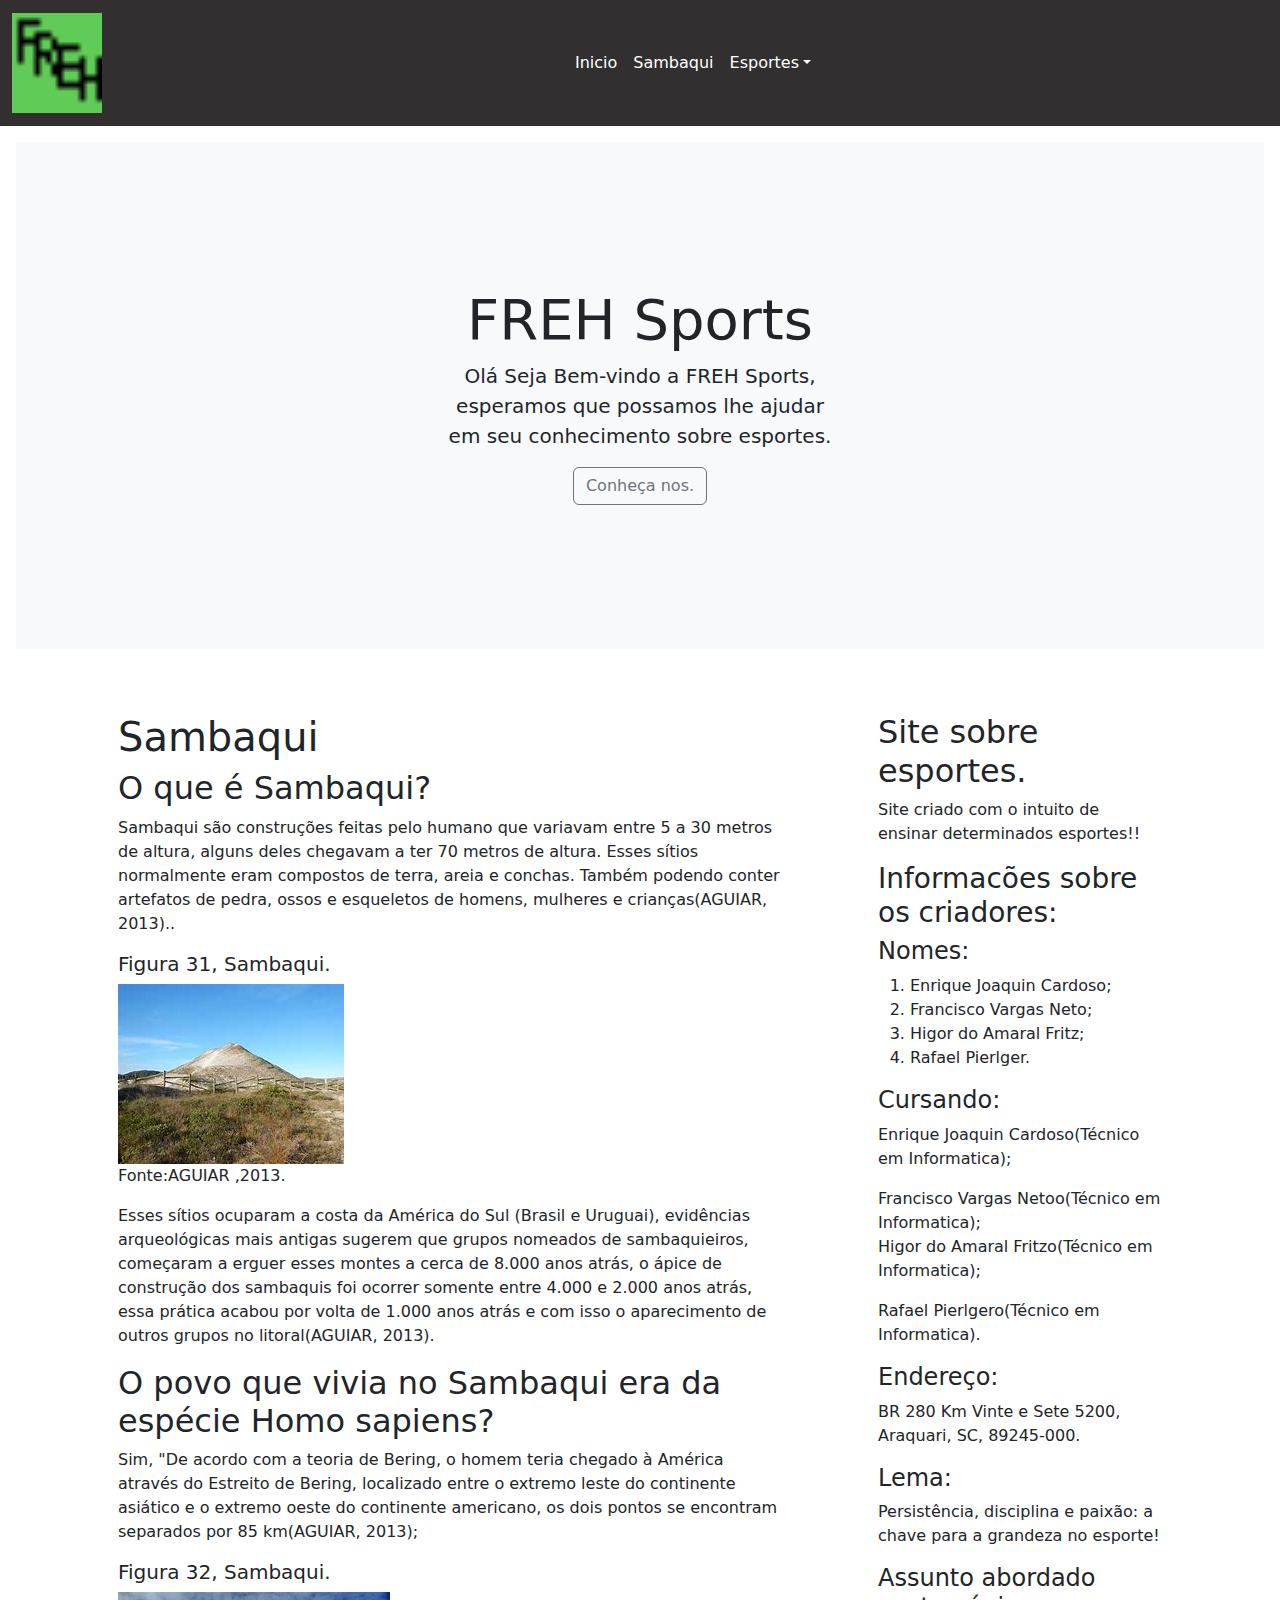
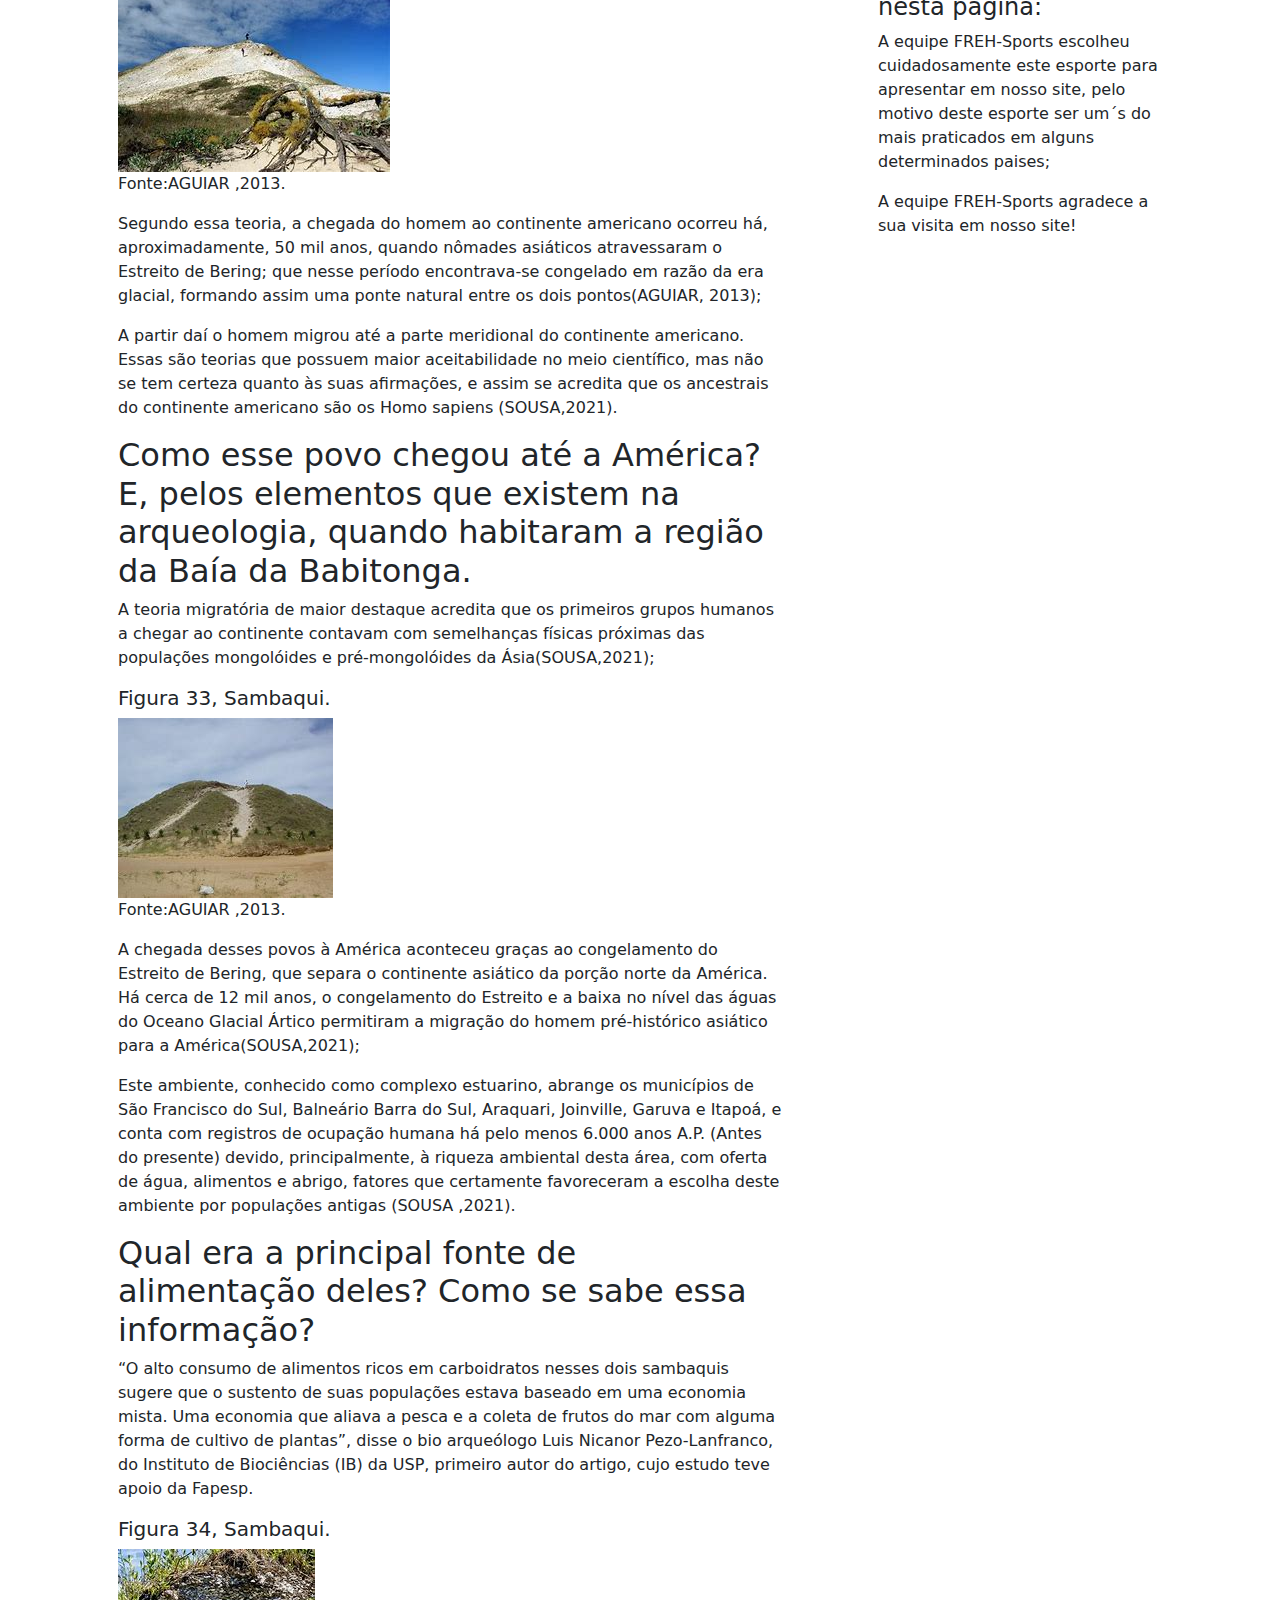
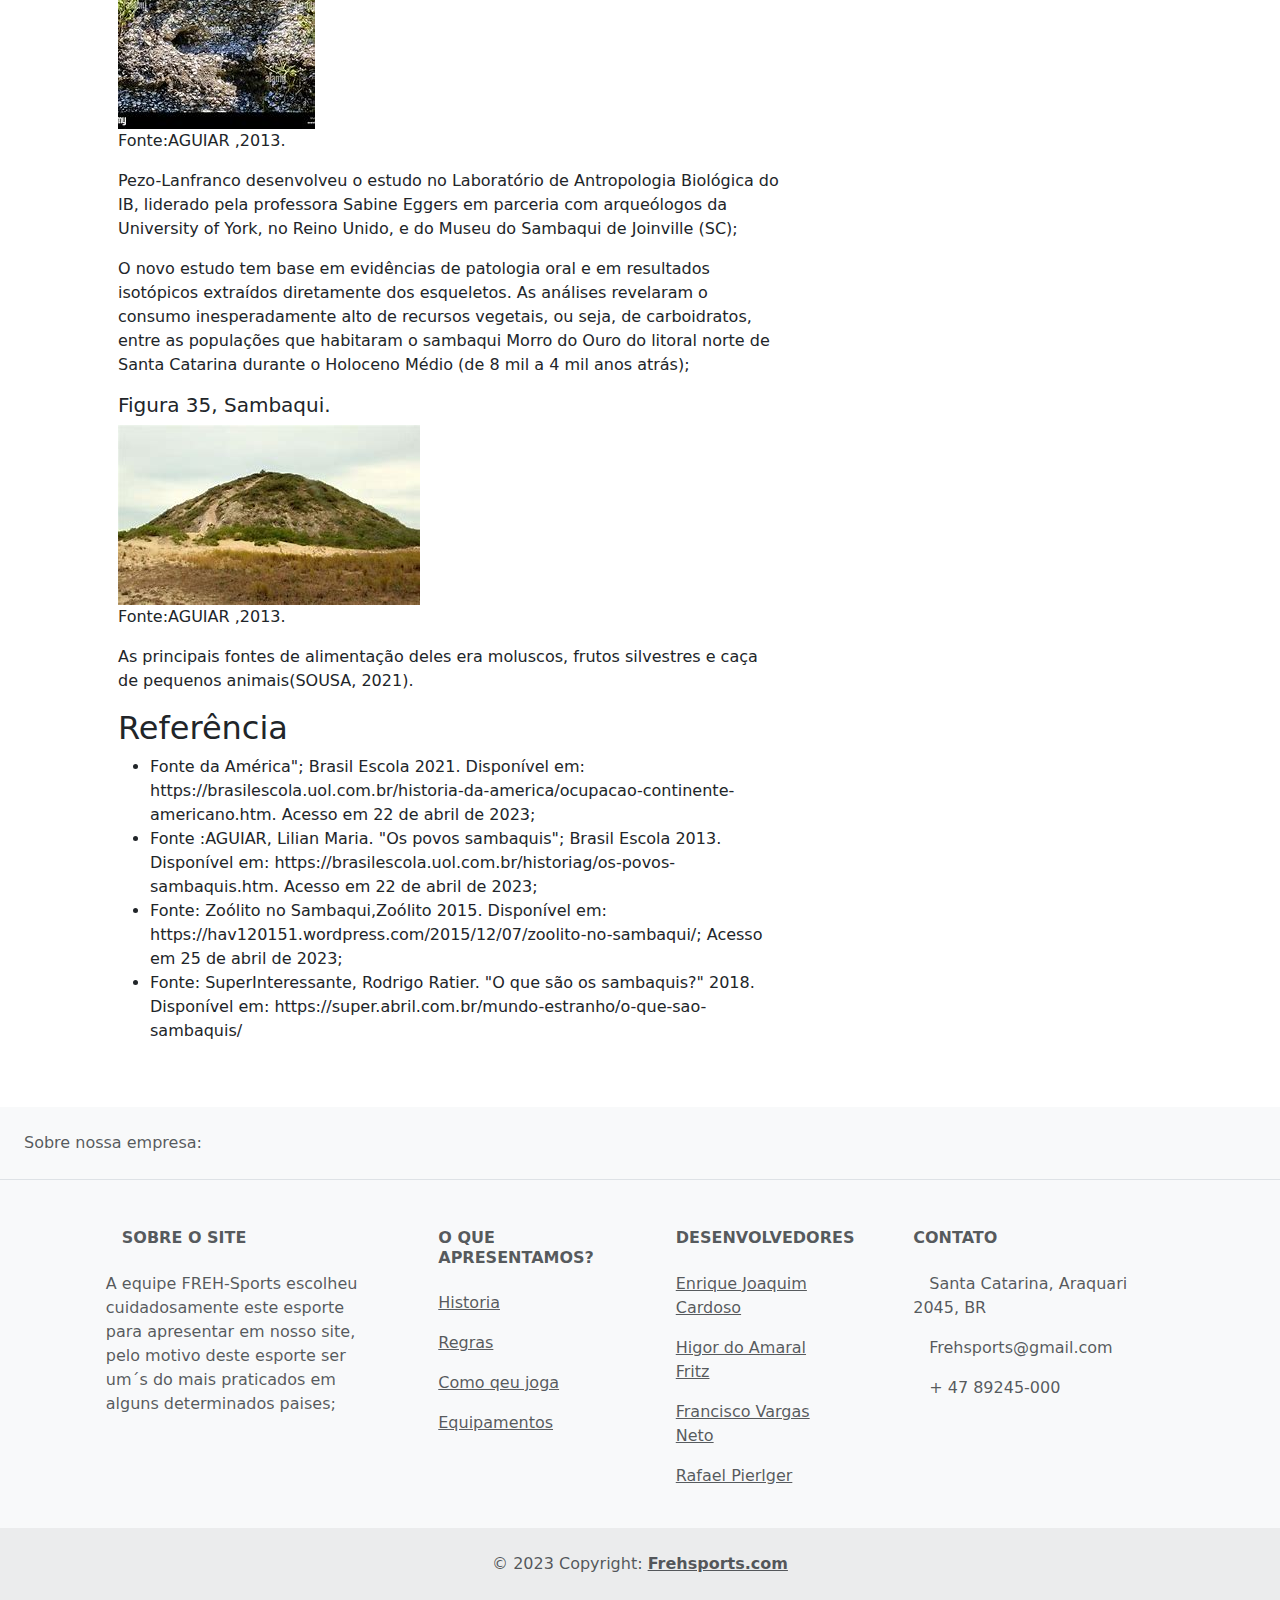
<file: sambaqui.html>
<!DOCTYPE html>
<html lang="pt-br">

<head>
  <meta charset="UTF-8">
  <meta name="viewport" content="width=device-width, initial-scale=1.0">
  <link href="https://cdn.jsdelivr.net/npm/bootstrap@5.3.2/dist/css/bootstrap.min.css" rel="stylesheet">
  <script src="https://cdn.jsdelivr.net/npm/bootstrap@5.3.2/dist/js/bootstrap.bundle.min.js"></script>
  <link rel="stylesheet" href="principal.css">
  <link rel="shortcut icon" href="images/freh.ico" type="image/x-icon" />
  <title>FREH-Sports</title>
</head>

<body>
  <nav>
    <header div class="navbar navbar-expand-sm">
      <div class="container-fluid">
        <a class="navbar-brand" href="#"><img class="logo" src="images/freh.ico" alt=""></a>
        <button class="navbar-toggler" type="button" data-bs-toggle="collapse" data-bs-target="#collapsibleNavbar">
          <span class="navbar-toggler-icon"></span>
        </button>
        <div class="collapse navbar-collapse" id="collapsibleNavbar">
          <ul class="navbar-nav">
            <li class="nav-item">
              <a class="nav-link" href="index.html">Inicio</a>
            </li>
            <li><a class="nav-link" href="sambaqui.html">Sambaqui</a></li>
            <li class="nav-item dropdown">
              <a class="nav-link dropdown-toggle" href="#" role="button" data-bs-toggle="dropdown">Esportes</a>
              <ul class="dropdown-menu">
                <li><a class="dropdown-item" href="badminton.html">Badminton</a></li>
                <li><a class="dropdown-item" href="criquete.html">Criquete</a></li>
                <li><a class="dropdown-item" href="hoqueinogelo.html">Hoquei no gelo</a></li>
                <li><a class="dropdown-item" href="lacrosse.html">Lacrosse</a></li>
                <li><a class="dropdown-item" href="poloaquatico.html">Polo Aquatico</a></li>
                <li><a class="dropdown-item" href="rubgy.html">Rubgy</a></li>
              </ul>
            </li>
          </ul>
        </div>
      </div>
  </nav>
  </header>
  <header>
    <div class="position-relative overflow-hidden p-3 p-md-5 m-md-3 text-center bg-light">
      <div class="col-md-5 p-lg-5 mx-auto my-5">
        <h1 class="display-4 fw-normal">FREH Sports</h1>
        <p class="lead fw-normal">Olá Seja Bem-vindo a FREH Sports, esperamos que possamos lhe ajudar em seu
          conhecimento sobre esportes.</p>
        <a class="btn btn-outline-secondary" href="#">Conheça nos.</a>
      </div>
      <div class="product-device shadow-sm d-none d-md-block"></div>
      <div class="product-device product-device-2 shadow-sm d-none d-md-block"></div>
    </div>
    <!-- Fim do header -->
  </header>
  <main>
    <div class="container">
      <div class="row">
        <div class="col-8 bgy p-5">
          <article>
            <h1>Sambaqui</h1>
            <section>
              <h2>O que é Sambaqui?</h2>
              <p>
                Sambaqui são construções feitas pelo humano que variavam entre 5 a 30 metros de altura, alguns deles
                chegavam a ter 70 metros de altura. Esses sítios normalmente eram compostos de terra, areia e
                conchas.
                Também podendo conter artefatos de pedra, ossos e esqueletos de homens, mulheres e crianças(AGUIAR,
                2013)..</p>
              <figure>
                <h5>Figura 31, Sambaqui.</h5>
                <img src="images/sab1.jpg" alt="Imagem do Sambaqui" />
                <figcaption>Fonte:AGUIAR ,2013.</figcaption>
              </figure>
              <p>
                Esses sítios ocuparam a costa da América do Sul (Brasil e Uruguai), evidências arqueológicas mais
                antigas sugerem que grupos nomeados de sambaquieiros, começaram a erguer esses montes a cerca de
                8.000
                anos atrás, o ápice de construção dos sambaquis foi ocorrer somente entre 4.000 e 2.000 anos atrás,
                essa
                prática acabou por volta de 1.000 anos atrás e com isso o aparecimento de outros grupos no
                litoral(AGUIAR, 2013).
              </p>
            </section>
            <section>
              <h2>O povo que vivia no Sambaqui era da espécie Homo sapiens? </h2>
              <p>
                Sim, "De acordo com a teoria de Bering, o homem teria chegado à América através do Estreito de
                Bering, localizado entre o extremo leste do continente asiático e o extremo oeste do continente
                americano, os dois pontos se encontram separados por 85 km(AGUIAR, 2013);
              </p>
              <figure>
                <h5>Figura 32, Sambaqui.</h5>
                <img src="images/sab2.jpg" alt="Imagem do Sambaqui" />
                <figcaption>Fonte:AGUIAR ,2013.</figcaption>
              </figure>
              <p>
                Segundo essa teoria, a chegada do homem ao continente americano ocorreu há, aproximadamente, 50 mil
                anos, quando nômades asiáticos atravessaram o Estreito de Bering; que nesse período encontrava-se
                congelado em razão da era glacial, formando assim uma ponte natural entre os dois pontos(AGUIAR,
                2013);
              </p>
              <p>
                A partir daí o homem migrou até a parte meridional do continente americano.
                Essas são teorias que possuem maior aceitabilidade no meio científico, mas não se tem certeza quanto
                às suas afirmações, e assim se acredita que os ancestrais do continente americano são os Homo
                sapiens (SOUSA,2021).
              </p>
            </section>
            <section>
              <h2>Como esse povo chegou até a América?E, pelos elementos que existem na arqueologia, quando habitaram
                a região da Baía da Babitonga. </h2>
              <p> A teoria migratória de maior destaque acredita que os primeiros grupos humanos a chegar ao
                continente contavam com semelhanças físicas próximas das populações mongolóides e pré-mongolóides da
                Ásia(SOUSA,2021);
              </p>
              <figure>
                <h5>Figura 33, Sambaqui.</h5>
                <img src="images/sab3.jpg" alt="Imagem do Sambaqui" />
                <figcaption>Fonte:AGUIAR ,2013.</figcaption>
              </figure>
              <p>
                A chegada desses povos à América aconteceu graças ao congelamento do Estreito de Bering, que separa
                o continente asiático da porção norte da América. Há cerca de 12 mil anos, o congelamento do
                Estreito e a baixa no nível das águas do Oceano Glacial Ártico permitiram a migração do homem
                pré-histórico asiático para a América(SOUSA,2021);
              </p>
              <p>
                Este ambiente, conhecido como complexo estuarino, abrange os municípios de São Francisco do Sul,
                Balneário Barra do Sul, Araquari, Joinville, Garuva e Itapoá, e conta com registros de ocupação
                humana há pelo menos 6.000 anos A.P. (Antes do presente) devido, principalmente, à riqueza ambiental
                desta área, com oferta de água, alimentos e abrigo, fatores que certamente favoreceram a escolha
                deste ambiente por populações antigas (SOUSA ,2021).
              </p>
            </section>
            <section>
              <h2>Qual era a principal fonte de alimentação deles? Como se sabe essa informação?</h2>
              <p> “O alto consumo de alimentos ricos em carboidratos nesses dois sambaquis sugere que o sustento de
                suas populações estava baseado em uma economia mista. Uma economia que aliava a pesca e a coleta de
                frutos do mar com alguma forma de cultivo de plantas”, disse o bio arqueólogo Luis Nicanor
                Pezo-Lanfranco, do Instituto de Biociências (IB) da USP, primeiro autor do artigo, cujo estudo teve
                apoio da Fapesp.</p>
              <figure>
                <h5>Figura 34, Sambaqui.</h5>
                <img src="images/sab4.jpg" alt="Imagem do Sambaqui" />
                <figcaption>Fonte:AGUIAR ,2013.</figcaption>
              </figure>
              <p>
                Pezo-Lanfranco desenvolveu o estudo no Laboratório de Antropologia Biológica do IB, liderado pela
                professora Sabine Eggers em parceria com arqueólogos da University of York, no Reino Unido, e do
                Museu do Sambaqui de Joinville (SC);
              </p>
              <p>
                O novo estudo tem base em evidências de patologia oral e em resultados isotópicos extraídos
                diretamente dos esqueletos. As análises revelaram o consumo inesperadamente alto de recursos
                vegetais, ou seja, de carboidratos, entre as populações que habitaram o sambaqui Morro do Ouro do
                litoral norte de Santa Catarina durante o Holoceno Médio (de 8 mil a 4 mil anos atrás);
              </p>
              <figure>
                <h5>Figura 35, Sambaqui.</h5>
                <img src="images/sab5.jpg" alt="Imagem do Sambaqui" />
                <figcaption>Fonte:AGUIAR ,2013.</figcaption>
              </figure>
              <p>
                As principais fontes de alimentação deles era moluscos, frutos silvestres e caça de pequenos
                animais(SOUSA, 2021).
              </p>
              <h2>Referência</h2>
              <ul>
                <li>Fonte da América"; Brasil Escola 2021. Disponível em:
                  https://brasilescola.uol.com.br/historia-da-america/ocupacao-continente-americano.htm. Acesso em
                  22 de
                  abril de 2023;</li>
                <li>
                  Fonte :AGUIAR, Lilian Maria. "Os povos sambaquis"; Brasil Escola 2013. Disponível em:
                  https://brasilescola.uol.com.br/historiag/os-povos-sambaquis.htm. Acesso em 22 de abril de 2023;
                </li>
                <li>
                  Fonte: Zoólito no Sambaqui,Zoólito 2015. Disponível em:
                  https://hav120151.wordpress.com/2015/12/07/zoolito-no-sambaqui/; Acesso em 25 de abril de 2023;
                </li>
                <li>
                  Fonte: SuperInteressante, Rodrigo Ratier. "O que são os sambaquis?" 2018. Disponível em:
                  https://super.abril.com.br/mundo-estranho/o-que-sao-sambaquis/
                </li>
              </ul>
            </section>
          </article>
        </div>
        <div class="col-4 bg p-5">
          <aside>
            <h2>Site sobre esportes. </h2>
            <p>Site criado com o intuito de ensinar determinados esportes!!</p>
            <h3>Informacões sobre os criadores:</h3>
            <h4>Nomes:</h4>
            <ol>
              <li>Enrique Joaquin Cardoso;</li>
              <li>Francisco Vargas Neto;</li>
              <li>Higor do Amaral Fritz;</li>
              <li>Rafael Pierlger.</li>
            </ol>
            <h4>Cursando:</h4>
            <p>
              Enrique Joaquin Cardoso(Técnico em Informatica);
            </p>
            Francisco Vargas Netoo(Técnico em Informatica);
            <p>
              Higor do Amaral Fritzo(Técnico em Informatica);
            </p>
            <p>
              Rafael Pierlgero(Técnico em Informatica).
            </p>
            <h4>Endereço:</h4>
            <p>BR 280 Km Vinte e Sete 5200, Araquari, SC, 89245-000.</p>
            <h4>Lema:</h4>
            <p>Persistência, disciplina e paixão: a chave para a grandeza no esporte!</p>
            <h4>Assunto abordado nesta página:</h4>
            <p>A equipe FREH-Sports escolheu cuidadosamente este esporte para apresentar em nosso site, pelo
              motivo deste esporte ser um´s do mais praticados em alguns determinados paises;

            </p>
            <p>A equipe FREH-Sports agradece a sua visita em nosso site!</p>
        </div>
      </div>
    </div>
  </main>

  <!-- Footer -->
  <footer class="text-center text-lg-start bg-light text-muted">
    <!-- Section: Social media -->
    <section class="d-flex justify-content-center justify-content-lg-between p-4 border-bottom">
      <!-- Left -->
      <div class="me-5 d-none d-lg-block">
        <span>Sobre nossa empresa:</span>
      </div>
      <!-- Left -->

      <!-- Right -->
      <div>
        <a href="" class="me-4 text-reset">
          <i class="fab fa-facebook-f"></i>
        </a>
        <a href="" class="me-4 text-reset">
          <i class="fab fa-twitter"></i>
        </a>
        <a href="" class="me-4 text-reset">
          <i class="fab fa-google"></i>
        </a>
        <a href="" class="me-4 text-reset">
          <i class="fab fa-instagram"></i>
        </a>
        <a href="" class="me-4 text-reset">
          <i class="fab fa-linkedin"></i>
        </a>
        <a href="" class="me-4 text-reset">
          <i class="fab fa-github"></i>
        </a>
      </div>
      <!-- Right -->
    </section>
    <!-- Section: Social media -->

    <!-- Section: Links  -->
    <section class="">
      <div class="container text-center text-md-start mt-5">
        <!-- Grid row -->
        <div class="row mt-3">
          <!-- Grid column -->
          <div class="col-md-3 col-lg-4 col-xl-3 mx-auto mb-4">
            <!-- Content -->
            <h6 class="text-uppercase fw-bold mb-4">
              <i class="fas fa-gem me-3"></i>Sobre o site
            </h6>
            <p>
              A equipe FREH-Sports escolheu cuidadosamente este esporte para apresentar em nosso site, pelo
              motivo deste esporte ser um´s do mais praticados em alguns determinados paises;
            </p>
          </div>
          <!-- Grid column -->

          <!-- Grid column -->
          <div class="col-md-2 col-lg-2 col-xl-2 mx-auto mb-4">
            <!-- Links -->
            <h6 class="text-uppercase fw-bold mb-4">
              O que apresentamos?
            </h6>
            <p>
              <a href="#!" class="text-reset">Historia</a>
            </p>
            <p>
              <a href="#!" class="text-reset">Regras</a>
            </p>
            <p>
              <a href="#!" class="text-reset">Como qeu joga</a>
            </p>
            <p>
              <a href="#!" class="text-reset">Equipamentos</a>
            </p>
          </div>
          <!-- Grid column -->

          <!-- Grid column -->
          <div class="col-md-3 col-lg-2 col-xl-2 mx-auto mb-4">
            <!-- Links -->
            <h6 class="text-uppercase fw-bold mb-4">
              Desenvolvedores
            </h6>
            <p>
              <a href="#!" class="text-reset">Enrique Joaquim Cardoso</a>
            </p>
            <p>
              <a href="#!" class="text-reset">Higor do Amaral Fritz</a>
            </p>
            <p>
              <a href="#!" class="text-reset">Francisco Vargas Neto</a>
            </p>
            <p>
              <a href="#!" class="text-reset">Rafael Pierlger</a>
            </p>
          </div>
          <!-- Grid column -->

          <!-- Grid column -->
          <div class="col-md-4 col-lg-3 col-xl-3 mx-auto mb-md-0 mb-4">
            <!-- Links -->
            <h6 class="text-uppercase fw-bold mb-4">Contato</h6>
            <p><i class="fas fa-home me-3"></i> Santa Catarina, Araquari 2045, BR</p>
            <p>
              <i class="fas fa-envelope me-3"></i>
              Frehsports@gmail.com
            </p>
            <p><i class="fas fa-phone me-3"></i> + 47 89245-000</p>
          </div>
          <!-- Grid column -->
        </div>
        <!-- Grid row -->
      </div>
    </section>
    <!-- Section: Links  -->

    <!-- Copyright -->
    <div class="text-center p-4" style="background-color: rgba(0, 0, 0, 0.05);">
      © 2023 Copyright:
      <a class="text-reset fw-bold" href="https://mdbootstrap.com/">Frehsports.com</a>
    </div>
    <!-- Copyright -->
  </footer>
  <!-- Footer -->

  </div>
</body>

</html>
</file>
<file: principal.css>
@charset "UTF-8";

.navbar{
    background-color: rgb(49, 47, 47);
    justify-content: center;
}

.collapse{
    background-color: rgb(49, 47, 47);
    justify-content: center;
}

.logo{
    height: 100px;
    width: 90px;
}
.logo img{
    width: 100%;
    height: 100%;
}
.nav-link{
    color: white;
}
</file>
